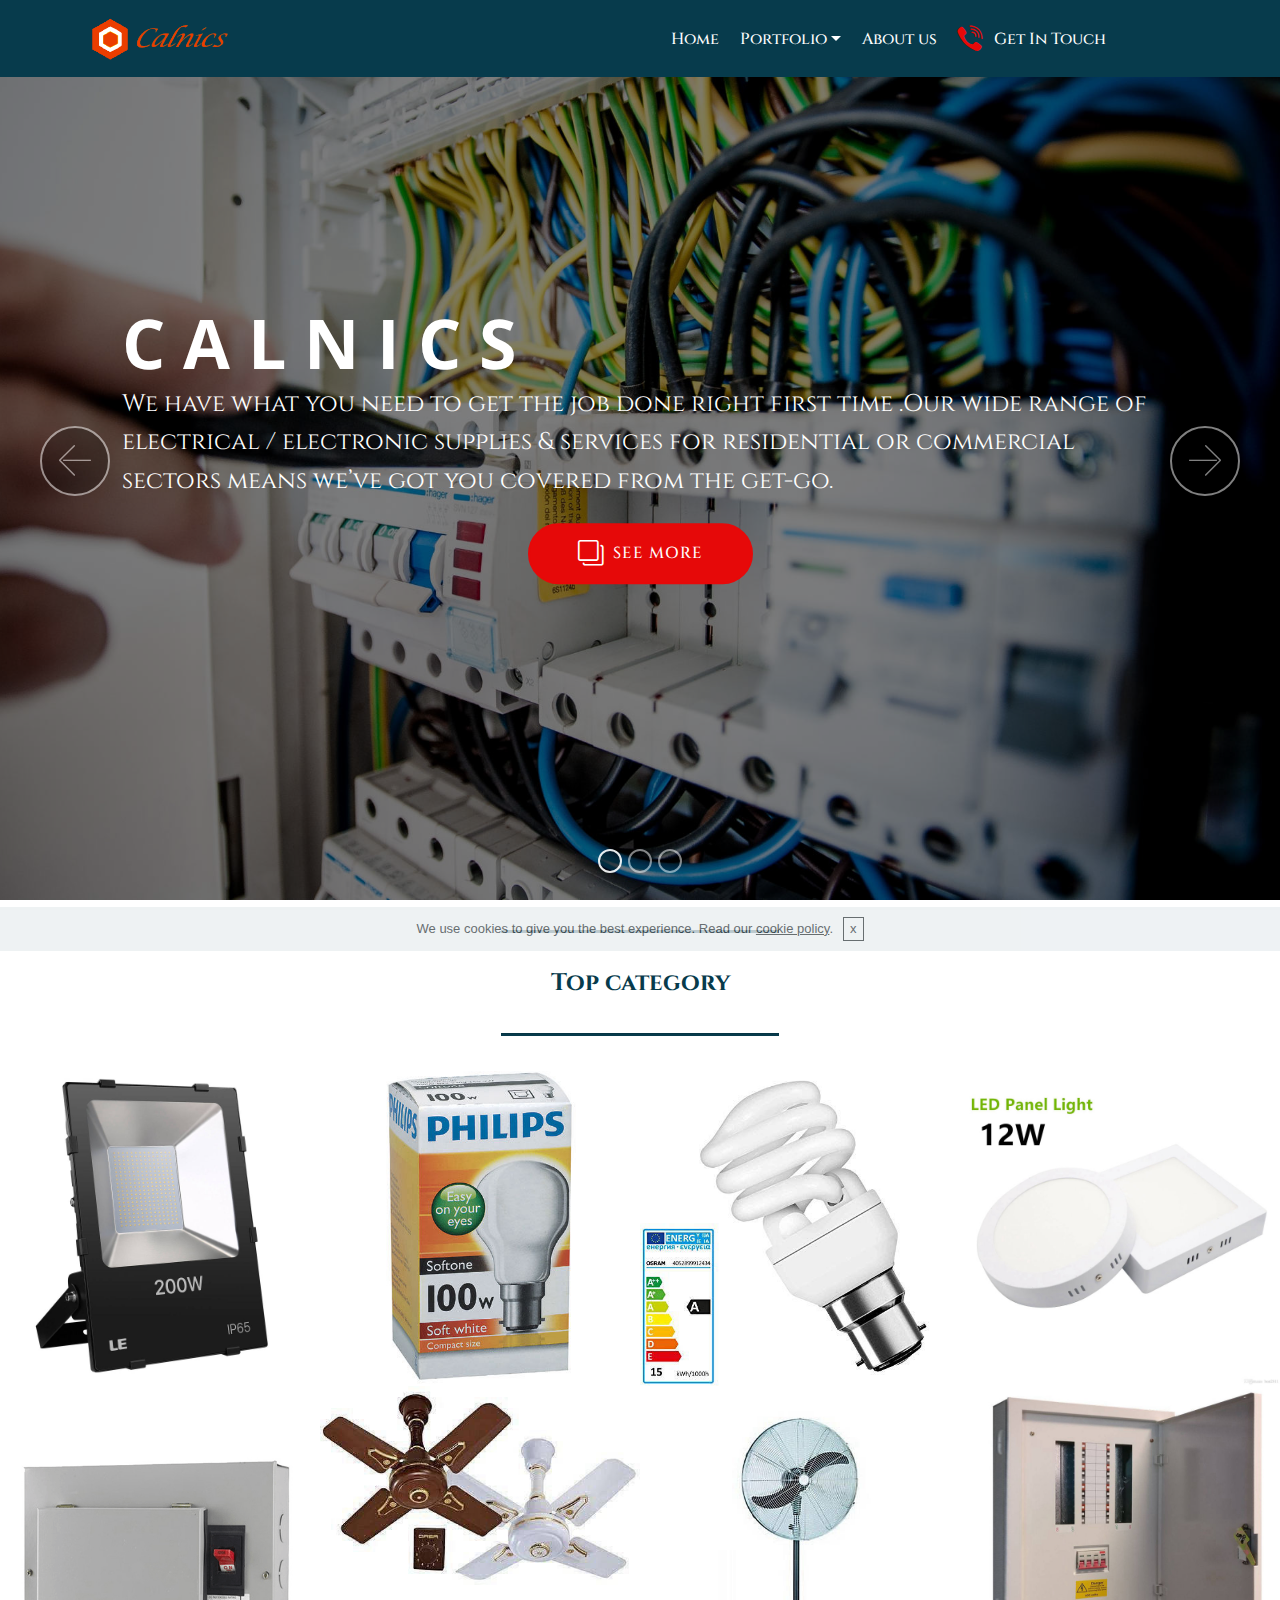
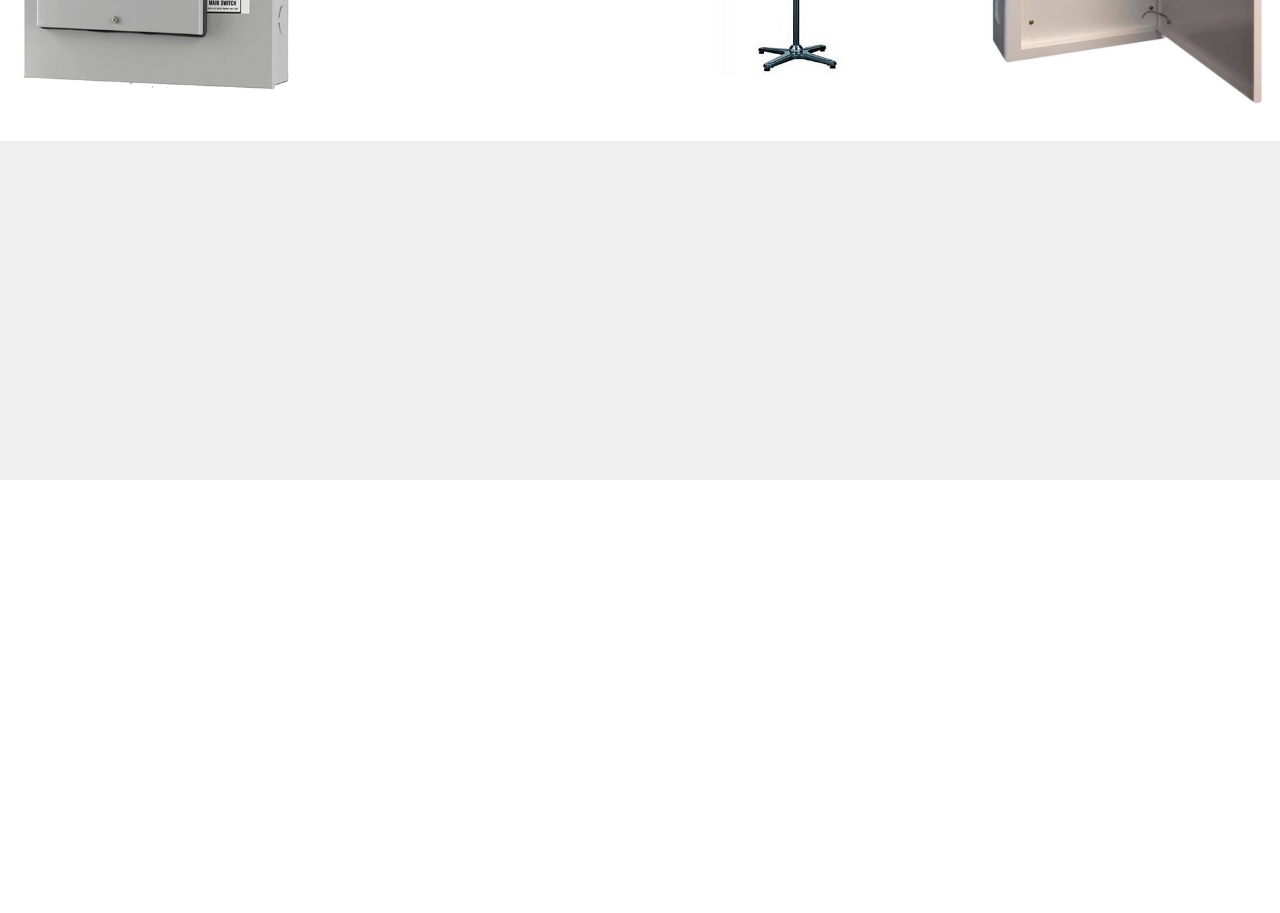
<file: index.html>
<!DOCTYPE html>
<html  >
<head>
  <!-- Site made with Mobirise Website Builder v4.9.6, https://mobirise.com -->
  <meta charset="UTF-8">
  <meta http-equiv="X-UA-Compatible" content="IE=edge">
  <meta name="generator" content="Mobirise v4.9.6, mobirise.com">
  <meta name="viewport" content="width=device-width, initial-scale=1, minimum-scale=1">
  <link rel="shortcut icon" href="assets/images/calnics-favicon-red-74x86.png" type="image/x-icon">
  <meta name="description" content="">
  
  <title>Home</title>
  <link rel="stylesheet" href="assets/web/assets/mobirise-icons-bold/mobirise-icons-bold.css">
  <link rel="stylesheet" href="assets/web/assets/mobirise-icons/mobirise-icons.css">
  <link rel="stylesheet" href="assets/tether/tether.min.css">
  <link rel="stylesheet" href="assets/bootstrap/css/bootstrap.min.css">
  <link rel="stylesheet" href="assets/bootstrap/css/bootstrap-grid.min.css">
  <link rel="stylesheet" href="assets/bootstrap/css/bootstrap-reboot.min.css">
  <link rel="stylesheet" href="assets/dropdown/css/style.css">
  <link rel="stylesheet" href="assets/animatecss/animate.min.css">
  <link rel="stylesheet" href="assets/socicon/css/styles.css">
  <link rel="stylesheet" href="assets/theme/css/style.css">
  <link rel="stylesheet" href="assets/gallery/style.css">
  <link rel="stylesheet" href="assets/mobirise/css/mbr-additional.css" type="text/css">
  
  
  
</head>
<body>

<!-- Google Analytics -->
<!--Start of Tawk.to Script-->
<script type="text/javascript">
var Tawk_API=Tawk_API||{}, Tawk_LoadStart=new Date();
(function(){
var s1=document.createElement("script"),s0=document.getElementsByTagName("script")[0];
s1.async=true;
s1.src='https://embed.tawk.to/5cd51ffc2846b90c57adcdd4/default';
s1.charset='UTF-8';
s1.setAttribute('crossorigin','*');
s0.parentNode.insertBefore(s1,s0);
})();
</script>
<!--End of Tawk.to Script-->
<!-- /Google Analytics -->


  <section class="menu cid-qTkzRZLJNu" once="menu" id="menu1-0">

    

    <nav class="navbar navbar-expand beta-menu navbar-dropdown align-items-center navbar-toggleable-sm">
        <button class="navbar-toggler navbar-toggler-right" type="button" data-toggle="collapse" data-target="#navbarSupportedContent" aria-controls="navbarSupportedContent" aria-expanded="false" aria-label="Toggle navigation">
            <div class="hamburger">
                <span></span>
                <span></span>
                <span></span>
                <span></span>
            </div>
        </button>
        <div class="menu-logo">
            <div class="navbar-brand">
                <span class="navbar-logo">
                    <a href="index.html">
                         <img src="assets/images/logor-302x120.png" alt="Mobirise" title="" style="height: 3.8rem;">
                    </a>
                </span>
                
            </div>
        </div>
        <div class="collapse navbar-collapse" id="navbarSupportedContent">
            <ul class="navbar-nav nav-dropdown nav-right" data-app-modern-menu="true"><li class="nav-item">
                    <a class="nav-link link text-white display-4" href="https://mobirise.com">
                        </a>
                </li>
                <li class="nav-item">
                    <a class="nav-link link text-white display-4" href="index.html">Home</a>
                </li><li class="nav-item dropdown"><a class="nav-link link dropdown-toggle text-white display-4" href="page2.html" data-toggle="dropdown-submenu" aria-expanded="false">Portfolio</a><div class="dropdown-menu"><a class="dropdown-item text-white display-4" href="page2.html">Products</a><a class="dropdown-item text-white display-4" href="page3.html" aria-expanded="false">Bill Pay</a></div></li><li class="nav-item"><a class="nav-link link text-white display-4" href="page1.html">
                        
                        About us</a></li><li class="nav-item"><a class="nav-link link text-white display-4" href="page4.html"><span class="socicon socicon-viber mbr-iconfont mbr-iconfont-btn" style="color: rgb(230, 9, 9);"></span>Get In Touch &nbsp; &nbsp; &nbsp; &nbsp; &nbsp; &nbsp; &nbsp; &nbsp; &nbsp; &nbsp;&nbsp;</a></li></ul>
            
        </div>
    </nav>
</section>

<section class="engine"><a href="https://mobirise.info/e">how to make a site for free</a></section><section class="carousel slide cid-rkD9jnSqBk" data-interval="false" id="slider1-1x">

    

    <div class="full-screen"><div class="mbr-slider slide carousel" data-pause="true" data-keyboard="false" data-ride="carousel" data-interval="7000"><ol class="carousel-indicators"><li data-app-prevent-settings="" data-target="#slider1-1x" class=" active" data-slide-to="0"></li><li data-app-prevent-settings="" data-target="#slider1-1x" data-slide-to="1"></li><li data-app-prevent-settings="" data-target="#slider1-1x" data-slide-to="2"></li></ol><div class="carousel-inner" role="listbox"><div class="carousel-item slider-fullscreen-image active" data-bg-video-slide="false" style="background-image: url(assets/images/cables-close-up-computer-257736-2000x1331.jpg);"><div class="container container-slide"><div class="image_wrapper"><div class="mbr-overlay"></div><img src="assets/images/cables-close-up-computer-257736-2000x1331.jpg"><div class="carousel-caption justify-content-center"><div class="col-10 align-center"><h2 class="mbr-fonts-style display-1"><strong>C A L N I C S</strong></h2><p class="lead mbr-text mbr-fonts-style display-5">We have what you need to get the job done right first time .Our wide range of electrical / electronic supplies &amp; services for residential or commercial  sectors means we’ve got you covered from the get-go.</p><div class="mbr-section-btn" buttons="0"><a class="btn display-4 btn-primary" href="page1.html"><span class="mbrib-layers mbr-iconfont mbr-iconfont-btn"></span>SEE MORE</a> </div></div></div></div></div></div><div class="carousel-item slider-fullscreen-image" data-bg-video-slide="false" style="background-image: url(assets/images/lines-2147464-1920-1920x1440.jpg);"><div class="container container-slide"><div class="image_wrapper"><div class="mbr-overlay"></div><img src="assets/images/lines-2147464-1920-1920x1440.jpg"><div class="carousel-caption justify-content-center"><div class="col-10 align-left"><h2 class="mbr-fonts-style display-1"><strong>ELECTRICAL / ELECTRONIC PRODUCTS</strong></h2><p class="lead mbr-text mbr-fonts-style display-5">Choose from our large selection of high quality and trusted Electrical / Electronic products for your residential or commerical sectors.</p><div class="mbr-section-btn" buttons="0"><a class="btn btn-primary display-4" href="page2.html"><span class="mbrib-cart-add mbr-iconfont mbr-iconfont-btn"></span>BUY NOW</a> </div></div></div></div></div></div><div class="carousel-item slider-fullscreen-image" data-bg-video-slide="false" style="background-image: url(assets/images/wallet-2125548-1922-1920x1280.jpg);"><div class="container container-slide"><div class="image_wrapper"><div class="mbr-overlay"></div><img src="assets/images/wallet-2125548-1922-1920x1280.jpg"><div class="carousel-caption justify-content-center"><div class="col-10 align-right"><h2 class="mbr-fonts-style display-1"><strong>BILL PAY</strong></h2><p class="lead mbr-text mbr-fonts-style display-5">Convieniently pay your electricity bills, Cable TV subcriptions, Data / Internet bundles and Airtime.</p><div class="mbr-section-btn" buttons="0"><a class="btn display-4 btn-primary" href="page3.html"><span class="mbrib-credit-card mbr-iconfont mbr-iconfont-btn"></span>PAY NOW</a> </div></div></div></div></div></div></div><a data-app-prevent-settings="" class="carousel-control carousel-control-prev" role="button" data-slide="prev" href="#slider1-1x"><span aria-hidden="true" class="mbri-left mbr-iconfont"></span><span class="sr-only">Previous</span></a><a data-app-prevent-settings="" class="carousel-control carousel-control-next" role="button" data-slide="next" href="#slider1-1x"><span aria-hidden="true" class="mbri-right mbr-iconfont"></span><span class="sr-only">Next</span></a></div></div>

</section>

<section class="mbr-section article content9 cid-rkg7fiYFxG" id="content9-25">
    
     

    <div class="container">
        <div class="inner-container" style="width: 100%;">
            <hr class="line" style="width: 25%;">
            <div class="section-text align-center mbr-fonts-style display-5"><font color="#073b4c"><strong>Top category</strong></font> 
                </div>
            <hr class="line" style="width: 25%;">
        </div>
        </div>
</section>

<section class="mbr-gallery mbr-slider-carousel cid-rkfXL9M49k" id="gallery3-23">

    

    <div>
        <div><!-- Filter --><!-- Gallery --><div class="mbr-gallery-row"><div class="mbr-gallery-layout-default"><div><div><div class="mbr-gallery-item mbr-gallery-item--p0" data-video-url="false" data-tags="Awesome"><div href="#lb-gallery3-23" data-slide-to="0" data-toggle="modal"><img src="assets/images/led-flood-loght-200w-1200x1200-800x800.jpg" alt="" title=""><span class="icon-focus"></span></div></div><div class="mbr-gallery-item mbr-gallery-item--p0" data-video-url="false" data-tags="Responsive"><div href="#lb-gallery3-23" data-slide-to="1" data-toggle="modal"><img src="assets/images/100w-p-bulb-500x500-500x500.jpg" alt="" title=""><span class="icon-focus"></span></div></div><div class="mbr-gallery-item mbr-gallery-item--p0" data-video-url="false" data-tags="Creative"><div href="#lb-gallery3-23" data-slide-to="2" data-toggle="modal"><img src="assets/images/energy-bulbs-522x522-522x522.jpg" alt="" title=""><span class="icon-focus"></span></div></div><div class="mbr-gallery-item mbr-gallery-item--p0" data-video-url="false" data-tags="Animated"><div href="#lb-gallery3-23" data-slide-to="3" data-toggle="modal"><img src="assets/images/panel-led-light-1984x1984-800x800.jpg" alt="" title=""><span class="icon-focus"></span></div></div><div class="mbr-gallery-item mbr-gallery-item--p0" data-video-url="false" data-tags="Awesome"><div href="#lb-gallery3-23" data-slide-to="4" data-toggle="modal"><img src="assets/images/db-single-500x554-500x554.png" alt="" title=""><span class="icon-focus"></span></div></div><div class="mbr-gallery-item mbr-gallery-item--p0" data-video-url="false" data-tags="Awesome"><div href="#lb-gallery3-23" data-slide-to="5" data-toggle="modal"><img src="assets/images/shortblade-fan-464x288-464x288.jpg" alt="" title=""><span class="icon-focus"></span></div></div><div class="mbr-gallery-item mbr-gallery-item--p0" data-video-url="false" data-tags="Responsive"><div href="#lb-gallery3-23" data-slide-to="6" data-toggle="modal"><img src="assets/images/standing-fan-500x500-500x500.jpg" alt="" title=""><span class="icon-focus"></span></div></div><div class="mbr-gallery-item mbr-gallery-item--p0" data-video-url="false" data-tags="Animated"><div href="#lb-gallery3-23" data-slide-to="7" data-toggle="modal"><img src="assets/images/db-3phase-1000x1000-800x800.jpg" alt="" title=""><span class="icon-focus"></span></div></div></div></div><div class="clearfix"></div></div></div><!-- Lightbox --><div data-app-prevent-settings="" class="mbr-slider modal fade carousel slide" tabindex="-1" data-keyboard="true" data-interval="false" id="lb-gallery3-23"><div class="modal-dialog"><div class="modal-content"><div class="modal-body"><div class="carousel-inner"><div class="carousel-item"><img src="assets/images/led-flood-loght-200w-1200x1200.jpg" alt="" title=""></div><div class="carousel-item"><img src="assets/images/100w-p-bulb-500x500.jpg" alt="" title=""></div><div class="carousel-item"><img src="assets/images/energy-bulbs-522x522.jpg" alt="" title=""></div><div class="carousel-item"><img src="assets/images/panel-led-light-1984x1984.jpg" alt="" title=""></div><div class="carousel-item"><img src="assets/images/db-single-500x554.png" alt="" title=""></div><div class="carousel-item"><img src="assets/images/shortblade-fan-464x288.jpg" alt="" title=""></div><div class="carousel-item"><img src="assets/images/standing-fan-500x500.jpg" alt="" title=""></div><div class="carousel-item active"><img src="assets/images/db-3phase-1000x1000.jpg" alt="" title=""></div></div><a class="carousel-control carousel-control-prev" role="button" data-slide="prev" href="#lb-gallery3-23"><span class="mbri-left mbr-iconfont" aria-hidden="true"></span><span class="sr-only">Previous</span></a><a class="carousel-control carousel-control-next" role="button" data-slide="next" href="#lb-gallery3-23"><span class="mbri-right mbr-iconfont" aria-hidden="true"></span><span class="sr-only">Next</span></a><a class="close" href="#" role="button" data-dismiss="modal"><span class="sr-only">Close</span></a></div></div></div></div></div>
    </div>

</section>

<section class="mbr-section info1 cid-rkiF0vCd2C" id="info1-1v">

    

    
    <div class="container">
        <div class="row justify-content-center content-row">
            <div class="media-container-column title col-12 col-lg-7 col-md-6">
                <h3 class="mbr-section-subtitle align-left mbr-light pb-3 mbr-fonts-style display-5">We've got more awesome products for you.</h3>
                <h2 class="align-left mbr-bold mbr-fonts-style display-2">Enjoy high quality and trusted Products.</h2>
            </div>
            <div class="media-container-column col-12 col-lg-3 col-md-4">
                <div class="mbr-section-btn align-right py-4"><a class="btn btn-primary display-4" href="page2.html">SEE MORE</a></div>
            </div>
        </div>
    </div>
</section>

<section class="footer4 cid-rj4yj1HHN1 mbr-reveal" id="footer4-1j">

    

    

    <div class="container">
        <div class="media-container-row content mbr-white">
            <div class="col-md-3 col-sm-4">
                <div class="mb-3 img-logo">
                    <a href="index.html">
                        <img src="assets/images/logor-302x120.png" alt="Mobirise" title="">
                    </a>
                </div>
                <p class="mb-3 mbr-fonts-style foot-title display-7">CALNICS</p>
                <p class="mbr-text mbr-fonts-style mbr-links-column display-7">Everyone deserves the right product</p>
            </div>
            <div class="col-md-4 col-sm-8">
                <p class="mb-4 foot-title mbr-fonts-style display-7">| &nbsp; &nbsp;CONTACT US</p>
                <p class="mbr-text mbr-fonts-style foot-text display-7"><br><br>A: Road 16 woji estate road PH, Rivers state.<br>E: calnicsgroup@gmail.com<br>T:&nbsp;+234(0) 7082263379<br>H: Mon-Fri 8:00-19:00 / Sat 9:00-19:00</p>
            </div>
            <div class="col-md-4 offset-md-1 col-sm-12">
                <p class="mb-4 foot-title mbr-fonts-style display-7">| &nbsp;SUBSCRIBE
                </p>
                <p class="mbr-text mbr-fonts-style form-text display-7">
                    Get monthly updates and free resources.
                </p>
                <div class="media-container-column" data-form-type="formoid">
                    <div data-form-alert="" hidden="" class="align-center">
                        Thanks for filling out the form!
                    </div>

                    <form class="form-inline" action="https://mobirise.com/" method="post" data-form-title="Mobirise Form">
                        <input type="hidden" value="TP+AN+/2HZGjShlRpGogeF7772EhZjzJF3qBd/2IlC75oOzCALQBxoCRvAyyP4xMbMih5mXL5Jpq+8jDhOOCH/DKHXDHXz2dWKvma/kCz/HUS0JOw2sWDZAEkQy7WCos" data-form-email="true">
                        <div class="form-group">
                            <input type="email" class="form-control input-sm input-inverse my-2" name="email" required="" data-form-field="Email" placeholder="Email" id="email-footer4-1j">
                        </div>
                        <div class="input-group-btn m-2"><button href="" class="btn btn-primary display-4" type="submit" role="button">Subscribe</button></div>
                    </form>
                </div>
                <p class="mb-4 mbr-fonts-style foot-title display-7">
                    CONNECT WITH US
                </p>
                
            </div>
        </div>
        <div class="footer-lower">
            <div class="media-container-row">
                <div class="col-sm-12">
                    <hr>
                </div>
            </div>
            <div class="media-container-row mbr-white">
                <div class="col-sm-12 copyright">
                    <p class="mbr-text mbr-fonts-style display-7">
                        © Copyright 2019 CALNICS - All Rights Reserved
                    </p>
                </div>
            </div>
        </div>
    </div>
</section>


  <script src="assets/web/assets/jquery/jquery.min.js"></script>
  <script src="assets/popper/popper.min.js"></script>
  <script src="assets/tether/tether.min.js"></script>
  <script src="assets/bootstrap/js/bootstrap.min.js"></script>
  <script src="assets/cookies-alert-plugin/cookies-alert-core.js"></script>
  <script src="assets/cookies-alert-plugin/cookies-alert-script.js"></script>
  <script src="assets/dropdown/js/script.min.js"></script>
  <script src="assets/touchswipe/jquery.touch-swipe.min.js"></script>
  <script src="assets/viewportchecker/jquery.viewportchecker.js"></script>
  <script src="assets/ytplayer/jquery.mb.ytplayer.min.js"></script>
  <script src="assets/vimeoplayer/jquery.mb.vimeo_player.js"></script>
  <script src="assets/bootstrapcarouselswipe/bootstrap-carousel-swipe.js"></script>
  <script src="assets/masonry/masonry.pkgd.min.js"></script>
  <script src="assets/imagesloaded/imagesloaded.pkgd.min.js"></script>
  <script src="assets/smoothscroll/smooth-scroll.js"></script>
  <script src="assets/theme/js/script.js"></script>
  <script src="assets/gallery/player.min.js"></script>
  <script src="assets/gallery/script.js"></script>
  <script src="assets/slidervideo/script.js"></script>
  <script src="assets/formoid/formoid.min.js"></script>
  
  
 <div id="scrollToTop" class="scrollToTop mbr-arrow-up"><a style="text-align: center;"><i class="mbr-arrow-up-icon mbr-arrow-up-icon-cm cm-icon cm-icon-smallarrow-up"></i></a></div>
    <input name="animation" type="hidden">
  <input name="cookieData" type="hidden" data-cookie-text="We use cookies to give you the best experience. Read our <a href='privacy.html'>cookie policy</a>.">
  </body>
</html>
</file>
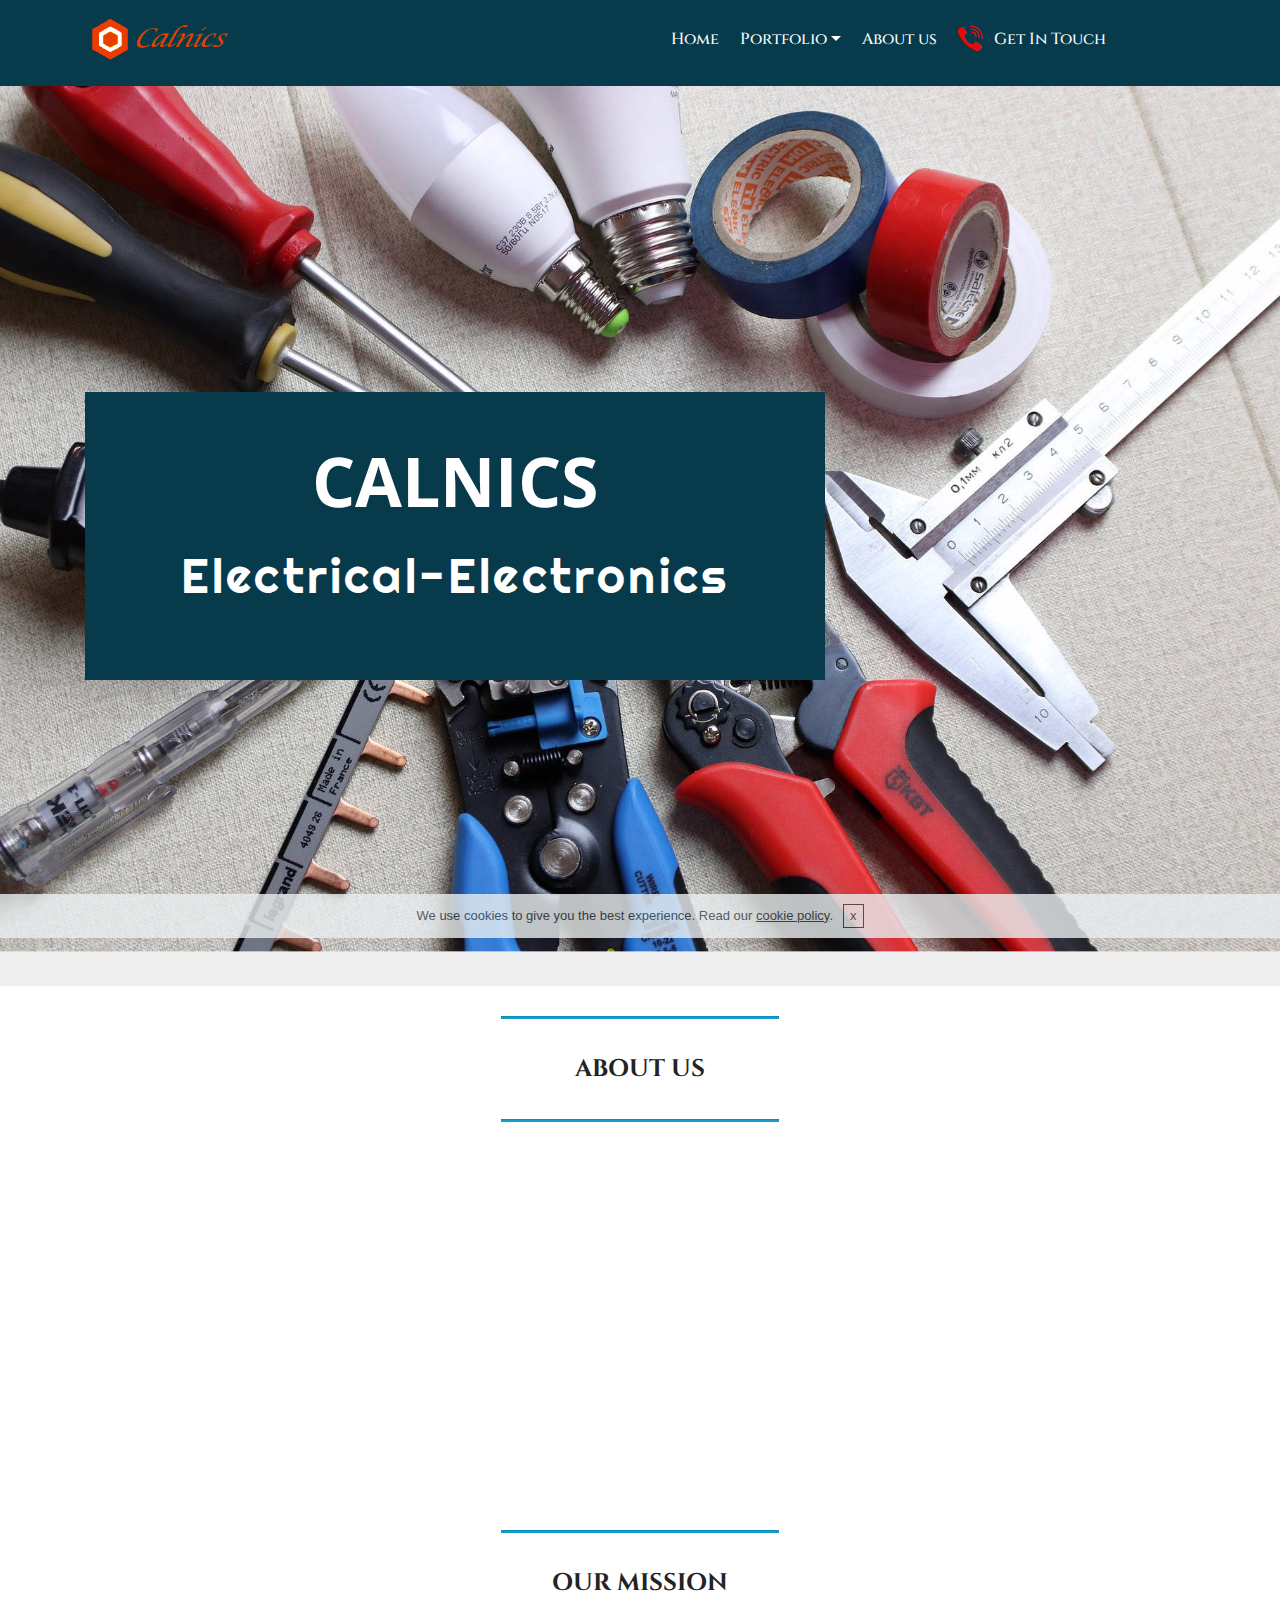
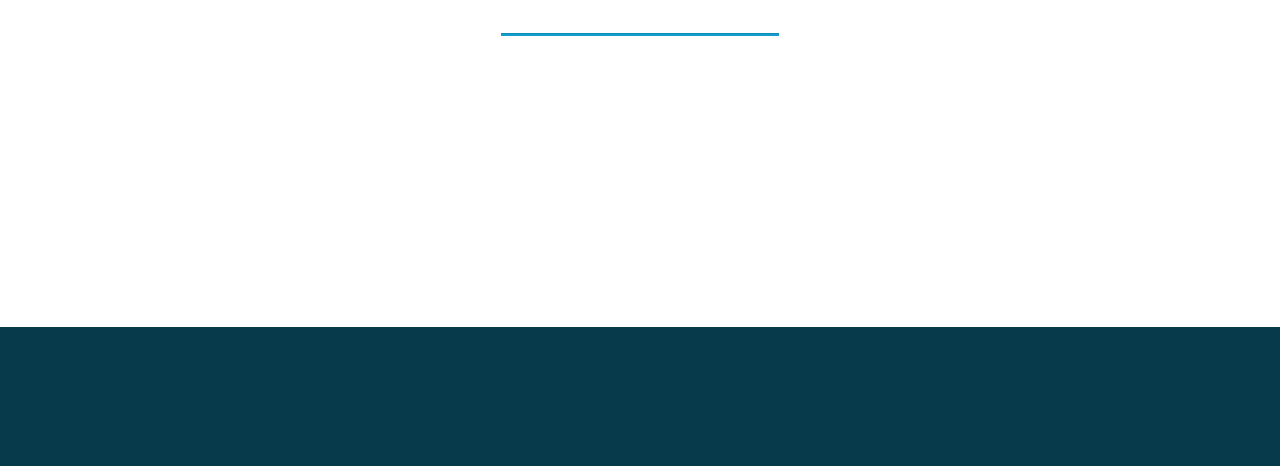
<file: page1.html>
<!DOCTYPE html>
<html  >
<head>
  <!-- Site made with Mobirise Website Builder v4.9.6, https://mobirise.com -->
  <meta charset="UTF-8">
  <meta http-equiv="X-UA-Compatible" content="IE=edge">
  <meta name="generator" content="Mobirise v4.9.6, mobirise.com">
  <meta name="viewport" content="width=device-width, initial-scale=1, minimum-scale=1">
  <link rel="shortcut icon" href="assets/images/calnics-favicon-red-74x86.png" type="image/x-icon">
  <meta name="description" content="Web Builder Description">
  
  <title>about us</title>
  <link rel="stylesheet" href="assets/web/assets/mobirise-icons/mobirise-icons.css">
  <link rel="stylesheet" href="assets/tether/tether.min.css">
  <link rel="stylesheet" href="assets/bootstrap/css/bootstrap.min.css">
  <link rel="stylesheet" href="assets/bootstrap/css/bootstrap-grid.min.css">
  <link rel="stylesheet" href="assets/bootstrap/css/bootstrap-reboot.min.css">
  <link rel="stylesheet" href="assets/socicon/css/styles.css">
  <link rel="stylesheet" href="assets/animatecss/animate.min.css">
  <link rel="stylesheet" href="assets/dropdown/css/style.css">
  <link rel="stylesheet" href="assets/theme/css/style.css">
  <link rel="stylesheet" href="assets/mobirise/css/mbr-additional.css" type="text/css">
  
  
  
</head>
<body>

<!-- Google Analytics -->
<!--Start of Tawk.to Script-->
<script type="text/javascript">
var Tawk_API=Tawk_API||{}, Tawk_LoadStart=new Date();
(function(){
var s1=document.createElement("script"),s0=document.getElementsByTagName("script")[0];
s1.async=true;
s1.src='https://embed.tawk.to/5cd51ffc2846b90c57adcdd4/default';
s1.charset='UTF-8';
s1.setAttribute('crossorigin','*');
s0.parentNode.insertBefore(s1,s0);
})();
</script>
<!--End of Tawk.to Script-->
<!-- /Google Analytics -->


  <section class="menu cid-qTkzRZLJNu" once="menu" id="menu1-l">

    

    <nav class="navbar navbar-expand beta-menu navbar-dropdown align-items-center navbar-toggleable-sm">
        <button class="navbar-toggler navbar-toggler-right" type="button" data-toggle="collapse" data-target="#navbarSupportedContent" aria-controls="navbarSupportedContent" aria-expanded="false" aria-label="Toggle navigation">
            <div class="hamburger">
                <span></span>
                <span></span>
                <span></span>
                <span></span>
            </div>
        </button>
        <div class="menu-logo">
            <div class="navbar-brand">
                <span class="navbar-logo">
                    <a href="index.html">
                         <img src="assets/images/logor-302x120.png" alt="Mobirise" title="" style="height: 3.8rem;">
                    </a>
                </span>
                
            </div>
        </div>
        <div class="collapse navbar-collapse" id="navbarSupportedContent">
            <ul class="navbar-nav nav-dropdown nav-right" data-app-modern-menu="true"><li class="nav-item">
                    <a class="nav-link link text-white display-4" href="https://mobirise.com">
                        </a>
                </li>
                <li class="nav-item">
                    <a class="nav-link link text-white display-4" href="index.html">Home</a>
                </li><li class="nav-item dropdown"><a class="nav-link link dropdown-toggle text-white display-4" href="page2.html" data-toggle="dropdown-submenu" aria-expanded="false">Portfolio</a><div class="dropdown-menu"><a class="dropdown-item text-white display-4" href="page2.html">Products</a><a class="dropdown-item text-white display-4" href="page3.html" aria-expanded="false">Bill Pay</a></div></li><li class="nav-item"><a class="nav-link link text-white display-4" href="page1.html">
                        
                        About us</a></li><li class="nav-item"><a class="nav-link link text-white display-4" href="page4.html"><span class="socicon socicon-viber mbr-iconfont mbr-iconfont-btn" style="color: rgb(230, 9, 9);"></span>Get In Touch &nbsp; &nbsp; &nbsp; &nbsp; &nbsp; &nbsp; &nbsp; &nbsp; &nbsp; &nbsp;&nbsp;</a></li></ul>
            
        </div>
    </nav>
</section>

<section class="engine"><a href="https://mobirise.info/p">web templates free download</a></section><section once="" class="cid-riU1j5tHTS" id="footer6-m">

    

    

    <div class="container">
        <div class="media-container-row align-center mbr-white">
            <div class="col-12">
                <p class="mbr-text mb-0 mbr-fonts-style display-7">
                    © Copyright 2019 CALNICS - All Rights Reserved
                </p>
            </div>
        </div>
    </div>
</section>

<section class="header10 cid-riUpsuXJEL mbr-fullscreen mbr-parallax-background" id="header10-p">

    

    

    <div class="container">
        <div class="media-container-column mbr-white p-5 align-left col-lg-8 col-md-10">
            <h1 class="mbr-section-title mbr-bold pb-3 mbr-fonts-style display-1">CALNICS</h1>
            <h3 class="mbr-section-subtitle mbr-light pb-3 mbr-fonts-style display-2">
                Electrical-Electronics</h3>
            
            
        </div>
    </div>

    
</section>

<section class="mbr-section article content9 cid-riUqB6FQQ2" id="content9-r">
    
     

    <div class="container">
        <div class="inner-container" style="width: 100%;">
            <hr class="line" style="width: 25%;">
            <div class="section-text align-center mbr-fonts-style display-5"><strong>
                    ABOUT US</strong></div>
            <hr class="line" style="width: 25%;">
        </div>
        </div>
</section>

<section class="mbr-section article content1 cid-riUqBIU4oe" id="content2-s">

     

    <div class="container">
        <div class="media-container-row">
            <div class="mbr-text col-12 col-md-8 mbr-fonts-style display-7">
                <blockquote><p><strong>At CALNICS </strong><span style="font-style: normal;">we have what you need to get the job done right first time .Our wide range of electrical supplies &amp; services for residential and commercial sectors means we’ve got you covered from the get-go.</span></p><p><span style="font-style: normal;">We’ve been providing solutions for electrical supply needs and high quality products to our customers for over the years.&nbsp;</span></p></blockquote>
            </div>
        </div>
    </div>
</section>

<section class="mbr-section article content9 cid-riUqCUPdCi" id="content9-t">
    
     

    <div class="container">
        <div class="inner-container" style="width: 100%;">
            <hr class="line" style="width: 25%;">
            <div class="section-text align-center mbr-fonts-style display-5"><strong>
                    OUR MISSION</strong></div>
            <hr class="line" style="width: 25%;">
        </div>
        </div>
</section>

<section class="mbr-section article content1 cid-riUqDsF5zI" id="content2-u">

     

    <div class="container">
        <div class="media-container-row">
            <div class="mbr-text col-12 col-md-8 mbr-fonts-style display-7">
                <blockquote><span style="font-style: normal;">Our mission is to be the best electrical solutions provider in our space by helping our customers meet and exceed their goals and creating a great place to work for our employees.</span></blockquote>
            </div>
        </div>
    </div>
</section>

<section class="cid-rkiTNlBO9R" id="social-buttons1-22">
    
    

    

    <div class="container">
        <div class="media-container-row">
            <div class="col-md-8 align-center">
                <h2 class="pb-3 mbr-section-title mbr-fonts-style display-5">
                    SHARE THIS PAGE!
                </h2>
                <div>
                    <div class="mbr-social-likes" data-counters="false">
                        <span class="btn btn-social facebook mx-2" title="Share link on Facebook">
                            <i class="socicon socicon-facebook"></i>
                        </span>
                        <span class="btn btn-social twitter mx-2" title="Share link on Twitter">
                            <i class="socicon socicon-twitter"></i>
                        </span>
                        <span class="btn btn-social plusone mx-2" title="Share link on Google+">
                            <i class="socicon socicon-googleplus"></i>
                        </span>
                        
                        
                    </div>
                </div>
            </div>
        </div>
    </div>
</section>


  <script src="assets/web/assets/jquery/jquery.min.js"></script>
  <script src="assets/popper/popper.min.js"></script>
  <script src="assets/tether/tether.min.js"></script>
  <script src="assets/bootstrap/js/bootstrap.min.js"></script>
  <script src="assets/smoothscroll/smooth-scroll.js"></script>
  <script src="assets/cookies-alert-plugin/cookies-alert-core.js"></script>
  <script src="assets/cookies-alert-plugin/cookies-alert-script.js"></script>
  <script src="assets/touchswipe/jquery.touch-swipe.min.js"></script>
  <script src="assets/viewportchecker/jquery.viewportchecker.js"></script>
  <script src="assets/parallax/jarallax.min.js"></script>
  <script src="assets/sociallikes/social-likes.js"></script>
  <script src="assets/dropdown/js/script.min.js"></script>
  <script src="assets/theme/js/script.js"></script>
  
  
 <div id="scrollToTop" class="scrollToTop mbr-arrow-up"><a style="text-align: center;"><i class="mbr-arrow-up-icon mbr-arrow-up-icon-cm cm-icon cm-icon-smallarrow-up"></i></a></div>
    <input name="animation" type="hidden">
  <input name="cookieData" type="hidden" data-cookie-text="We use cookies to give you the best experience. Read our <a href='privacy.html'>cookie policy</a>.">
  </body>
</html>
</file>
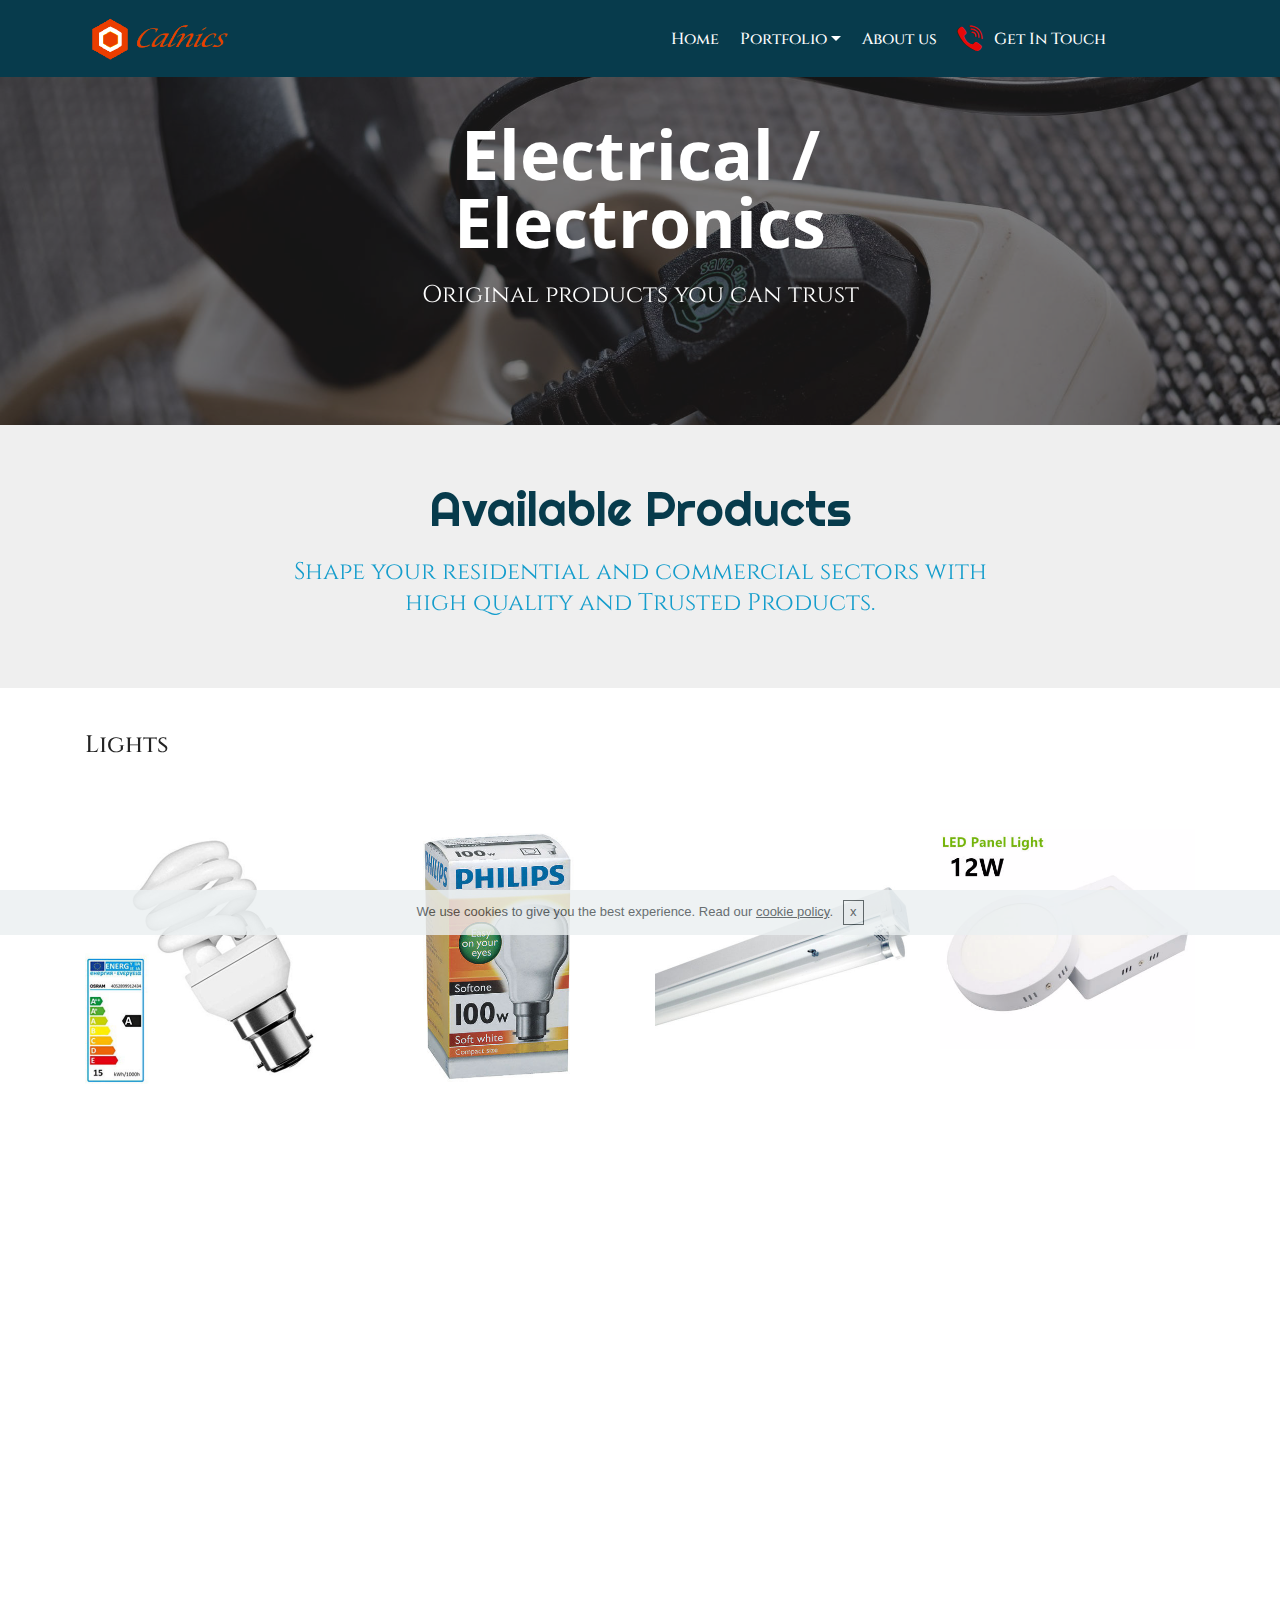
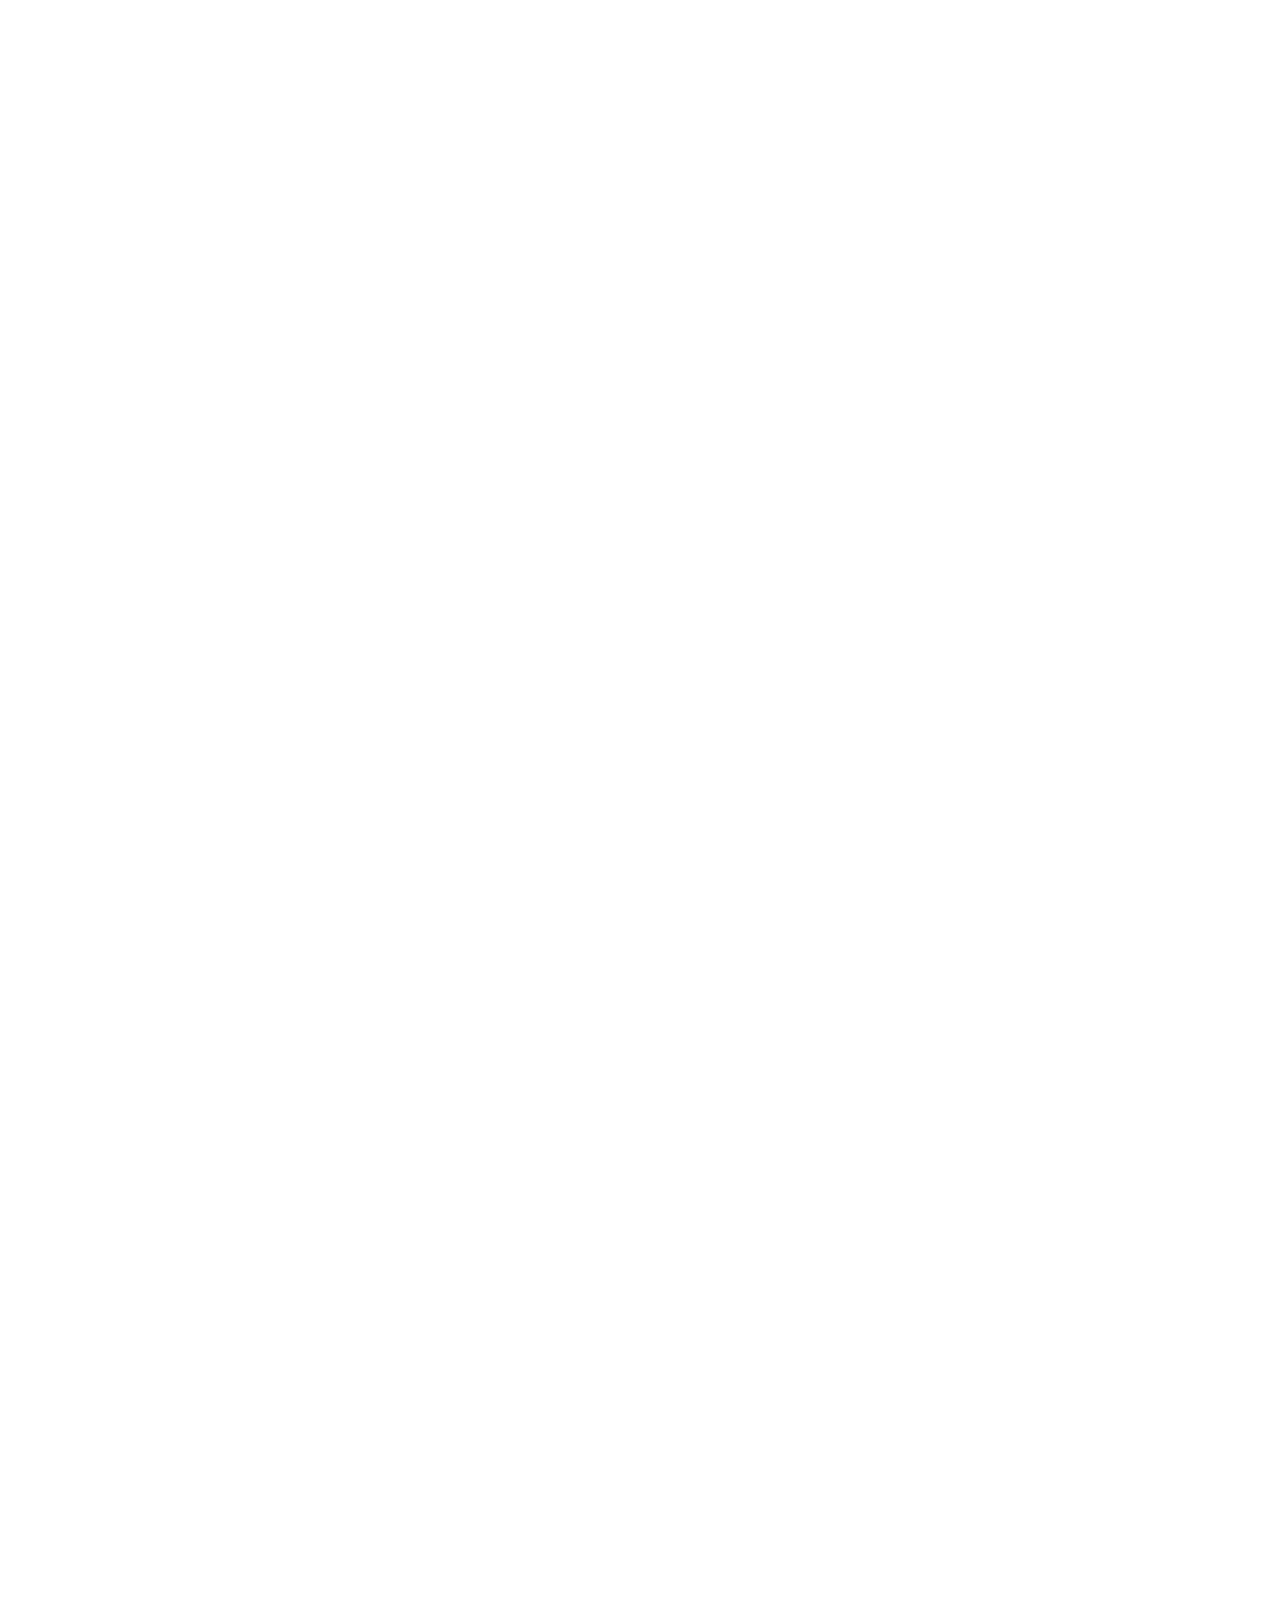
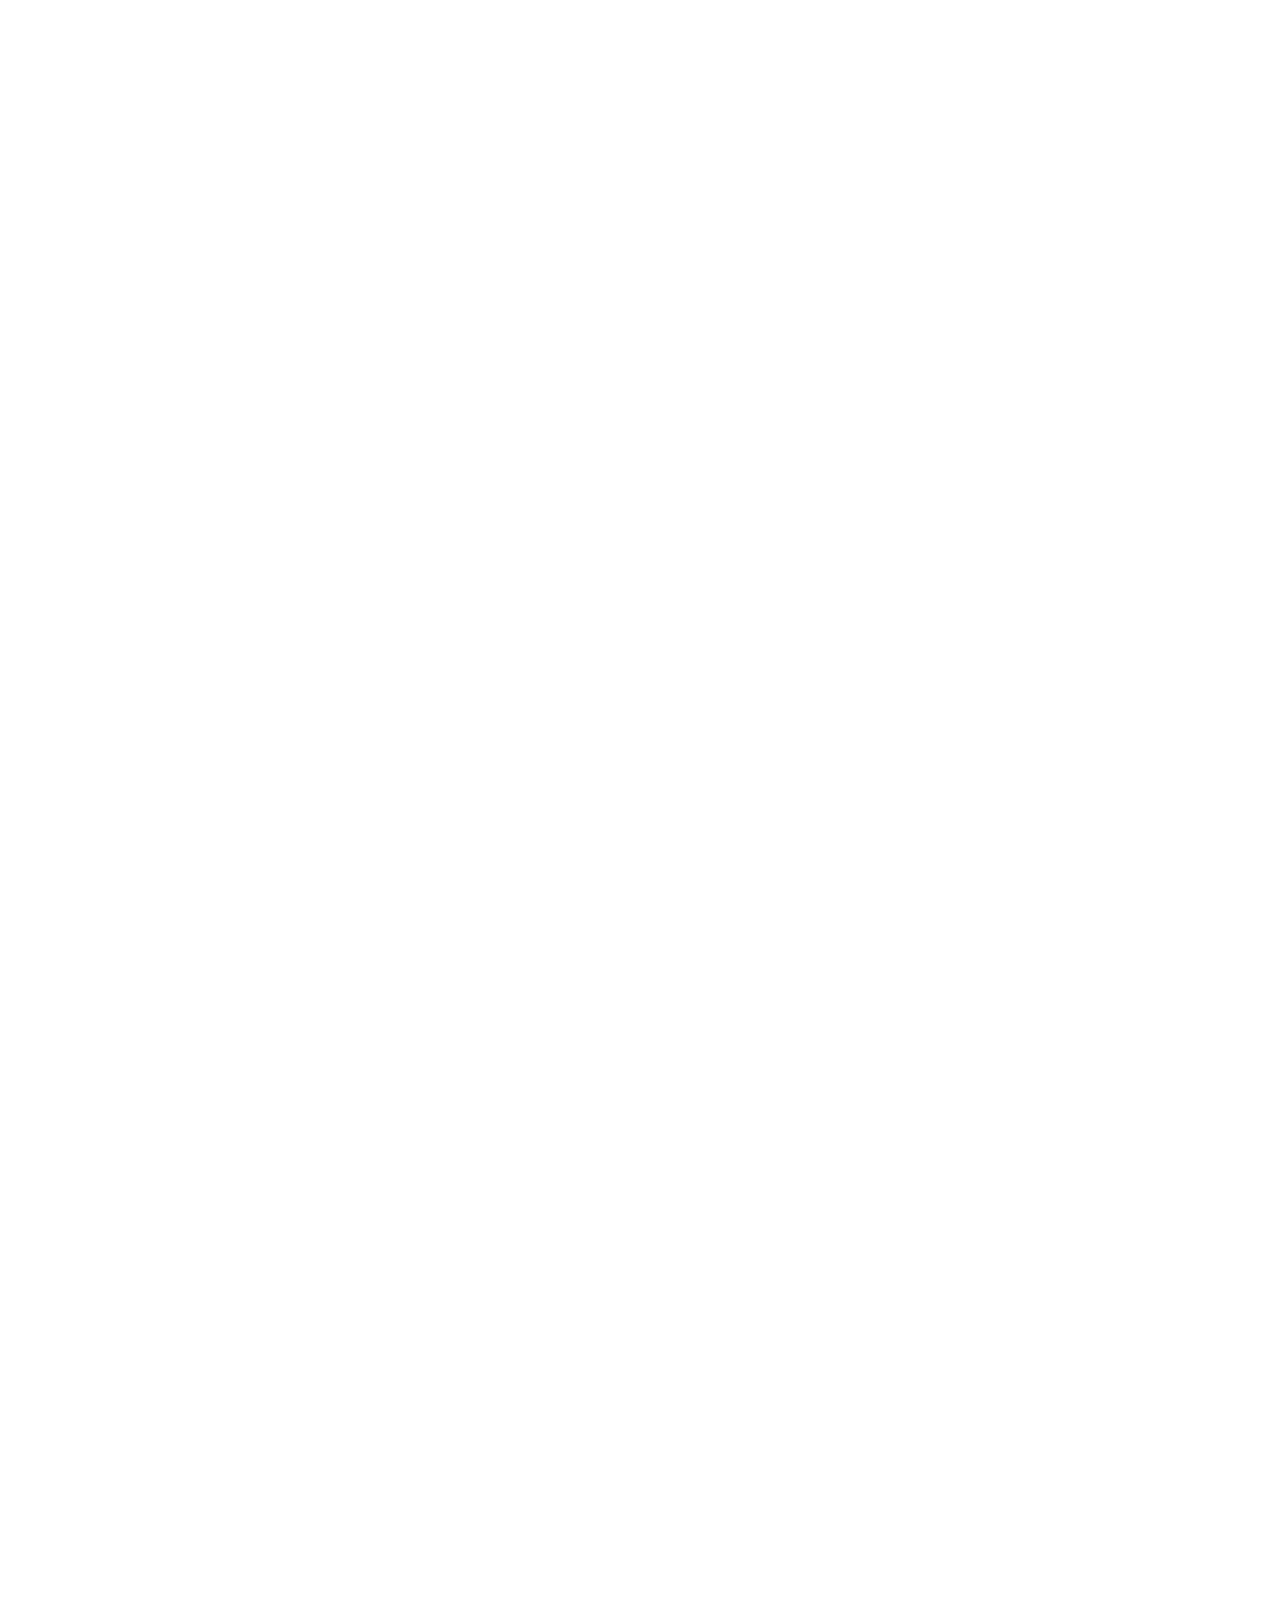
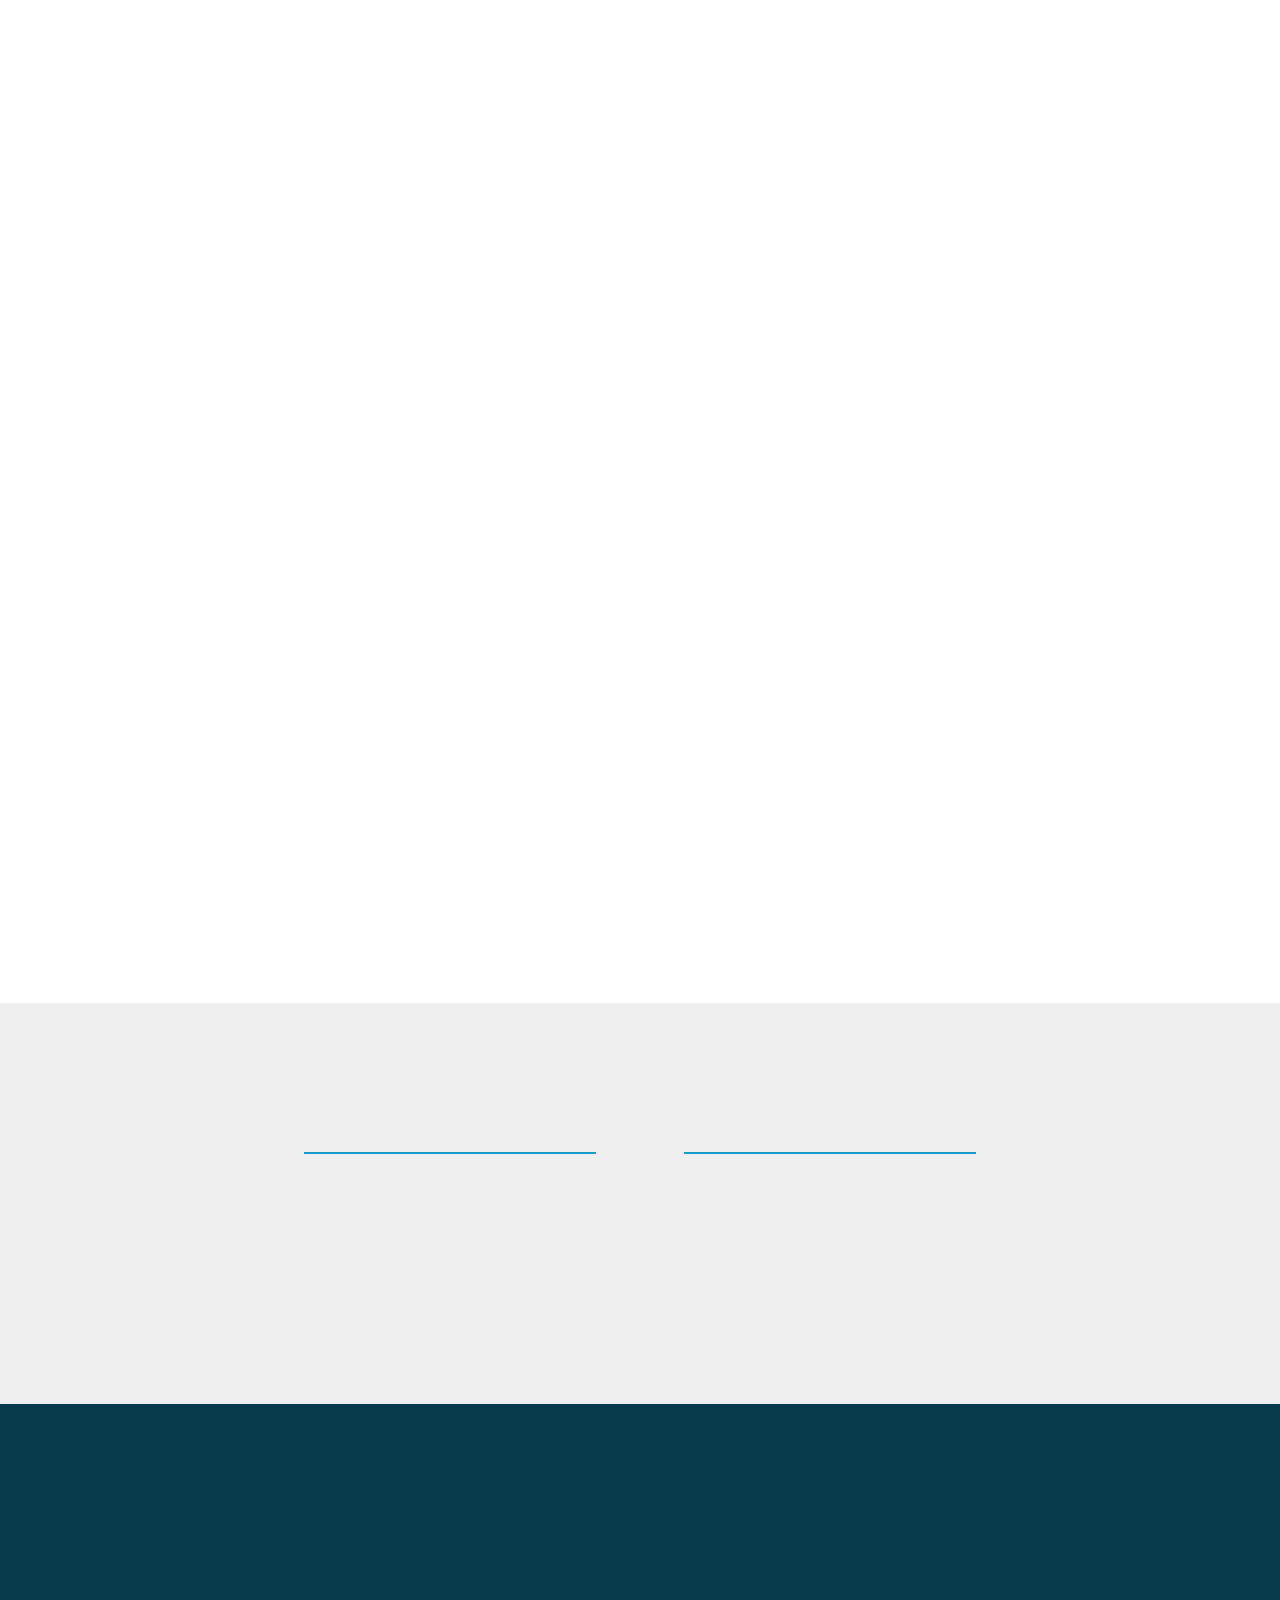
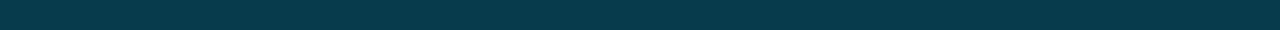
<file: page2.html>
<!DOCTYPE html>
<html  >
<head>
  <!-- Site made with Mobirise Website Builder v4.9.6, https://mobirise.com -->
  <meta charset="UTF-8">
  <meta http-equiv="X-UA-Compatible" content="IE=edge">
  <meta name="generator" content="Mobirise v4.9.6, mobirise.com">
  <meta name="viewport" content="width=device-width, initial-scale=1, minimum-scale=1">
  <link rel="shortcut icon" href="assets/images/calnics-favicon-red-74x86.png" type="image/x-icon">
  <meta name="description" content="Web Site Builder Description">
  
  <title>Products</title>
  <link rel="stylesheet" href="assets/web/assets/mobirise-icons/mobirise-icons.css">
  <link rel="stylesheet" href="assets/tether/tether.min.css">
  <link rel="stylesheet" href="assets/bootstrap/css/bootstrap.min.css">
  <link rel="stylesheet" href="assets/bootstrap/css/bootstrap-grid.min.css">
  <link rel="stylesheet" href="assets/bootstrap/css/bootstrap-reboot.min.css">
  <link rel="stylesheet" href="assets/socicon/css/styles.css">
  <link rel="stylesheet" href="assets/animatecss/animate.min.css">
  <link rel="stylesheet" href="assets/dropdown/css/style.css">
  <link rel="stylesheet" href="assets/theme/css/style.css">
  <link rel="stylesheet" href="assets/mobirise/css/mbr-additional.css" type="text/css">
  
  
  
</head>
<body>

<!-- Google Analytics -->
<!--Start of Tawk.to Script-->
<script type="text/javascript">
var Tawk_API=Tawk_API||{}, Tawk_LoadStart=new Date();
(function(){
var s1=document.createElement("script"),s0=document.getElementsByTagName("script")[0];
s1.async=true;
s1.src='https://embed.tawk.to/5cd51ffc2846b90c57adcdd4/default';
s1.charset='UTF-8';
s1.setAttribute('crossorigin','*');
s0.parentNode.insertBefore(s1,s0);
})();
</script>
<!--End of Tawk.to Script-->
<!-- /Google Analytics -->


  <section class="menu cid-qTkzRZLJNu" once="menu" id="menu1-11">

    

    <nav class="navbar navbar-expand beta-menu navbar-dropdown align-items-center navbar-toggleable-sm">
        <button class="navbar-toggler navbar-toggler-right" type="button" data-toggle="collapse" data-target="#navbarSupportedContent" aria-controls="navbarSupportedContent" aria-expanded="false" aria-label="Toggle navigation">
            <div class="hamburger">
                <span></span>
                <span></span>
                <span></span>
                <span></span>
            </div>
        </button>
        <div class="menu-logo">
            <div class="navbar-brand">
                <span class="navbar-logo">
                    <a href="index.html">
                         <img src="assets/images/logor-302x120.png" alt="Mobirise" title="" style="height: 3.8rem;">
                    </a>
                </span>
                
            </div>
        </div>
        <div class="collapse navbar-collapse" id="navbarSupportedContent">
            <ul class="navbar-nav nav-dropdown nav-right" data-app-modern-menu="true"><li class="nav-item">
                    <a class="nav-link link text-white display-4" href="https://mobirise.com">
                        </a>
                </li>
                <li class="nav-item">
                    <a class="nav-link link text-white display-4" href="index.html">Home</a>
                </li><li class="nav-item dropdown"><a class="nav-link link dropdown-toggle text-white display-4" href="page2.html" data-toggle="dropdown-submenu" aria-expanded="false">Portfolio</a><div class="dropdown-menu"><a class="dropdown-item text-white display-4" href="page2.html">Products</a><a class="dropdown-item text-white display-4" href="page3.html" aria-expanded="false">Bill Pay</a></div></li><li class="nav-item"><a class="nav-link link text-white display-4" href="page1.html">
                        
                        About us</a></li><li class="nav-item"><a class="nav-link link text-white display-4" href="page4.html"><span class="socicon socicon-viber mbr-iconfont mbr-iconfont-btn" style="color: rgb(230, 9, 9);"></span>Get In Touch &nbsp; &nbsp; &nbsp; &nbsp; &nbsp; &nbsp; &nbsp; &nbsp; &nbsp; &nbsp;&nbsp;</a></li></ul>
            
        </div>
    </nav>
</section>

<section class="engine"><a href="https://mobirise.info/y">free html web templates</a></section><section class="mbr-section content5 cid-rjO2qXUHGz mbr-parallax-background" id="content5-1o">

    

    <div class="mbr-overlay" style="opacity: 0.6; background-color: rgb(35, 35, 35);">
    </div>

    <div class="container">
        <div class="media-container-row">
            <div class="title col-12 col-md-8">
                <h2 class="align-center mbr-bold mbr-white pb-3 mbr-fonts-style display-1">Electrical / Electronics</h2>
                <h3 class="mbr-section-subtitle align-center mbr-light mbr-white pb-3 mbr-fonts-style display-5">
                    Original products you can trust</h3>
                
                
            </div>
        </div>
    </div>
</section>

<section class="mbr-section content4 cid-rkiS6GtIER" id="content4-21">

    

    <div class="container">
        <div class="media-container-row">
            <div class="title col-12 col-md-8">
                <h2 class="align-center pb-3 mbr-fonts-style display-2">
                    Available Products</h2>
                <h3 class="mbr-section-subtitle align-center mbr-light mbr-fonts-style display-5">
                    Shape your residential and commercial sectors with high quality and Trusted Products.
                </h3>
                
            </div>
        </div>
    </div>
</section>

<section class="services1 cid-rkeedxSrrm" id="services1-1w">
    <!---->
    
    <!---->
    <!--Overlay-->
    
    <!--Container-->
    <div class="container">
        <div class="row justify-content-center">
            <!--Titles-->
            <div class="title pb-5 col-12">
                <h2 class="align-left pb-3 mbr-fonts-style display-5">Lights</h2>
                
            </div>
            <!--Card-1-->
            <div class="card col-12 col-md-6 col-lg-3">
                <div class="card-wrapper">
                    <div class="card-img">
                        <img src="assets/images/energy-bulbs-510x510.jpg" alt="Mobirise" title="">
                    </div>
                    <div class="card-box pb-md-5">
                        
                        
                        <!--Btn-->
                        
                    </div>
                </div>
            </div>
            <!--Card-2-->
            <div class="card col-12 col-md-6 col-lg-3">
                <div class="card-wrapper">
                    <div class="card-img">
                        <img src="assets/images/100w-p-bulb-500x500.jpg" alt="Mobirise" title="">
                    </div>
                    <div class="card-box pb-md-5">
                        
                        
                        <!--Btn-->
                        
                    </div>
                </div>
            </div>
            <!--Card-3-->
            <div class="card col-12 col-md-6 col-lg-3">
                <div class="card-wrapper">
                    <div class="card-img">
                        <img src="assets/images/fluorescent-fittings-510x510.jpg" alt="Mobirise" title="">
                    </div>
                    <div class="card-box">
                        
                        
                        <!--Btn-->
                        
                    </div>
                </div>
            </div>
            <!--Card-4-->
            <div class="card col-12 col-md-6 col-lg-3 last-child">
                <div class="card-wrapper">
                    <div class="card-img">
                        <img src="assets/images/panel-led-light-510x510.jpg" alt="Mobirise" title="">
                    </div>
                    <div class="card-box">
                        
                        
                        <!--Btn-->
                        
                    </div>
                </div>
            </div>
        </div>
    </div>
</section>

<section class="services1 cid-rkeemg7udB" id="services1-1x">
    <!---->
    
    <!---->
    <!--Overlay-->
    
    <!--Container-->
    <div class="container">
        <div class="row justify-content-center">
            <!--Titles-->
            <div class="title pb-5 col-12">
                
                
            </div>
            <!--Card-1-->
            <div class="card col-12 col-md-6 col-lg-3">
                <div class="card-wrapper">
                    <div class="card-img">
                        <img src="assets/images/led-panel-lights-500x382.jpg" alt="Mobirise" title="">
                    </div>
                    <div class="card-box pb-md-5">
                        
                        
                        <!--Btn-->
                        
                    </div>
                </div>
            </div>
            <!--Card-2-->
            <div class="card col-12 col-md-6 col-lg-3">
                <div class="card-wrapper">
                    <div class="card-img">
                        <img src="assets/images/led-flood-loght-50w-510x510.jpg" alt="Mobirise" title="">
                    </div>
                    <div class="card-box pb-md-5">
                        
                        
                        <!--Btn-->
                        
                    </div>
                </div>
            </div>
            <!--Card-3-->
            <div class="card col-12 col-md-6 col-lg-3">
                <div class="card-wrapper">
                    <div class="card-img">
                        <img src="assets/images/led-flood-loght-100w-466x466.jpg" alt="Mobirise" title="">
                    </div>
                    <div class="card-box">
                        
                        
                        <!--Btn-->
                        
                    </div>
                </div>
            </div>
            <!--Card-4-->
            <div class="card col-12 col-md-6 col-lg-3 last-child">
                <div class="card-wrapper">
                    <div class="card-img">
                        <img src="assets/images/led-flood-loght-200w-510x510.jpg" alt="Mobirise" title="">
                    </div>
                    <div class="card-box">
                        
                        
                        <!--Btn-->
                        
                    </div>
                </div>
            </div>
        </div>
    </div>
</section>

<section class="services1 cid-rkZRPPzep7" id="services1-1v">
    <!---->
    
    <!---->
    <!--Overlay-->
    
    <!--Container-->
    <div class="container">
        <div class="row justify-content-center">
            <!--Titles-->
            <div class="title pb-5 col-12">
                
                
            </div>
            <!--Card-1-->
            <div class="card col-12 col-md-6 col-lg-3">
                <div class="card-wrapper">
                    <div class="card-img">
                        <img src="assets/images/dual-wall-light-510x510.jpg" alt="Mobirise" title="">
                    </div>
                    <div class="card-box pb-md-5">
                        
                        
                        <!--Btn-->
                        
                    </div>
                </div>
            </div>
            <!--Card-2-->
            <div class="card col-12 col-md-6 col-lg-3">
                <div class="card-wrapper">
                    <div class="card-img">
                        <img src="assets/images/waterproof-wall-light-ip65-510x510.jpg" alt="Mobirise" title="">
                    </div>
                    <div class="card-box pb-md-5">
                        
                        
                        <!--Btn-->
                        
                    </div>
                </div>
            </div>
            <!--Card-3-->
            <div class="card col-12 col-md-6 col-lg-3">
                <div class="card-wrapper">
                    <div class="card-img">
                        <img src="assets/images/titus-wall-light-ip65-510x510.jpg" alt="Mobirise" title="">
                    </div>
                    <div class="card-box">
                        
                        
                        <!--Btn-->
                        
                    </div>
                </div>
            </div>
            <!--Card-4-->
            <div class="card col-12 col-md-6 col-lg-3 last-child">
                <div class="card-wrapper">
                    <div class="card-img">
                        <img src="assets/images/half-moon-510x510.jpg" alt="Mobirise" title="">
                    </div>
                    <div class="card-box">
                        
                        
                        <!--Btn-->
                        
                    </div>
                </div>
            </div>
        </div>
    </div>
</section>

<section class="services1 cid-riZyocIva1" id="services1-18">
    <!---->
    
    <!---->
    <!--Overlay-->
    
    <!--Container-->
    <div class="container">
        <div class="row justify-content-center">
            <!--Titles-->
            <div class="title pb-5 col-12">
                <h2 class="align-left pb-3 mbr-fonts-style display-5">Sockets (13Amp &amp; 15 Amp)</h2>
                
            </div>
            <!--Card-1-->
            <div class="card col-12 col-md-6 col-lg-3">
                <div class="card-wrapper">
                    <div class="card-img">
                        <img src="assets/images/single-13-amps-500x554.jpg" alt="Mobirise" title="">
                    </div>
                    <div class="card-box pb-md-5">
                        
                        
                        <!--Btn-->
                        
                    </div>
                </div>
            </div>
            <!--Card-2-->
            <div class="card col-12 col-md-6 col-lg-3">
                <div class="card-wrapper">
                    <div class="card-img">
                        <img src="assets/images/socket-15-amps-300x288.jpg" alt="Mobirise" title="">
                    </div>
                    <div class="card-box pb-md-5">
                        
                        
                        <!--Btn-->
                        
                    </div>
                </div>
            </div>
            <!--Card-3-->
            <div class="card col-12 col-md-6 col-lg-3">
                <div class="card-wrapper">
                    <div class="card-img">
                        <img src="assets/images/13amp-socket-double-510x510.jpg" alt="Mobirise" title="">
                    </div>
                    <div class="card-box">
                        
                        
                        <!--Btn-->
                        
                    </div>
                </div>
            </div>
            <!--Card-4-->
            <div class="card col-12 col-md-6 col-lg-3 last-child">
                <div class="card-wrapper">
                    <div class="card-img">
                        <img src="assets/images/multisocket-2-326x437.jpg" alt="Mobirise" title="">
                    </div>
                    <div class="card-box">
                        
                        
                        <!--Btn-->
                        
                    </div>
                </div>
            </div>
        </div>
    </div>
</section>

<section class="services1 cid-rkek9t16cE" id="services1-22">
    <!---->
    
    <!---->
    <!--Overlay-->
    
    <!--Container-->
    <div class="container">
        <div class="row justify-content-center">
            <!--Titles-->
            <div class="title pb-5 col-12">
                <h2 class="align-left pb-3 mbr-fonts-style display-5">Fan</h2>
                
            </div>
            <!--Card-1-->
            <div class="card col-12 col-md-6 col-lg-4">
                <div class="card-wrapper">
                    <div class="card-img">
                        <img src="assets/images/short-blade-fan-464x288.jpg" alt="Mobirise" title="">
                    </div>
                    <div class="card-box pb-md-5">
                        
                        
                        <!--Btn-->
                        
                    </div>
                </div>
            </div>
            <!--Card-2-->
            <div class="card col-12 col-md-6 col-lg-4">
                <div class="card-wrapper">
                    <div class="card-img">
                        <img src="assets/images/ceiling-fans-500x500.jpg" alt="Mobirise" title="">
                    </div>
                    <div class="card-box pb-md-5">
                        
                        
                        <!--Btn-->
                        
                    </div>
                </div>
            </div>
            <!--Card-3-->
            <div class="card col-12 col-md-6 col-lg-4 last-child">
                <div class="card-wrapper">
                    <div class="card-img">
                        <img src="assets/images/standing-fan-500x500.jpg" alt="Mobirise" title="">
                    </div>
                    <div class="card-box">
                        
                        
                        <!--Btn-->
                        
                    </div>
                </div>
            </div>
            <!--Card-4-->
            
        </div>
    </div>
</section>

<section class="services1 cid-rkegWej4RA" id="services1-1z">
    <!---->
    
    <!---->
    <!--Overlay-->
    
    <!--Container-->
    <div class="container">
        <div class="row justify-content-center">
            <!--Titles-->
            <div class="title pb-5 col-12">
                <h2 class="align-left pb-3 mbr-fonts-style display-5">Plugs &amp; Extensions&nbsp;</h2>
                
            </div>
            <!--Card-1-->
            <div class="card col-12 col-md-6 col-lg-3">
                <div class="card-wrapper">
                    <div class="card-img">
                        <img src="assets/images/13amp-plug-510x510.jpg" alt="Mobirise" title="">
                    </div>
                    <div class="card-box pb-md-5">
                        
                        
                        <!--Btn-->
                        
                    </div>
                </div>
            </div>
            <!--Card-2-->
            <div class="card col-12 col-md-6 col-lg-3">
                <div class="card-wrapper">
                    <div class="card-img">
                        <img src="assets/images/15amp-plug-450x450.jpg" alt="Mobirise" title="">
                    </div>
                    <div class="card-box pb-md-5">
                        
                        
                        <!--Btn-->
                        
                    </div>
                </div>
            </div>
            <!--Card-3-->
            <div class="card col-12 col-md-6 col-lg-3">
                <div class="card-wrapper">
                    <div class="card-img">
                        <img src="assets/images/extension-full-510x383.jpg" alt="Mobirise" title="">
                    </div>
                    <div class="card-box">
                        
                        
                        <!--Btn-->
                        
                    </div>
                </div>
            </div>
            <!--Card-4-->
            <div class="card col-12 col-md-6 col-lg-3 last-child">
                <div class="card-wrapper">
                    <div class="card-img">
                        <img src="assets/images/socket-2510244-1920-510x340.jpg" alt="Mobirise" title="">
                    </div>
                    <div class="card-box">
                        
                        
                        <!--Btn-->
                        
                    </div>
                </div>
            </div>
        </div>
    </div>
</section>

<section class="services1 cid-rkegVNQAuF" id="services1-1y">
    <!---->
    
    <!---->
    <!--Overlay-->
    
    <!--Container-->
    <div class="container">
        <div class="row justify-content-center">
            <!--Titles-->
            <div class="title pb-5 col-12">
                <h2 class="align-left pb-3 mbr-fonts-style display-5">
                    Circuit breakers &amp; Distribution board</h2>
                
            </div>
            <!--Card-1-->
            <div class="card col-12 col-md-6 col-lg-3">
                <div class="card-wrapper">
                    <div class="card-img">
                        <img src="assets/images/circuit-breakers-1167327-1920-510x340.jpg" alt="Mobirise" title="">
                    </div>
                    <div class="card-box pb-md-5">
                        
                        
                        <!--Btn-->
                        
                    </div>
                </div>
            </div>
            <!--Card-2-->
            <div class="card col-12 col-md-6 col-lg-3">
                <div class="card-wrapper">
                    <div class="card-img">
                        <img src="assets/images/db-single-500x554.png" alt="Mobirise" title="">
                    </div>
                    <div class="card-box pb-md-5">
                        
                        
                        <!--Btn-->
                        
                    </div>
                </div>
            </div>
            <!--Card-3-->
            <div class="card col-12 col-md-6 col-lg-3">
                <div class="card-wrapper">
                    <div class="card-img">
                        <img src="assets/images/db-3phase-510x510.jpg" alt="Mobirise" title="">
                    </div>
                    <div class="card-box">
                        
                        
                        <!--Btn-->
                        
                    </div>
                </div>
            </div>
            <!--Card-4-->
            <div class="card col-12 col-md-6 col-lg-3 last-child">
                <div class="card-wrapper">
                    <div class="card-img">
                        <img src="assets/images/db-single-500x554.png" alt="Mobirise" title="">
                    </div>
                    <div class="card-box">
                        
                        
                        <!--Btn-->
                        
                    </div>
                </div>
            </div>
        </div>
    </div>
</section>

<section class="services1 cid-rkeiPNjdql" id="services1-21">
    <!---->
    
    <!---->
    <!--Overlay-->
    
    <!--Container-->
    <div class="container">
        <div class="row justify-content-center">
            <!--Titles-->
            <div class="title pb-5 col-12">
                <h2 class="align-left pb-3 mbr-fonts-style display-5">
                    Pattress &amp; knowout boxes&nbsp;</h2>
                
            </div>
            <!--Card-1-->
            <div class="card col-12 col-md-6 col-lg-3">
                <div class="card-wrapper">
                    <div class="card-img">
                        <img src="assets/images/pattress-box-double-510x510.jpg" alt="Mobirise" title="">
                    </div>
                    <div class="card-box pb-md-5">
                        
                        
                        <!--Btn-->
                        
                    </div>
                </div>
            </div>
            <!--Card-2-->
            <div class="card col-12 col-md-6 col-lg-3">
                <div class="card-wrapper">
                    <div class="card-img">
                        <img src="assets/images/pattress-box-single-510x510.jpg" alt="Mobirise" title="">
                    </div>
                    <div class="card-box pb-md-5">
                        
                        
                        <!--Btn-->
                        
                    </div>
                </div>
            </div>
            <!--Card-3-->
            <div class="card col-12 col-md-6 col-lg-3">
                <div class="card-wrapper">
                    <div class="card-img">
                        <img src="assets/images/knowout-box-single-500x500.jpg" alt="Mobirise" title="">
                    </div>
                    <div class="card-box">
                        
                        
                        <!--Btn-->
                        
                    </div>
                </div>
            </div>
            <!--Card-4-->
            <div class="card col-12 col-md-6 col-lg-3 last-child">
                <div class="card-wrapper">
                    <div class="card-img">
                        <img src="assets/images/knowout-box-double-510x408.jpg" alt="Mobirise" title="">
                    </div>
                    <div class="card-box">
                        
                        
                        <!--Btn-->
                        
                    </div>
                </div>
            </div>
        </div>
    </div>
</section>

<section class="services1 cid-rkeiOCUOLt" id="services1-20">
    <!---->
    
    <!---->
    <!--Overlay-->
    
    <!--Container-->
    <div class="container">
        <div class="row justify-content-center">
            <!--Titles-->
            <div class="title pb-5 col-12">
                <h2 class="align-left pb-3 mbr-fonts-style display-5">Conduit PVC pipes &amp; Accessories&nbsp;</h2>
                
            </div>
            <!--Card-1-->
            <div class="card col-12 col-md-6 col-lg-3">
                <div class="card-wrapper">
                    <div class="card-img">
                        <img src="assets/images/25mm-pvc-conduit-pipe-1-500x500.jpg" alt="Mobirise" title="">
                    </div>
                    <div class="card-box pb-md-5">
                        
                        
                        <!--Btn-->
                        
                    </div>
                </div>
            </div>
            <!--Card-2-->
            <div class="card col-12 col-md-6 col-lg-3">
                <div class="card-wrapper">
                    <div class="card-img">
                        <img src="assets/images/pvc-boxes-440x440.jpg" alt="Mobirise" title="">
                    </div>
                    <div class="card-box pb-md-5">
                        
                        
                        <!--Btn-->
                        
                    </div>
                </div>
            </div>
            <!--Card-3-->
            <div class="card col-12 col-md-6 col-lg-3">
                <div class="card-wrapper">
                    <div class="card-img">
                        <img src="assets/images/coupling-pvc-510x510.jpg" alt="Mobirise" title="">
                    </div>
                    <div class="card-box">
                        
                        
                        <!--Btn-->
                        
                    </div>
                </div>
            </div>
            <!--Card-4-->
            <div class="card col-12 col-md-6 col-lg-3 last-child">
                <div class="card-wrapper">
                    <div class="card-img">
                        <img src="assets/images/male-bush-360x360.jpg" alt="Mobirise" title="">
                    </div>
                    <div class="card-box">
                        
                        
                        <!--Btn-->
                        
                    </div>
                </div>
            </div>
        </div>
    </div>
</section>

<section class="services1 cid-rkZUk9TytY" id="services1-1w">
    <!---->
    
    <!---->
    <!--Overlay-->
    
    <!--Container-->
    <div class="container">
        <div class="row justify-content-center">
            <!--Titles-->
            <div class="title pb-5 col-12">
                <h2 class="align-left pb-3 mbr-fonts-style display-5">knife and off load change overs</h2>
                
            </div>
            <!--Card-1-->
            <div class="card col-12 col-md-6 col-lg-3">
                <div class="card-wrapper">
                    <div class="card-img">
                        <img src="assets/images/100a-knife-c.o-300x300.jpg" alt="Mobirise" title="">
                    </div>
                    <div class="card-box pb-md-5">
                        
                        
                        <!--Btn-->
                        
                    </div>
                </div>
            </div>
            <!--Card-2-->
            <div class="card col-12 col-md-6 col-lg-3">
                <div class="card-wrapper">
                    <div class="card-img">
                        <img src="assets/images/knife-c.o-2-510x510.jpg" alt="Mobirise" title="">
                    </div>
                    <div class="card-box pb-md-5">
                        
                        
                        <!--Btn-->
                        
                    </div>
                </div>
            </div>
            <!--Card-3-->
            <div class="card col-12 col-md-6 col-lg-3">
                <div class="card-wrapper">
                    <div class="card-img">
                        <img src="assets/images/knife-change-over-510x495.jpg" alt="Mobirise" title="">
                    </div>
                    <div class="card-box">
                        
                        
                        <!--Btn-->
                        
                    </div>
                </div>
            </div>
            <!--Card-4-->
            <div class="card col-12 col-md-6 col-lg-3 last-child">
                <div class="card-wrapper">
                    <div class="card-img">
                        <img src="assets/images/off-load-change-over-481x361.jpg" alt="Mobirise" title="">
                    </div>
                    <div class="card-box">
                        
                        
                        <!--Btn-->
                        
                    </div>
                </div>
            </div>
        </div>
    </div>
</section>

<section class="services1 cid-rkZUm3iJOW" id="services1-1x">
    <!---->
    
    <!---->
    <!--Overlay-->
    
    <!--Container-->
    <div class="container">
        <div class="row justify-content-center">
            <!--Titles-->
            <div class="title pb-5 col-12">
                <h2 class="align-left pb-3 mbr-fonts-style display-5">Fuse cut out&nbsp;</h2>
                
            </div>
            <!--Card-1-->
            <div class="card col-12 col-md-6 col-lg-3">
                <div class="card-wrapper">
                    <div class="card-img">
                        <img src="assets/images/fuse-cut-out-500x393.jpg" alt="Mobirise" title="">
                    </div>
                    <div class="card-box pb-md-5">
                        
                        
                        <!--Btn-->
                        
                    </div>
                </div>
            </div>
            <!--Card-2-->
            <div class="card col-12 col-md-6 col-lg-3">
                <div class="card-wrapper">
                    <div class="card-img">
                        <img src="assets/images/fuse-cut-out-500x393.jpg" alt="Mobirise" title="">
                    </div>
                    <div class="card-box pb-md-5">
                        
                        
                        <!--Btn-->
                        
                    </div>
                </div>
            </div>
            <!--Card-3-->
            <div class="card col-12 col-md-6 col-lg-3">
                <div class="card-wrapper">
                    <div class="card-img">
                        <img src="assets/images/fuse-cut-out-500x393.jpg" alt="Mobirise" title="">
                    </div>
                    <div class="card-box">
                        
                        
                        <!--Btn-->
                        
                    </div>
                </div>
            </div>
            <!--Card-4-->
            <div class="card col-12 col-md-6 col-lg-3 last-child">
                <div class="card-wrapper">
                    <div class="card-img">
                        <img src="assets/images/fuse-cut-out-500x393.jpg" alt="Mobirise" title="">
                    </div>
                    <div class="card-box">
                        
                        
                        <!--Btn-->
                        
                    </div>
                </div>
            </div>
        </div>
    </div>
</section>

<section class="services1 cid-rl02cDNY2E" id="services1-1y">
    <!---->
    
    <!---->
    <!--Overlay-->
    
    <!--Container-->
    <div class="container">
        <div class="row justify-content-center">
            <!--Titles-->
            <div class="title pb-5 col-12">
                <h2 class="align-left pb-3 mbr-fonts-style display-5">Twin and single core cables (1.5mm &amp; 2.5mm)</h2>
                
            </div>
            <!--Card-1-->
            <div class="card col-12 col-md-6 col-lg-3">
                <div class="card-wrapper">
                    <div class="card-img">
                        <img src="assets/images/twin-cbale-510x510.jpg" alt="Mobirise" title="">
                    </div>
                    <div class="card-box pb-md-5">
                        
                        
                        <!--Btn-->
                        
                    </div>
                </div>
            </div>
            <!--Card-2-->
            <div class="card col-12 col-md-6 col-lg-3">
                <div class="card-wrapper">
                    <div class="card-img">
                        <img src="assets/images/twin-cable-424x318.jpg" alt="Mobirise" title="">
                    </div>
                    <div class="card-box pb-md-5">
                        
                        
                        <!--Btn-->
                        
                    </div>
                </div>
            </div>
            <!--Card-3-->
            <div class="card col-12 col-md-6 col-lg-3">
                <div class="card-wrapper">
                    <div class="card-img">
                        <img src="assets/images/nigerchine-single-core-c.wire-500x554.png" alt="Mobirise" title="">
                    </div>
                    <div class="card-box">
                        
                        
                        <!--Btn-->
                        
                    </div>
                </div>
            </div>
            <!--Card-4-->
            <div class="card col-12 col-md-6 col-lg-3 last-child">
                <div class="card-wrapper">
                    <div class="card-img">
                        <img src="assets/images/nigerchine-single-core-c.wire-500x554.png" alt="Mobirise" title="">
                    </div>
                    <div class="card-box">
                        
                        
                        <!--Btn-->
                        
                    </div>
                </div>
            </div>
        </div>
    </div>
</section>

<section class="step2 cid-rkipb53m9j" id="step2-1w">

    

    
    
    <div class="container">
        <h2 class="mbr-section-title pb-3 mbr-fonts-style align-center display-2">Contact Information for Purchase</h2>
        
        <div class="step-container row justify-content-center">
            <div class="card col-12 col-md-4 separline">
                <div class="step-element">
                    <div class="step-wrapper pb-3">
                        <h3 class="step d-flex align-items-center justify-content-center m-auto">
                            1
                        </h3>
                    </div>          
                    <div class="step-text-content align-center">
                        <h4 class="mbr-step-title pb-3 mbr-fonts-style display-5">Come To Our Shop</h4>
                        <p class="mbr-step-text mbr-fonts-style display-7">Road 16 Federal Housing Estate Woji PH, Rivers State.</p>
                    </div>
                </div>
            </div>

            <div class="card col-12 separline col-md-4">
                <div class="step-element">
                    <div class="step-wrapper pb-3">
                        <h3 class="step d-flex align-items-center justify-content-center m-auto">
                            2
                        </h3>
                    </div>          
                    <div class="step-text-content align-center">
                        <h4 class="mbr-step-title pb-3 mbr-fonts-style display-5">Email Us</h4>
                        <p class="mbr-step-text mbr-fonts-style display-7">
                            calnicsgroup@gmail.com</p>
                    </div>
                </div>
            </div>

            <div class="card col-md-4 col-12 separline last-child">
                <div class="step-element">
                    <div class="step-wrapper pb-3">
                        <h3 class="step d-flex align-items-center justify-content-center m-auto">
                            3
                        </h3>
                    </div>          
                    <div class="step-text-content align-center">
                        <h4 class="mbr-step-title pb-3 mbr-fonts-style display-5">Call Us</h4>
                        <p class="mbr-step-text mbr-fonts-style display-7">+2347082263379</p>
                    </div>
                </div>
            </div>

            
            
            
            
            
            
            
            
            
            
            
        </div>
    </div>
</section>

<section class="cid-rkiQrTW5xG" id="social-buttons1-20">
    
    

    

    <div class="container">
        <div class="media-container-row">
            <div class="col-md-8 align-center">
                <h2 class="pb-3 mbr-section-title mbr-fonts-style display-5">
                    SHARE THIS PAGE!
                </h2>
                <div>
                    <div class="mbr-social-likes" data-counters="false">
                        <span class="btn btn-social facebook mx-2" title="Share link on Facebook">
                            <i class="socicon socicon-facebook"></i>
                        </span>
                        <span class="btn btn-social twitter mx-2" title="Share link on Twitter">
                            <i class="socicon socicon-twitter"></i>
                        </span>
                        <span class="btn btn-social plusone mx-2" title="Share link on Google+">
                            <i class="socicon socicon-googleplus"></i>
                        </span>
                        
                        
                    </div>
                </div>
            </div>
        </div>
    </div>
</section>

<section once="" class="cid-riU1j5tHTS" id="footer6-12">

    

    

    <div class="container">
        <div class="media-container-row align-center mbr-white">
            <div class="col-12">
                <p class="mbr-text mb-0 mbr-fonts-style display-7">
                    © Copyright 2019 CALNICS - All Rights Reserved
                </p>
            </div>
        </div>
    </div>
</section>


  <script src="assets/web/assets/jquery/jquery.min.js"></script>
  <script src="assets/popper/popper.min.js"></script>
  <script src="assets/tether/tether.min.js"></script>
  <script src="assets/bootstrap/js/bootstrap.min.js"></script>
  <script src="assets/smoothscroll/smooth-scroll.js"></script>
  <script src="assets/cookies-alert-plugin/cookies-alert-core.js"></script>
  <script src="assets/cookies-alert-plugin/cookies-alert-script.js"></script>
  <script src="assets/viewportchecker/jquery.viewportchecker.js"></script>
  <script src="assets/dropdown/js/script.min.js"></script>
  <script src="assets/touchswipe/jquery.touch-swipe.min.js"></script>
  <script src="assets/sociallikes/social-likes.js"></script>
  <script src="assets/parallax/jarallax.min.js"></script>
  <script src="assets/theme/js/script.js"></script>
  
  
 <div id="scrollToTop" class="scrollToTop mbr-arrow-up"><a style="text-align: center;"><i class="mbr-arrow-up-icon mbr-arrow-up-icon-cm cm-icon cm-icon-smallarrow-up"></i></a></div>
    <input name="animation" type="hidden">
  <input name="cookieData" type="hidden" data-cookie-text="We use cookies to give you the best experience. Read our <a href='privacy.html'>cookie policy</a>.">
  </body>
</html>
</file>
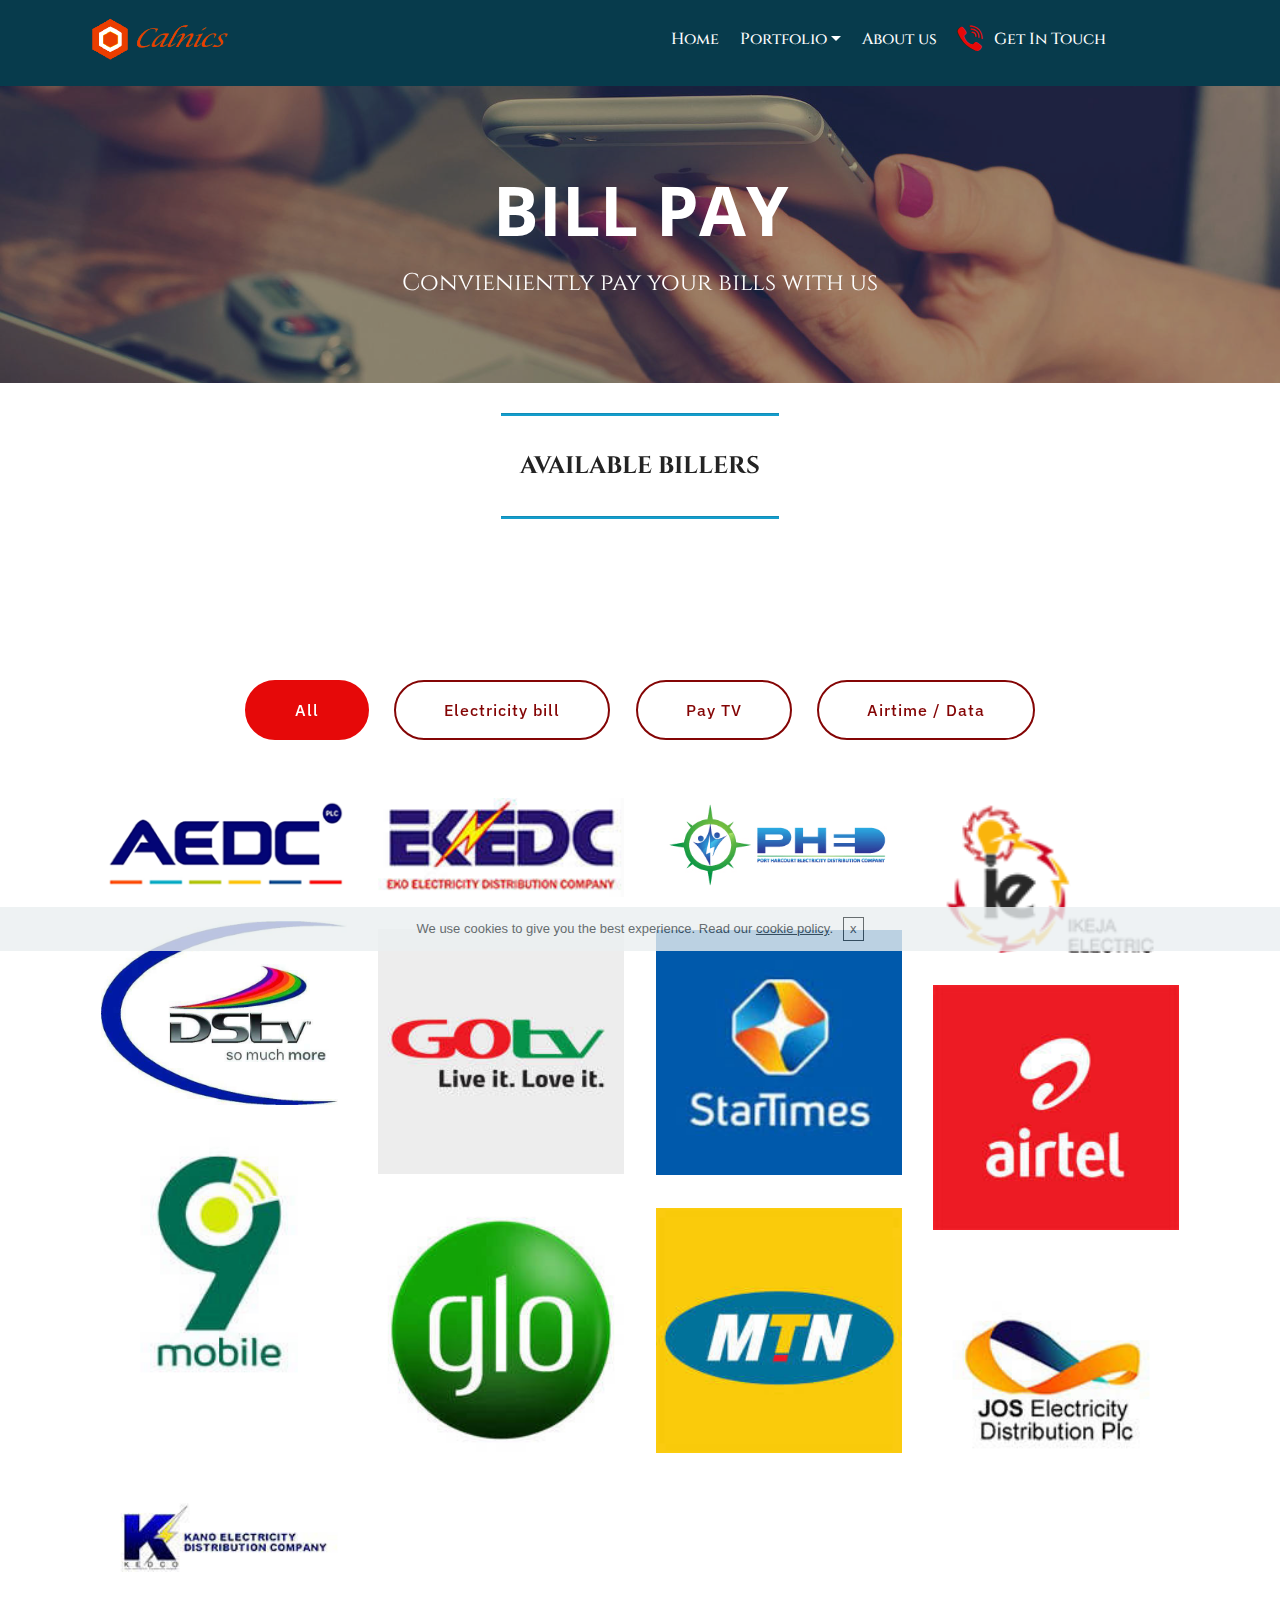
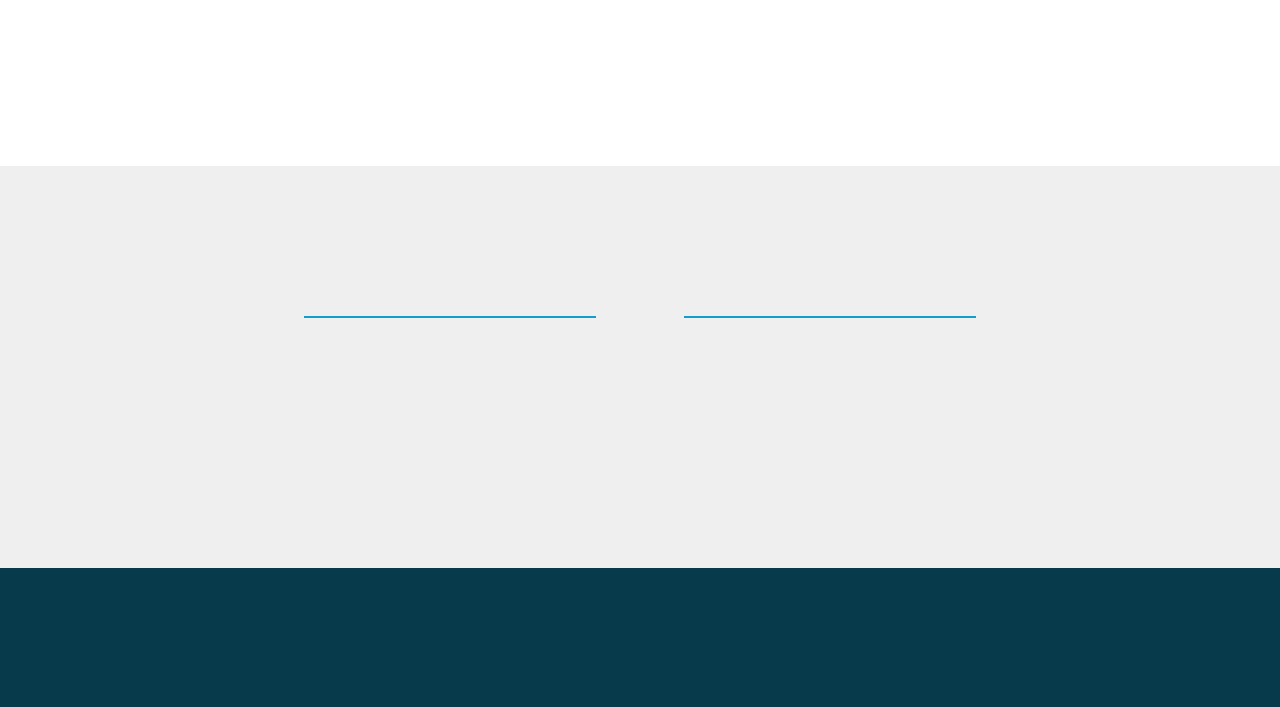
<file: page3.html>
<!DOCTYPE html>
<html  >
<head>
  <!-- Site made with Mobirise Website Builder v4.9.6, https://mobirise.com -->
  <meta charset="UTF-8">
  <meta http-equiv="X-UA-Compatible" content="IE=edge">
  <meta name="generator" content="Mobirise v4.9.6, mobirise.com">
  <meta name="viewport" content="width=device-width, initial-scale=1, minimum-scale=1">
  <link rel="shortcut icon" href="assets/images/calnics-favicon-red-74x86.png" type="image/x-icon">
  <meta name="description" content="Web Site Builder Description">
  
  <title>Bill Pay</title>
  <link rel="stylesheet" href="assets/web/assets/mobirise-icons/mobirise-icons.css">
  <link rel="stylesheet" href="assets/tether/tether.min.css">
  <link rel="stylesheet" href="assets/bootstrap/css/bootstrap.min.css">
  <link rel="stylesheet" href="assets/bootstrap/css/bootstrap-grid.min.css">
  <link rel="stylesheet" href="assets/bootstrap/css/bootstrap-reboot.min.css">
  <link rel="stylesheet" href="assets/dropdown/css/style.css">
  <link rel="stylesheet" href="assets/animatecss/animate.min.css">
  <link rel="stylesheet" href="assets/socicon/css/styles.css">
  <link rel="stylesheet" href="assets/theme/css/style.css">
  <link rel="stylesheet" href="assets/gallery/style.css">
  <link rel="stylesheet" href="assets/mobirise/css/mbr-additional.css" type="text/css">
  
  
  
</head>
<body>

<!-- Google Analytics -->
<!--Start of Tawk.to Script-->
<script type="text/javascript">
var Tawk_API=Tawk_API||{}, Tawk_LoadStart=new Date();
(function(){
var s1=document.createElement("script"),s0=document.getElementsByTagName("script")[0];
s1.async=true;
s1.src='https://embed.tawk.to/5cd51ffc2846b90c57adcdd4/default';
s1.charset='UTF-8';
s1.setAttribute('crossorigin','*');
s0.parentNode.insertBefore(s1,s0);
})();
</script>
<!--End of Tawk.to Script-->
<!-- /Google Analytics -->


  <section class="menu cid-qTkzRZLJNu" once="menu" id="menu1-11">

    

    <nav class="navbar navbar-expand beta-menu navbar-dropdown align-items-center navbar-toggleable-sm">
        <button class="navbar-toggler navbar-toggler-right" type="button" data-toggle="collapse" data-target="#navbarSupportedContent" aria-controls="navbarSupportedContent" aria-expanded="false" aria-label="Toggle navigation">
            <div class="hamburger">
                <span></span>
                <span></span>
                <span></span>
                <span></span>
            </div>
        </button>
        <div class="menu-logo">
            <div class="navbar-brand">
                <span class="navbar-logo">
                    <a href="index.html">
                         <img src="assets/images/logor-302x120.png" alt="Mobirise" title="" style="height: 3.8rem;">
                    </a>
                </span>
                
            </div>
        </div>
        <div class="collapse navbar-collapse" id="navbarSupportedContent">
            <ul class="navbar-nav nav-dropdown nav-right" data-app-modern-menu="true"><li class="nav-item">
                    <a class="nav-link link text-white display-4" href="https://mobirise.com">
                        </a>
                </li>
                <li class="nav-item">
                    <a class="nav-link link text-white display-4" href="index.html">Home</a>
                </li><li class="nav-item dropdown"><a class="nav-link link dropdown-toggle text-white display-4" href="page2.html" data-toggle="dropdown-submenu" aria-expanded="false">Portfolio</a><div class="dropdown-menu"><a class="dropdown-item text-white display-4" href="page2.html">Products</a><a class="dropdown-item text-white display-4" href="page3.html" aria-expanded="false">Bill Pay</a></div></li><li class="nav-item"><a class="nav-link link text-white display-4" href="page1.html">
                        
                        About us</a></li><li class="nav-item"><a class="nav-link link text-white display-4" href="page4.html"><span class="socicon socicon-viber mbr-iconfont mbr-iconfont-btn" style="color: rgb(230, 9, 9);"></span>Get In Touch &nbsp; &nbsp; &nbsp; &nbsp; &nbsp; &nbsp; &nbsp; &nbsp; &nbsp; &nbsp;&nbsp;</a></li></ul>
            
        </div>
    </nav>
</section>

<section class="engine"><a href="https://mobirise.info/q">responsive web templates</a></section><section once="" class="cid-riU1j5tHTS" id="footer6-12">

    

    

    <div class="container">
        <div class="media-container-row align-center mbr-white">
            <div class="col-12">
                <p class="mbr-text mb-0 mbr-fonts-style display-7">
                    © Copyright 2019 CALNICS - All Rights Reserved
                </p>
            </div>
        </div>
    </div>
</section>

<section class="mbr-section content5 cid-rj4j0Oiwra mbr-parallax-background" id="content5-1c">

    

    <div class="mbr-overlay" style="opacity: 0.4; background-color: rgb(35, 35, 35);">
    </div>

    <div class="container">
        <div class="media-container-row">
            <div class="title col-12 col-md-8">
                <h2 class="align-center mbr-bold mbr-white pb-3 mbr-fonts-style display-1">
                    BILL PAY</h2>
                <h3 class="mbr-section-subtitle align-center mbr-light mbr-white pb-3 mbr-fonts-style display-5">
                    Convieniently pay your bills with us</h3>
                
                
            </div>
        </div>
    </div>
</section>

<section class="mbr-section article content9 cid-rj4jo6tTKx" id="content9-1e">
    
     

    <div class="container">
        <div class="inner-container" style="width: 100%;">
            <hr class="line" style="width: 25%;">
            <div class="section-text align-center mbr-fonts-style display-5"><strong>AVAILABLE BILLERS</strong></div>
            <hr class="line" style="width: 25%;">
        </div>
        </div>
</section>

<section class="mbr-gallery mbr-slider-carousel cid-rjOhnfvZl3" id="gallery2-1u">

    

    <div class="container">
        <div><!-- Filter --><div class="mbr-gallery-filter container gallery-filter-active"><ul buttons="0"><li class="mbr-gallery-filter-all"><a class="btn btn-md btn-primary-outline active display-7" href="">All</a></li></ul></div><!-- Gallery --><div class="mbr-gallery-row"><div class="mbr-gallery-layout-default"><div><div><div class="mbr-gallery-item mbr-gallery-item--p2" data-video-url="false" data-tags="Electricity bill"><div href="#lb-gallery2-1u" data-slide-to="0" data-toggle="modal"><img src="assets/images/aedc-255x95-255x95.png" alt="" title=""><span class="icon-focus"></span></div></div><div class="mbr-gallery-item mbr-gallery-item--p2" data-video-url="false" data-tags="Electricity bill"><div href="#lb-gallery2-1u" data-slide-to="1" data-toggle="modal"><img src="assets/images/ekedc-170x69-170x69.jpg" alt="" title=""><span class="icon-focus"></span></div></div><div class="mbr-gallery-item mbr-gallery-item--p2" data-video-url="false" data-tags="Electricity bill"><div href="#lb-gallery2-1u" data-slide-to="2" data-toggle="modal"><img src="assets/images/phed-341x140-341x140.png" alt="" title=""><span class="icon-focus"></span></div></div><div class="mbr-gallery-item mbr-gallery-item--p2" data-video-url="false" data-tags="Electricity bill"><div href="#lb-gallery2-1u" data-slide-to="3" data-toggle="modal"><img src="assets/images/ie-125x79-125x79.png" alt="" title=""><span class="icon-focus"></span></div></div><div class="mbr-gallery-item mbr-gallery-item--p2" data-video-url="false" data-tags="Pay TV"><div href="#lb-gallery2-1u" data-slide-to="4" data-toggle="modal"><img src="assets/images/dstv-640x480-640x480.jpg" alt="" title=""><span class="icon-focus"></span></div></div><div class="mbr-gallery-item mbr-gallery-item--p2" data-video-url="false" data-tags="Pay TV"><div href="#lb-gallery2-1u" data-slide-to="5" data-toggle="modal"><img src="assets/images/gotv-payment-200x200-200x200.jpg" alt="" title=""><span class="icon-focus"></span></div></div><div class="mbr-gallery-item mbr-gallery-item--p2" data-video-url="false" data-tags="Pay TV"><div href="#lb-gallery2-1u" data-slide-to="6" data-toggle="modal"><img src="assets/images/startimes-subscription-200x200-200x200.jpg" alt="" title=""><span class="icon-focus"></span></div></div><div class="mbr-gallery-item mbr-gallery-item--p2" data-video-url="false" data-tags="Airtime / Data"><div href="#lb-gallery2-1u" data-slide-to="7" data-toggle="modal"><img src="assets/images/airtel-airtime-200x200-200x200.jpg" alt="" title=""><span class="icon-focus"></span></div></div><div class="mbr-gallery-item mbr-gallery-item--p2" data-video-url="false" data-tags="Airtime / Data"><div href="#lb-gallery2-1u" data-slide-to="8" data-toggle="modal"><img src="assets/images/9mobile-airtime-200x200-200x200.jpg" alt="" title=""><span class="icon-focus"></span></div></div><div class="mbr-gallery-item mbr-gallery-item--p2" data-video-url="false" data-tags="Airtime / Data"><div href="#lb-gallery2-1u" data-slide-to="9" data-toggle="modal"><img src="assets/images/glo-airtime-200x200-200x200.jpg" alt="" title=""><span class="icon-focus"></span></div></div><div class="mbr-gallery-item mbr-gallery-item--p2" data-video-url="false" data-tags="Airtime / Data"><div href="#lb-gallery2-1u" data-slide-to="10" data-toggle="modal"><img src="assets/images/mtn-airtime-200x200-200x200.jpg" alt="" title=""><span class="icon-focus"></span></div></div><div class="mbr-gallery-item mbr-gallery-item--p2" data-video-url="false" data-tags="Electricity bill"><div href="#lb-gallery2-1u" data-slide-to="11" data-toggle="modal"><img src="assets/images/jos-electric-jed-200x200-200x200.jpg" alt="" title=""><span class="icon-focus"></span></div></div><div class="mbr-gallery-item mbr-gallery-item--p2" data-video-url="false" data-tags="Electricity bill"><div href="#lb-gallery2-1u" data-slide-to="12" data-toggle="modal"><img src="assets/images/kano-electric-200x200-200x200.jpg" alt="" title=""><span class="icon-focus"></span></div></div></div></div><div class="clearfix"></div></div></div><!-- Lightbox --><div data-app-prevent-settings="" class="mbr-slider modal fade carousel slide" tabindex="-1" data-keyboard="true" data-interval="false" id="lb-gallery2-1u"><div class="modal-dialog"><div class="modal-content"><div class="modal-body"><div class="carousel-inner"><div class="carousel-item"><img src="assets/images/aedc-255x95.png" alt="" title=""></div><div class="carousel-item"><img src="assets/images/ekedc-170x69.jpg" alt="" title=""></div><div class="carousel-item"><img src="assets/images/phed-341x140.png" alt="" title=""></div><div class="carousel-item"><img src="assets/images/ie-125x79.png" alt="" title=""></div><div class="carousel-item"><img src="assets/images/dstv-640x480.jpg" alt="" title=""></div><div class="carousel-item"><img src="assets/images/gotv-payment-200x200.jpg" alt="" title=""></div><div class="carousel-item"><img src="assets/images/startimes-subscription-200x200.jpg" alt="" title=""></div><div class="carousel-item"><img src="assets/images/airtel-airtime-200x200.jpg" alt="" title=""></div><div class="carousel-item"><img src="assets/images/9mobile-airtime-200x200.jpg" alt="" title=""></div><div class="carousel-item"><img src="assets/images/glo-airtime-200x200.jpg" alt="" title=""></div><div class="carousel-item"><img src="assets/images/mtn-airtime-200x200.jpg" alt="" title=""></div><div class="carousel-item"><img src="assets/images/jos-electric-jed-200x200.jpg" alt="" title=""></div><div class="carousel-item active"><img src="assets/images/kano-electric-200x200.jpg" alt="" title=""></div></div><a class="carousel-control carousel-control-prev" role="button" data-slide="prev" href="#lb-gallery2-1u"><span class="mbri-left mbr-iconfont" aria-hidden="true"></span><span class="sr-only">Previous</span></a><a class="carousel-control carousel-control-next" role="button" data-slide="next" href="#lb-gallery2-1u"><span class="mbri-right mbr-iconfont" aria-hidden="true"></span><span class="sr-only">Next</span></a><a class="close" href="#" role="button" data-dismiss="modal"><span class="sr-only">Close</span></a></div></div></div></div></div>
    </div>

</section>

<section class="step2 cid-rkiOaKKrFo" id="step2-1w">

    

    
    
    <div class="container">
        <h2 class="mbr-section-title pb-3 mbr-fonts-style align-center display-2">Contact Information for Purchase</h2>
        
        <div class="step-container row justify-content-center">
            <div class="card col-12 col-md-4 separline">
                <div class="step-element">
                    <div class="step-wrapper pb-3">
                        <h3 class="step d-flex align-items-center justify-content-center m-auto">
                            1
                        </h3>
                    </div>          
                    <div class="step-text-content align-center">
                        <h4 class="mbr-step-title pb-3 mbr-fonts-style display-5">Come To Our Shop</h4>
                        <p class="mbr-step-text mbr-fonts-style display-7">Road 16 Federal Housing Estate Woji PH, Rivers State.</p>
                    </div>
                </div>
            </div>

            <div class="card col-12 separline col-md-4">
                <div class="step-element">
                    <div class="step-wrapper pb-3">
                        <h3 class="step d-flex align-items-center justify-content-center m-auto">
                            2
                        </h3>
                    </div>          
                    <div class="step-text-content align-center">
                        <h4 class="mbr-step-title pb-3 mbr-fonts-style display-5">Email Us</h4>
                        <p class="mbr-step-text mbr-fonts-style display-7">
                            calnicsgroup@gmail.com</p>
                    </div>
                </div>
            </div>

            <div class="card col-md-4 col-12 separline last-child">
                <div class="step-element">
                    <div class="step-wrapper pb-3">
                        <h3 class="step d-flex align-items-center justify-content-center m-auto">
                            3
                        </h3>
                    </div>          
                    <div class="step-text-content align-center">
                        <h4 class="mbr-step-title pb-3 mbr-fonts-style display-5">Call Us</h4>
                        <p class="mbr-step-text mbr-fonts-style display-7">+2347082263379</p>
                    </div>
                </div>
            </div>

            
            
            
            
            
            
            
            
            
            
            
        </div>
    </div>
</section>

<section class="cid-rkiONQdCp5" id="social-buttons1-1y">
    
    

    

    <div class="container">
        <div class="media-container-row">
            <div class="col-md-8 align-center">
                <h2 class="pb-3 mbr-section-title mbr-fonts-style display-5">
                    SHARE THIS PAGE!
                </h2>
                <div>
                    <div class="mbr-social-likes" data-counters="false">
                        <span class="btn btn-social facebook mx-2" title="Share link on Facebook">
                            <i class="socicon socicon-facebook"></i>
                        </span>
                        <span class="btn btn-social twitter mx-2" title="Share link on Twitter">
                            <i class="socicon socicon-twitter"></i>
                        </span>
                        <span class="btn btn-social plusone mx-2" title="Share link on Google+">
                            <i class="socicon socicon-googleplus"></i>
                        </span>
                        
                        
                    </div>
                </div>
            </div>
        </div>
    </div>
</section>


  <script src="assets/web/assets/jquery/jquery.min.js"></script>
  <script src="assets/popper/popper.min.js"></script>
  <script src="assets/tether/tether.min.js"></script>
  <script src="assets/bootstrap/js/bootstrap.min.js"></script>
  <script src="assets/smoothscroll/smooth-scroll.js"></script>
  <script src="assets/cookies-alert-plugin/cookies-alert-core.js"></script>
  <script src="assets/cookies-alert-plugin/cookies-alert-script.js"></script>
  <script src="assets/dropdown/js/script.min.js"></script>
  <script src="assets/touchswipe/jquery.touch-swipe.min.js"></script>
  <script src="assets/parallax/jarallax.min.js"></script>
  <script src="assets/masonry/masonry.pkgd.min.js"></script>
  <script src="assets/imagesloaded/imagesloaded.pkgd.min.js"></script>
  <script src="assets/bootstrapcarouselswipe/bootstrap-carousel-swipe.js"></script>
  <script src="assets/sociallikes/social-likes.js"></script>
  <script src="assets/vimeoplayer/jquery.mb.vimeo_player.js"></script>
  <script src="assets/viewportchecker/jquery.viewportchecker.js"></script>
  <script src="assets/theme/js/script.js"></script>
  <script src="assets/slidervideo/script.js"></script>
  <script src="assets/gallery/player.min.js"></script>
  <script src="assets/gallery/script.js"></script>
  
  
 <div id="scrollToTop" class="scrollToTop mbr-arrow-up"><a style="text-align: center;"><i class="mbr-arrow-up-icon mbr-arrow-up-icon-cm cm-icon cm-icon-smallarrow-up"></i></a></div>
    <input name="animation" type="hidden">
  <input name="cookieData" type="hidden" data-cookie-text="We use cookies to give you the best experience. Read our <a href='privacy.html'>cookie policy</a>.">
  </body>
</html>
</file>
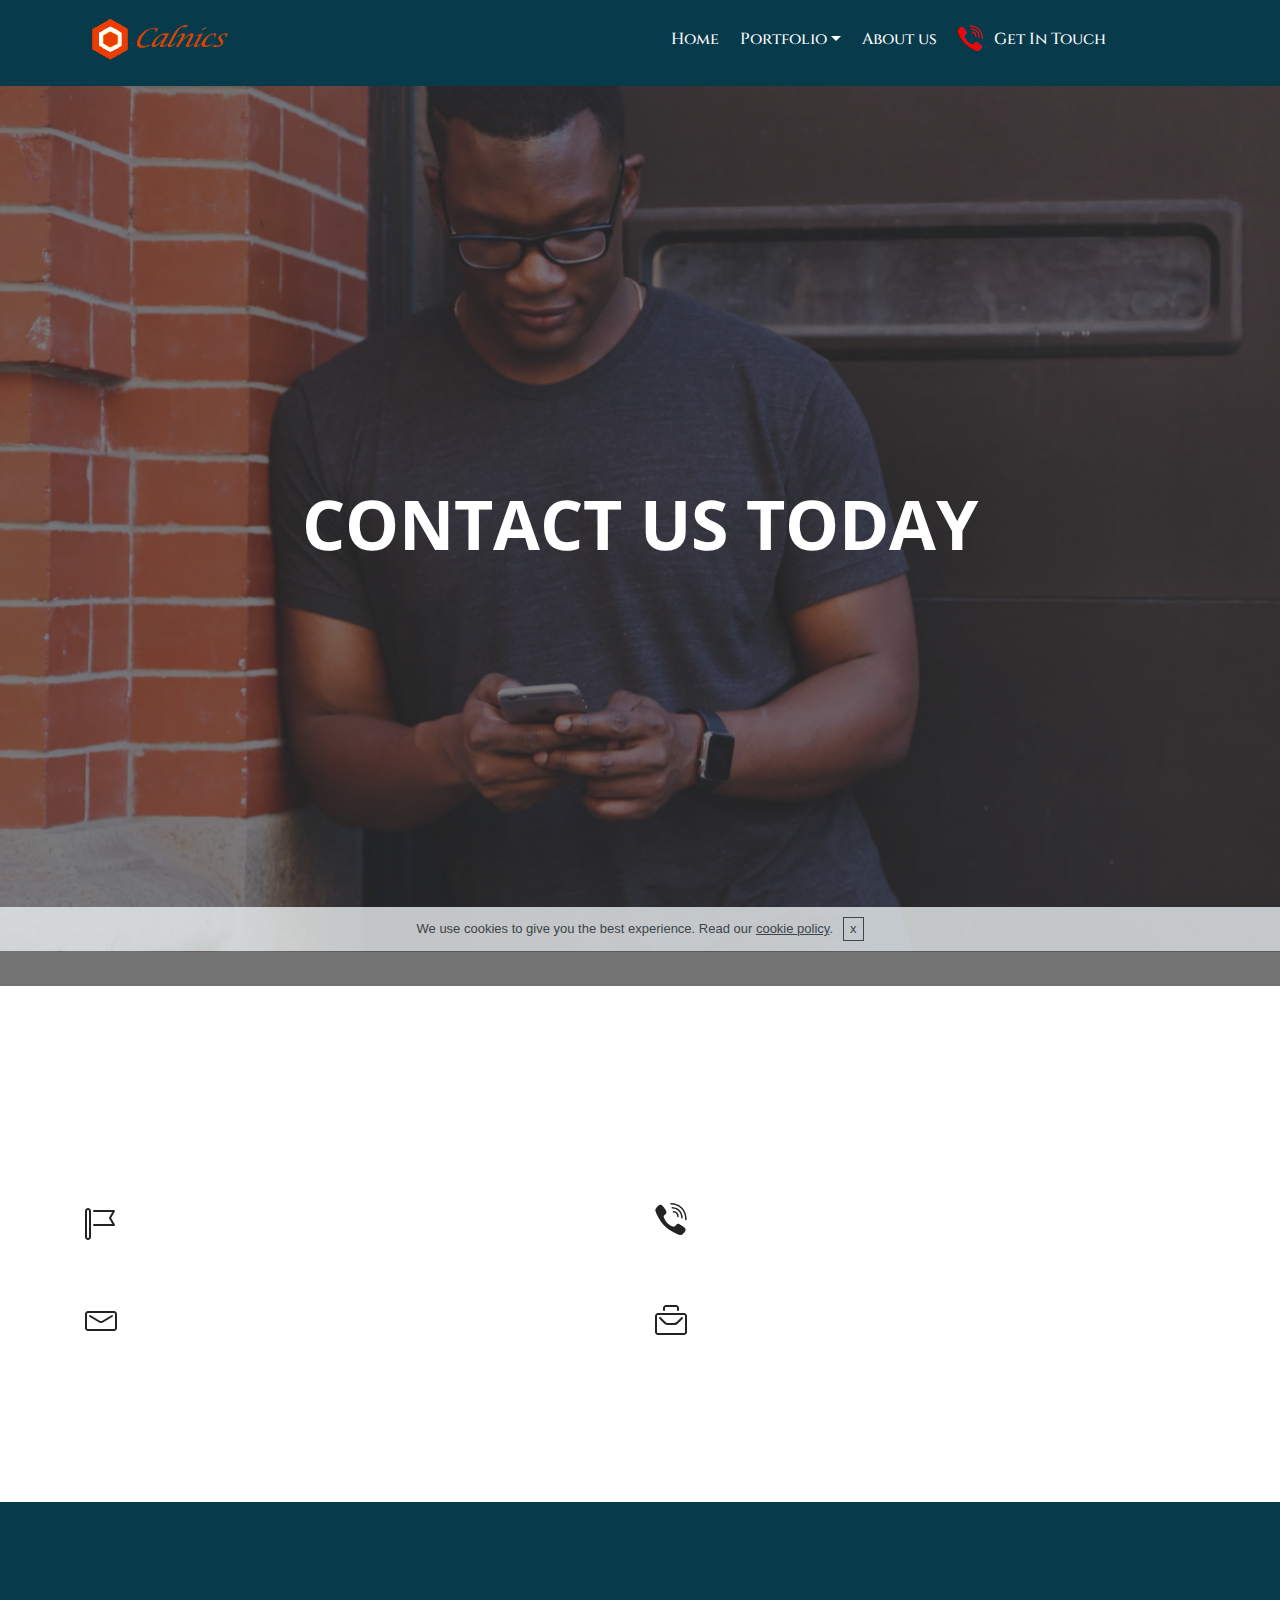
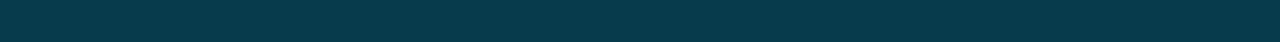
<file: page4.html>
<!DOCTYPE html>
<html  >
<head>
  <!-- Site made with Mobirise Website Builder v4.9.6, https://mobirise.com -->
  <meta charset="UTF-8">
  <meta http-equiv="X-UA-Compatible" content="IE=edge">
  <meta name="generator" content="Mobirise v4.9.6, mobirise.com">
  <meta name="viewport" content="width=device-width, initial-scale=1, minimum-scale=1">
  <link rel="shortcut icon" href="assets/images/calnics-favicon-red-74x86.png" type="image/x-icon">
  <meta name="description" content="Website Builder Description">
  
  <title>Contact</title>
  <link rel="stylesheet" href="assets/web/assets/mobirise-icons-bold/mobirise-icons-bold.css">
  <link rel="stylesheet" href="assets/web/assets/mobirise-icons/mobirise-icons.css">
  <link rel="stylesheet" href="assets/tether/tether.min.css">
  <link rel="stylesheet" href="assets/bootstrap/css/bootstrap.min.css">
  <link rel="stylesheet" href="assets/bootstrap/css/bootstrap-grid.min.css">
  <link rel="stylesheet" href="assets/bootstrap/css/bootstrap-reboot.min.css">
  <link rel="stylesheet" href="assets/dropdown/css/style.css">
  <link rel="stylesheet" href="assets/socicon/css/styles.css">
  <link rel="stylesheet" href="assets/animatecss/animate.min.css">
  <link rel="stylesheet" href="assets/theme/css/style.css">
  <link rel="stylesheet" href="assets/mobirise/css/mbr-additional.css" type="text/css">
  
  
  
</head>
<body>

<!-- Google Analytics -->
<!--Start of Tawk.to Script-->
<script type="text/javascript">
var Tawk_API=Tawk_API||{}, Tawk_LoadStart=new Date();
(function(){
var s1=document.createElement("script"),s0=document.getElementsByTagName("script")[0];
s1.async=true;
s1.src='https://embed.tawk.to/5cd51ffc2846b90c57adcdd4/default';
s1.charset='UTF-8';
s1.setAttribute('crossorigin','*');
s0.parentNode.insertBefore(s1,s0);
})();
</script>
<!--End of Tawk.to Script-->
<!-- /Google Analytics -->


  <section class="menu cid-qTkzRZLJNu" once="menu" id="menu1-23">

    

    <nav class="navbar navbar-expand beta-menu navbar-dropdown align-items-center navbar-toggleable-sm">
        <button class="navbar-toggler navbar-toggler-right" type="button" data-toggle="collapse" data-target="#navbarSupportedContent" aria-controls="navbarSupportedContent" aria-expanded="false" aria-label="Toggle navigation">
            <div class="hamburger">
                <span></span>
                <span></span>
                <span></span>
                <span></span>
            </div>
        </button>
        <div class="menu-logo">
            <div class="navbar-brand">
                <span class="navbar-logo">
                    <a href="index.html">
                         <img src="assets/images/logor-302x120.png" alt="Mobirise" title="" style="height: 3.8rem;">
                    </a>
                </span>
                
            </div>
        </div>
        <div class="collapse navbar-collapse" id="navbarSupportedContent">
            <ul class="navbar-nav nav-dropdown nav-right" data-app-modern-menu="true"><li class="nav-item">
                    <a class="nav-link link text-white display-4" href="https://mobirise.com">
                        </a>
                </li>
                <li class="nav-item">
                    <a class="nav-link link text-white display-4" href="index.html">Home</a>
                </li><li class="nav-item dropdown"><a class="nav-link link dropdown-toggle text-white display-4" href="page2.html" data-toggle="dropdown-submenu" aria-expanded="false">Portfolio</a><div class="dropdown-menu"><a class="dropdown-item text-white display-4" href="page2.html">Products</a><a class="dropdown-item text-white display-4" href="page3.html" aria-expanded="false">Bill Pay</a></div></li><li class="nav-item"><a class="nav-link link text-white display-4" href="page1.html">
                        
                        About us</a></li><li class="nav-item"><a class="nav-link link text-white display-4" href="page4.html"><span class="socicon socicon-viber mbr-iconfont mbr-iconfont-btn" style="color: rgb(230, 9, 9);"></span>Get In Touch &nbsp; &nbsp; &nbsp; &nbsp; &nbsp; &nbsp; &nbsp; &nbsp; &nbsp; &nbsp;&nbsp;</a></li></ul>
            
        </div>
    </nav>
</section>

<section class="engine"><a href="https://mobirise.info/i">web creation software</a></section><section once="" class="cid-riU1j5tHTS" id="footer6-24">

    

    

    <div class="container">
        <div class="media-container-row align-center mbr-white">
            <div class="col-12">
                <p class="mbr-text mb-0 mbr-fonts-style display-7">
                    © Copyright 2019 CALNICS - All Rights Reserved
                </p>
            </div>
        </div>
    </div>
</section>

<section class="header1 cid-rkiWp2iuSk mbr-fullscreen mbr-parallax-background" id="header1-26">

    

    <div class="mbr-overlay" style="opacity: 0.6; background-color: rgb(35, 35, 35);">
    </div>

    <div class="container">
        <div class="row justify-content-md-center">
            <div class="mbr-white col-md-10">
                <h1 class="mbr-section-title align-center mbr-bold pb-3 mbr-fonts-style display-1">
                    CONTACT US TODAY</h1>
                
                
                
            </div>
        </div>
    </div>

</section>

<section class="mbr-section contacts3 cid-rkiXVs8jEP" id="contacts3-27">
    <!---->
    
    <!---->
    <!--Overlay-->
    
    <!--Container-->
    <div class="container">
        <div class="row">
            <!--Titles-->
            <div class="title col-12">
                <h2 class="align-left mbr-fonts-style display-1">
                    Our Contacts
                </h2>
                
            </div>
            <div class="col-12">
                <div class="row">
                    <div class="col-12 col-md-6">
                        <div class="wrapper">
                            <span class="iconfont-wrapper">
                                <span class="amp-iconfont icon fa-thumbs-o-up fa mbrib-flag"></span>
                            </span>
                            <div class="b-info b-adress">
                                <h5 class="align-left mbr-fonts-style display-5">
                                    Address:
                                </h5>
                                <p class="mbr-text align-left mbr-fonts-style display-7">Road 16 Federal Housing Estate Port harcourt, Rivers State.</p>
                            </div>
                        </div>
                    </div>
                    <div class="col-12 col-md-6">
                        <div class="wrapper">
                            <span class="iconfont-wrapper">
                                <span class="amp-iconfont icon fa-phone fa socicon-viber socicon"></span>
                            </span>
                            <div class="b-info b-phone">
                                <h5 class="align-left mbr-fonts-style display-5">
                                    Phone:
                                </h5>
                                <p class="mbr-text align-left mbr-fonts-style display-7">+2347082263379</p>
                            </div>
                        </div>
                    </div>
                    <div class="col-12 col-md-6">
                        <div class="wrapper">
                            <span class="iconfont-wrapper">
                                <span class="amp-iconfont icon fa-comment-o fa mbrib-letter"></span>
                            </span>
                            <div class="b-info b-mail">
                                <h5 class="align-left mbr-fonts-style display-5">
                                    E-mail:
                                </h5>
                                <p class="mbr-text align-left mbr-fonts-style display-7">
                                    calnicsgroup@gmail.com</p>
                            </div>
                        </div>
                    </div>
                    <div class="col-12 col-md-6">
                        <div class="wrapper">
                            <span class="iconfont-wrapper">
                                <span class="amp-iconfont icon fa-th-large fa mbrib-briefcase"></span>
                            </span>
                            <div class="b-info b-mail">
                                <h5 class="align-left mbr-fonts-style display-5">
                                    Working Hours:
                                </h5>
                                <p class="mbr-text align-left mbr-fonts-style display-7">
                                    Mon-Fri 8:00-19:00 <br>Sat 9:00-19:00
                                </p>
                            </div>
                        </div>
                    </div>
                </div>
            </div>
        </div>
    </div>
</section>

<section class="cid-rkiY7VPoUv" id="social-buttons1-28">
    
    

    

    <div class="container">
        <div class="media-container-row">
            <div class="col-md-8 align-center">
                <h2 class="pb-3 mbr-section-title mbr-fonts-style display-5">
                    SHARE THIS PAGE!
                </h2>
                <div>
                    <div class="mbr-social-likes" data-counters="false">
                        <span class="btn btn-social facebook mx-2" title="Share link on Facebook">
                            <i class="socicon socicon-facebook"></i>
                        </span>
                        <span class="btn btn-social twitter mx-2" title="Share link on Twitter">
                            <i class="socicon socicon-twitter"></i>
                        </span>
                        <span class="btn btn-social plusone mx-2" title="Share link on Google+">
                            <i class="socicon socicon-googleplus"></i>
                        </span>
                        
                        
                    </div>
                </div>
            </div>
        </div>
    </div>
</section>


  <script src="assets/web/assets/jquery/jquery.min.js"></script>
  <script src="assets/tether/tether.min.js"></script>
  <script src="assets/popper/popper.min.js"></script>
  <script src="assets/bootstrap/js/bootstrap.min.js"></script>
  <script src="assets/cookies-alert-plugin/cookies-alert-core.js"></script>
  <script src="assets/cookies-alert-plugin/cookies-alert-script.js"></script>
  <script src="assets/dropdown/js/script.min.js"></script>
  <script src="assets/touchswipe/jquery.touch-swipe.min.js"></script>
  <script src="assets/viewportchecker/jquery.viewportchecker.js"></script>
  <script src="assets/parallax/jarallax.min.js"></script>
  <script src="assets/sociallikes/social-likes.js"></script>
  <script src="assets/smoothscroll/smooth-scroll.js"></script>
  <script src="assets/theme/js/script.js"></script>
  
  
 <div id="scrollToTop" class="scrollToTop mbr-arrow-up"><a style="text-align: center;"><i class="mbr-arrow-up-icon mbr-arrow-up-icon-cm cm-icon cm-icon-smallarrow-up"></i></a></div>
    <input name="animation" type="hidden">
  <input name="cookieData" type="hidden" data-cookie-text="We use cookies to give you the best experience. Read our <a href='privacy.html'>cookie policy</a>.">
  </body>
</html>
</file>
<file: assets/web/assets/mobirise-icons-bold/mobirise-icons-bold.css>
@font-face {
  font-family: 'mobirise-icons-bold';
  src:  url('mobirise-icons-bold.eot?m1l4yr');
  src:  url('mobirise-icons-bold.eot?m1l4yr#iefix') format('embedded-opentype'),
    url('mobirise-icons-bold.ttf?m1l4yr') format('truetype'),
    url('mobirise-icons-bold.woff?m1l4yr') format('woff'),
    url('mobirise-icons-bold.svg?m1l4yr#mobirise-icons-bold') format('svg');
  font-weight: normal;
  font-style: normal;
}

[class^="mbrib-"], [class*="mbrib-"] {
  /* use !important to prevent issues with browser extensions that change fonts */
  font-family: 'mobirise-icons-bold' !important;
  speak: none;
  font-style: normal;
  font-weight: normal;
  font-variant: normal;
  text-transform: none;
  line-height: 1;

  /* Better Font Rendering =========== */
  -webkit-font-smoothing: antialiased;
  -moz-osx-font-smoothing: grayscale;
}

.mbrib-add-submenu:before {
  content: "\e900";
}
.mbrib-alert:before {
  content: "\e901";
}
.mbrib-align-center:before {
  content: "\e902";
}
.mbrib-align-justify:before {
  content: "\e903";
}
.mbrib-align-left:before {
  content: "\e904";
}
.mbrib-align-right:before {
  content: "\e905";
}
.mbrib-android:before {
  content: "\e906";
}
.mbrib-apple:before {
  content: "\e907";
}
.mbrib-arrow-down:before {
  content: "\e908";
}
.mbrib-arrow-next:before {
  content: "\e909";
}
.mbrib-arrow-prev:before {
  content: "\e90a";
}
.mbrib-arrow-up:before {
  content: "\e90b";
}
.mbrib-bold:before {
  content: "\e90c";
}
.mbrib-bookmark:before {
  content: "\e90d";
}
.mbrib-bootstrap:before {
  content: "\e90e";
}
.mbrib-briefcase:before {
  content: "\e90f";
}
.mbrib-browse:before {
  content: "\e910";
}
.mbrib-bulleted-list:before {
  content: "\e911";
}
.mbrib-calendar:before {
  content: "\e912";
}
.mbrib-camera:before {
  content: "\e913";
}
.mbrib-cart-add:before {
  content: "\e914";
}
.mbrib-cart-full:before {
  content: "\e915";
}
.mbrib-cash:before {
  content: "\e916";
}
.mbrib-change-style:before {
  content: "\e917";
}
.mbrib-chat:before {
  content: "\e918";
}
.mbrib-clock:before {
  content: "\e919";
}
.mbrib-close:before {
  content: "\e91a";
}
.mbrib-cloud:before {
  content: "\e91b";
}
.mbrib-code:before {
  content: "\e91c";
}
.mbrib-contact-form:before {
  content: "\e91d";
}
.mbrib-credit-card:before {
  content: "\e91e";
}
.mbrib-cursor-click:before {
  content: "\e91f";
}
.mbrib-cust-feedback:before {
  content: "\e920";
}
.mbrib-database:before {
  content: "\e921";
}
.mbrib-delivery:before {
  content: "\e922";
}
.mbrib-desktop:before {
  content: "\e923";
}
.mbrib-devices:before {
  content: "\e924";
}
.mbrib-down:before {
  content: "\e925";
}
.mbrib-download:before {
  content: "\e926";
}
.mbrib-drag-n-drop:before {
  content: "\e927";
}
.mbrib-drag-n-drop2:before {
  content: "\e928";
}
.mbrib-edit:before {
  content: "\e929";
}
.mbrib-edit2:before {
  content: "\e92a";
}
.mbrib-error:before {
  content: "\e92b";
}
.mbrib-extension:before {
  content: "\e92c";
}
.mbrib-features:before {
  content: "\e92d";
}
.mbrib-file:before {
  content: "\e92e";
}
.mbrib-flag:before {
  content: "\e92f";
}
.mbrib-folder:before {
  content: "\e930";
}
.mbrib-gift:before {
  content: "\e931";
}
.mbrib-github:before {
  content: "\e932";
}
.mbrib-globe-2:before {
  content: "\e933";
}
.mbrib-globe:before {
  content: "\e934";
}
.mbrib-growing-chart:before {
  content: "\e935";
}
.mbrib-hearth:before {
  content: "\e936";
}
.mbrib-help:before {
  content: "\e937";
}
.mbrib-home:before {
  content: "\e938";
}
.mbrib-hot-cup:before {
  content: "\e939";
}
.mbrib-idea:before {
  content: "\e93a";
}
.mbrib-image-gallery:before {
  content: "\e93b";
}
.mbrib-image-slider:before {
  content: "\e93c";
}
.mbrib-info:before {
  content: "\e93d";
}
.mbrib-italic:before {
  content: "\e93e";
}
.mbrib-key:before {
  content: "\e93f";
}
.mbrib-laptop:before {
  content: "\e940";
}
.mbrib-layers:before {
  content: "\e941";
}
.mbrib-left-right:before {
  content: "\e942";
}
.mbrib-left:before {
  content: "\e943";
}
.mbrib-letter:before {
  content: "\e944";
}
.mbrib-like:before {
  content: "\e945";
}
.mbrib-link:before {
  content: "\e946";
}
.mbrib-lock:before {
  content: "\e947";
}
.mbrib-login:before {
  content: "\e948";
}
.mbrib-logout:before {
  content: "\e949";
}
.mbrib-magic-stick:before {
  content: "\e94a";
}
.mbrib-map-pin:before {
  content: "\e94b";
}
.mbrib-menu:before {
  content: "\e94c";
}
.mbrib-mobile:before {
  content: "\e94d";
}
.mbrib-mobile2:before {
  content: "\e94e";
}
.mbrib-mobirise:before {
  content: "\e94f";
}
.mbrib-more-horizontal:before {
  content: "\e950";
}
.mbrib-more-vertical:before {
  content: "\e951";
}
.mbrib-music:before {
  content: "\e952";
}
.mbrib-new-file:before {
  content: "\e953";
}
.mbrib-numbered-list:before {
  content: "\e954";
}
.mbrib-opened-folder:before {
  content: "\e955";
}
.mbrib-pages:before {
  content: "\e956";
}
.mbrib-paper-plane:before {
  content: "\e957";
}
.mbrib-paperclip:before {
  content: "\e958";
}
.mbrib-photo:before {
  content: "\e959";
}
.mbrib-photos:before {
  content: "\e95a";
}
.mbrib-pin:before {
  content: "\e95b";
}
.mbrib-play:before {
  content: "\e95c";
}
.mbrib-plus:before {
  content: "\e95d";
}
.mbrib-preview:before {
  content: "\e95e";
}
.mbrib-print:before {
  content: "\e95f";
}
.mbrib-protect:before {
  content: "\e960";
}
.mbrib-question:before {
  content: "\e961";
}
.mbrib-quote-left:before {
  content: "\e962";
}
.mbrib-quote-right:before {
  content: "\e963";
}
.mbrib-redo:before {
  content: "\e964";
}
.mbrib-refresh:before {
  content: "\e965";
}
.mbrib-responsive:before {
  content: "\e966";
}
.mbrib-right:before {
  content: "\e967";
}
.mbrib-rocket:before {
  content: "\e968";
}
.mbrib-sad-face:before {
  content: "\e969";
}
.mbrib-sale:before {
  content: "\e96a";
}
.mbrib-save:before {
  content: "\e96b";
}
.mbrib-search:before {
  content: "\e96c";
}
.mbrib-setting:before {
  content: "\e96d";
}
.mbrib-setting2:before {
  content: "\e96e";
}
.mbrib-setting3:before {
  content: "\e96f";
}
.mbrib-share:before {
  content: "\e970";
}
.mbrib-shopping-bag:before {
  content: "\e971";
}
.mbrib-shopping-basket:before {
  content: "\e972";
}
.mbrib-shopping-cart:before {
  content: "\e973";
}
.mbrib-sites:before {
  content: "\e974";
}
.mbrib-smile-face:before {
  content: "\e975";
}
.mbrib-speed:before {
  content: "\e976";
}
.mbrib-star:before {
  content: "\e977";
}
.mbrib-success:before {
  content: "\e978";
}
.mbrib-sun:before {
  content: "\e979";
}
.mbrib-sun2:before {
  content: "\e97a";
}
.mbrib-tablet-vertical:before {
  content: "\e97b";
}
.mbrib-tablet:before {
  content: "\e97c";
}
.mbrib-target:before {
  content: "\e97d";
}
.mbrib-timer:before {
  content: "\e97e";
}
.mbrib-to-ftp:before {
  content: "\e97f";
}
.mbrib-to-local-drive:before {
  content: "\e980";
}
.mbrib-touch-swipe:before {
  content: "\e981";
}
.mbrib-touch:before {
  content: "\e982";
}
.mbrib-trash:before {
  content: "\e983";
}
.mbrib-underline:before {
  content: "\e984";
}
.mbrib-undo:before {
  content: "\e985";
}
.mbrib-unlink:before {
  content: "\e986";
}
.mbrib-unlock:before {
  content: "\e987";
}
.mbrib-up-down:before {
  content: "\e988";
}
.mbrib-up:before {
  content: "\e989";
}
.mbrib-update:before {
  content: "\e98a";
}
.mbrib-upload:before {
  content: "\e98b";
}
.mbrib-user:before {
  content: "\e98c";
}
.mbrib-user2:before {
  content: "\e98d";
}
.mbrib-users:before {
  content: "\e98e";
}
.mbrib-video-play:before {
  content: "\e98f";
}
.mbrib-video:before {
  content: "\e990";
}
.mbrib-watch:before {
  content: "\e991";
}
.mbrib-website-theme:before {
  content: "\e992";
}
.mbrib-wifi:before {
  content: "\e993";
}
.mbrib-windows:before {
  content: "\e994";
}
.mbrib-zoom-out:before {
  content: "\e995";
}
</file>
<file: assets/web/assets/mobirise-icons/mobirise-icons.css>
@font-face {
  font-family: 'MobiriseIcons';
  src:  url('mobirise-icons.eot?spat4u');
  src:  url('mobirise-icons.eot?spat4u#iefix') format('embedded-opentype'),
    url('mobirise-icons.ttf?spat4u') format('truetype'),
    url('mobirise-icons.woff?spat4u') format('woff'),
    url('mobirise-icons.svg?spat4u#MobiriseIcons') format('svg');
  font-weight: normal;
  font-style: normal;
}

[class^="mbri-"], [class*=" mbri-"] {
  /* use !important to prevent issues with browser extensions that change fonts */
  font-family: MobiriseIcons !important;
  speak: none;
  font-style: normal;
  font-weight: normal;
  font-variant: normal;
  text-transform: none;
  line-height: 1;

  /* Better Font Rendering =========== */
  -webkit-font-smoothing: antialiased;
  -moz-osx-font-smoothing: grayscale;
}

.mbri-add-submenu:before {
  content: "\e900";
}
.mbri-alert:before {
  content: "\e901";
}
.mbri-align-center:before {
  content: "\e902";
}
.mbri-align-justify:before {
  content: "\e903";
}
.mbri-align-left:before {
  content: "\e904";
}
.mbri-align-right:before {
  content: "\e905";
}
.mbri-android:before {
  content: "\e906";
}
.mbri-apple:before {
  content: "\e907";
}
.mbri-arrow-down:before {
  content: "\e908";
}
.mbri-arrow-next:before {
  content: "\e909";
}
.mbri-arrow-prev:before {
  content: "\e90a";
}
.mbri-arrow-up:before {
  content: "\e90b";
}
.mbri-bold:before {
  content: "\e90c";
}
.mbri-bookmark:before {
  content: "\e90d";
}
.mbri-bootstrap:before {
  content: "\e90e";
}
.mbri-briefcase:before {
  content: "\e90f";
}
.mbri-browse:before {
  content: "\e910";
}
.mbri-bulleted-list:before {
  content: "\e911";
}
.mbri-calendar:before {
  content: "\e912";
}
.mbri-camera:before {
  content: "\e913";
}
.mbri-cart-add:before {
  content: "\e914";
}
.mbri-cart-full:before {
  content: "\e915";
}
.mbri-cash:before {
  content: "\e916";
}
.mbri-change-style:before {
  content: "\e917";
}
.mbri-chat:before {
  content: "\e918";
}
.mbri-clock:before {
  content: "\e919";
}
.mbri-close:before {
  content: "\e91a";
}
.mbri-cloud:before {
  content: "\e91b";
}
.mbri-code:before {
  content: "\e91c";
}
.mbri-contact-form:before {
  content: "\e91d";
}
.mbri-credit-card:before {
  content: "\e91e";
}
.mbri-cursor-click:before {
  content: "\e91f";
}
.mbri-cust-feedback:before {
  content: "\e920";
}
.mbri-database:before {
  content: "\e921";
}
.mbri-delivery:before {
  content: "\e922";
}
.mbri-desktop:before {
  content: "\e923";
}
.mbri-devices:before {
  content: "\e924";
}
.mbri-down:before {
  content: "\e925";
}
.mbri-download:before {
  content: "\e989";
}
.mbri-drag-n-drop:before {
  content: "\e927";
}
.mbri-drag-n-drop2:before {
  content: "\e928";
}
.mbri-edit:before {
  content: "\e929";
}
.mbri-edit2:before {
  content: "\e92a";
}
.mbri-error:before {
  content: "\e92b";
}
.mbri-extension:before {
  content: "\e92c";
}
.mbri-features:before {
  content: "\e92d";
}
.mbri-file:before {
  content: "\e92e";
}
.mbri-flag:before {
  content: "\e92f";
}
.mbri-folder:before {
  content: "\e930";
}
.mbri-gift:before {
  content: "\e931";
}
.mbri-github:before {
  content: "\e932";
}
.mbri-globe:before {
  content: "\e933";
}
.mbri-globe-2:before {
  content: "\e934";
}
.mbri-growing-chart:before {
  content: "\e935";
}
.mbri-hearth:before {
  content: "\e936";
}
.mbri-help:before {
  content: "\e937";
}
.mbri-home:before {
  content: "\e938";
}
.mbri-hot-cup:before {
  content: "\e939";
}
.mbri-idea:before {
  content: "\e93a";
}
.mbri-image-gallery:before {
  content: "\e93b";
}
.mbri-image-slider:before {
  content: "\e93c";
}
.mbri-info:before {
  content: "\e93d";
}
.mbri-italic:before {
  content: "\e93e";
}
.mbri-key:before {
  content: "\e93f";
}
.mbri-laptop:before {
  content: "\e940";
}
.mbri-layers:before {
  content: "\e941";
}
.mbri-left-right:before {
  content: "\e942";
}
.mbri-left:before {
  content: "\e943";
}
.mbri-letter:before {
  content: "\e944";
}
.mbri-like:before {
  content: "\e945";
}
.mbri-link:before {
  content: "\e946";
}
.mbri-lock:before {
  content: "\e947";
}
.mbri-login:before {
  content: "\e948";
}
.mbri-logout:before {
  content: "\e949";
}
.mbri-magic-stick:before {
  content: "\e94a";
}
.mbri-map-pin:before {
  content: "\e94b";
}
.mbri-menu:before {
  content: "\e94c";
}
.mbri-mobile:before {
  content: "\e94d";
}
.mbri-mobile2:before {
  content: "\e94e";
}
.mbri-mobirise:before {
  content: "\e94f";
}
.mbri-more-horizontal:before {
  content: "\e950";
}
.mbri-more-vertical:before {
  content: "\e951";
}
.mbri-music:before {
  content: "\e952";
}
.mbri-new-file:before {
  content: "\e953";
}
.mbri-numbered-list:before {
  content: "\e954";
}
.mbri-opened-folder:before {
  content: "\e955";
}
.mbri-pages:before {
  content: "\e956";
}
.mbri-paper-plane:before {
  content: "\e957";
}
.mbri-paperclip:before {
  content: "\e958";
}
.mbri-photo:before {
  content: "\e959";
}
.mbri-photos:before {
  content: "\e95a";
}
.mbri-pin:before {
  content: "\e95b";
}
.mbri-play:before {
  content: "\e95c";
}
.mbri-plus:before {
  content: "\e95d";
}
.mbri-preview:before {
  content: "\e95e";
}
.mbri-print:before {
  content: "\e95f";
}
.mbri-protect:before {
  content: "\e960";
}
.mbri-question:before {
  content: "\e961";
}
.mbri-quote-left:before {
  content: "\e962";
}
.mbri-quote-right:before {
  content: "\e963";
}
.mbri-refresh:before {
  content: "\e964";
}
.mbri-responsive:before {
  content: "\e965";
}
.mbri-right:before {
  content: "\e966";
}
.mbri-rocket:before {
  content: "\e967";
}
.mbri-sad-face:before {
  content: "\e968";
}
.mbri-sale:before {
  content: "\e969";
}
.mbri-save:before {
  content: "\e96a";
}
.mbri-search:before {
  content: "\e96b";
}
.mbri-setting:before {
  content: "\e96c";
}
.mbri-setting2:before {
  content: "\e96d";
}
.mbri-setting3:before {
  content: "\e96e";
}
.mbri-share:before {
  content: "\e96f";
}
.mbri-shopping-bag:before {
  content: "\e970";
}
.mbri-shopping-basket:before {
  content: "\e971";
}
.mbri-shopping-cart:before {
  content: "\e972";
}
.mbri-sites:before {
  content: "\e973";
}
.mbri-smile-face:before {
  content: "\e974";
}
.mbri-speed:before {
  content: "\e975";
}
.mbri-star:before {
  content: "\e976";
}
.mbri-success:before {
  content: "\e977";
}
.mbri-sun:before {
  content: "\e978";
}
.mbri-sun2:before {
  content: "\e979";
}
.mbri-tablet:before {
  content: "\e97a";
}
.mbri-tablet-vertical:before {
  content: "\e97b";
}
.mbri-target:before {
  content: "\e97c";
}
.mbri-timer:before {
  content: "\e97d";
}
.mbri-to-ftp:before {
  content: "\e97e";
}
.mbri-to-local-drive:before {
  content: "\e97f";
}
.mbri-touch-swipe:before {
  content: "\e980";
}
.mbri-touch:before {
  content: "\e981";
}
.mbri-trash:before {
  content: "\e982";
}
.mbri-underline:before {
  content: "\e983";
}
.mbri-unlink:before {
  content: "\e984";
}
.mbri-unlock:before {
  content: "\e985";
}
.mbri-up-down:before {
  content: "\e986";
}
.mbri-up:before {
  content: "\e987";
}
.mbri-update:before {
  content: "\e988";
}
.mbri-upload:before {
 content: "\e926"; 
}
.mbri-user:before {
  content: "\e98a";
}
.mbri-user2:before {
  content: "\e98b";
}
.mbri-users:before {
  content: "\e98c";
}
.mbri-video:before {
  content: "\e98d";
}
.mbri-video-play:before {
  content: "\e98e";
}
.mbri-watch:before {
  content: "\e98f";
}
.mbri-website-theme:before {
  content: "\e990";
}
.mbri-wifi:before {
  content: "\e991";
}
.mbri-windows:before {
  content: "\e992";
}
.mbri-zoom-out:before {
  content: "\e993";
}
.mbri-redo:before {
  content: "\e994";
}
.mbri-undo:before {
  content: "\e995";
}
</file>
<file: assets/dropdown/css/style.css>
.navbar-dropdown {
  left: 0;
  padding: 0;
  position: absolute;
  right: 0;
  top: 0;
  transition: all 0.45s ease;
  z-index: 1030;
  background: #282828; }
  .navbar-dropdown .navbar-logo {
    margin-right: 0.8rem;
    transition: margin 0.3s ease-in-out;
    vertical-align: middle; }
    .navbar-dropdown .navbar-logo img {
      height: 3.125rem;
      transition: all 0.3s ease-in-out; }
    .navbar-dropdown .navbar-logo.mbr-iconfont {
      font-size: 3.125rem;
      line-height: 3.125rem; }
  .navbar-dropdown .navbar-caption {
    font-weight: 700;
    white-space: normal;
    vertical-align: -4px;
    line-height: 3.125rem !important; }
    .navbar-dropdown .navbar-caption, .navbar-dropdown .navbar-caption:hover {
      color: inherit;
      text-decoration: none; }
  .navbar-dropdown .mbr-iconfont + .navbar-caption {
    vertical-align: -1px; }
  .navbar-dropdown.navbar-fixed-top {
    position: fixed; }
  .navbar-dropdown .navbar-brand span {
    vertical-align: -4px; }
  .navbar-dropdown.bg-color.transparent {
    background: none; }
  .navbar-dropdown.navbar-short .navbar-brand {
    padding: 0.625rem 0; }
    .navbar-dropdown.navbar-short .navbar-brand span {
      vertical-align: -1px; }
  .navbar-dropdown.navbar-short .navbar-caption {
    line-height: 2.375rem !important;
    vertical-align: -2px; }
  .navbar-dropdown.navbar-short .navbar-logo {
    margin-right: 0.5rem; }
    .navbar-dropdown.navbar-short .navbar-logo img {
      height: 2.375rem; }
    .navbar-dropdown.navbar-short .navbar-logo.mbr-iconfont {
      font-size: 2.375rem;
      line-height: 2.375rem; }
  .navbar-dropdown.navbar-short .mbr-table-cell {
    height: 3.625rem; }
  .navbar-dropdown .navbar-close {
    left: 0.6875rem;
    position: fixed;
    top: 0.75rem;
    z-index: 1000; }
  .navbar-dropdown .hamburger-icon {
    content: "";
    display: inline-block;
    vertical-align: middle;
    width: 16px;
    -webkit-box-shadow: 0 -6px 0 1px #282828,0 0 0 1px #282828,0 6px 0 1px #282828;
    -moz-box-shadow: 0 -6px 0 1px #282828,0 0 0 1px #282828,0 6px 0 1px #282828;
    box-shadow: 0 -6px 0 1px #282828,0 0 0 1px #282828,0 6px 0 1px #282828; }

.dropdown-menu .dropdown-toggle[data-toggle="dropdown-submenu"]::after {
  border-bottom: 0.35em solid transparent;
  border-left: 0.35em solid;
  border-right: 0;
  border-top: 0.35em solid transparent;
  margin-left: 0.3rem; }

.dropdown-menu .dropdown-item:focus {
  outline: 0; }

.nav-dropdown {
  font-size: 0.75rem;
  font-weight: 500;
  height: auto !important; }
  .nav-dropdown .nav-btn {
    padding-left: 1rem; }
  .nav-dropdown .link {
    margin: .667em 1.667em;
    font-weight: 500;
    padding: 0;
    transition: color .2s ease-in-out; }
    .nav-dropdown .link.dropdown-toggle {
      margin-right: 2.583em; }
      .nav-dropdown .link.dropdown-toggle::after {
        margin-left: .25rem;
        border-top: 0.35em solid;
        border-right: 0.35em solid transparent;
        border-left: 0.35em solid transparent;
        border-bottom: 0; }
      .nav-dropdown .link.dropdown-toggle[aria-expanded="true"] {
        margin: 0;
        padding: 0.667em 3.263em  0.667em 1.667em; }
  .nav-dropdown .link::after,
  .nav-dropdown .dropdown-item::after {
    color: inherit; }
  .nav-dropdown .btn {
    font-size: 0.75rem;
    font-weight: 700;
    letter-spacing: 0;
    margin-bottom: 0;
    padding-left: 1.25rem;
    padding-right: 1.25rem; }
  .nav-dropdown .dropdown-menu {
    border-radius: 0;
    border: 0;
    left: 0;
    margin: 0;
    padding-bottom: 1.25rem;
    padding-top: 1.25rem;
    position: relative; }
  .nav-dropdown .dropdown-submenu {
    margin-left: 0.125rem;
    top: 0; }
  .nav-dropdown .dropdown-item {
    font-weight: 500;
    line-height: 2;
    padding: 0.3846em 4.615em 0.3846em 1.5385em;
    position: relative;
    transition: color .2s ease-in-out, background-color .2s ease-in-out; }
    .nav-dropdown .dropdown-item::after {
      margin-top: -0.3077em;
      position: absolute;
      right: 1.1538em;
      top: 50%; }
    .nav-dropdown .dropdown-item:focus, .nav-dropdown .dropdown-item:hover {
      background: none; }

@media (max-width: 767px) {
  .nav-dropdown.navbar-toggleable-sm {
    bottom: 0;
    display: none;
    left: 0;
    overflow-x: hidden;
    position: fixed;
    top: 0;
    transform: translateX(-100%);
    -ms-transform: translateX(-100%);
    -webkit-transform: translateX(-100%);
    width: 18.75rem;
    z-index: 999; } }
.nav-dropdown.navbar-toggleable-xl {
  bottom: 0;
  display: none;
  left: 0;
  overflow-x: hidden;
  position: fixed;
  top: 0;
  transform: translateX(-100%);
  -ms-transform: translateX(-100%);
  -webkit-transform: translateX(-100%);
  width: 18.75rem;
  z-index: 999; }

.nav-dropdown-sm {
  display: block !important;
  overflow-x: hidden;
  overflow: auto;
  padding-top: 3.875rem; }
  .nav-dropdown-sm::after {
    content: "";
    display: block;
    height: 3rem;
    width: 100%; }
  .nav-dropdown-sm.collapse.in ~ .navbar-close {
    display: block !important; }
  .nav-dropdown-sm.collapsing, .nav-dropdown-sm.collapse.in {
    transform: translateX(0);
    -ms-transform: translateX(0);
    -webkit-transform: translateX(0);
    transition: all 0.25s ease-out;
    -webkit-transition: all 0.25s ease-out;
    background: #282828; }
  .nav-dropdown-sm.collapsing[aria-expanded="false"] {
    transform: translateX(-100%);
    -ms-transform: translateX(-100%);
    -webkit-transform: translateX(-100%); }
  .nav-dropdown-sm .nav-item {
    display: block;
    margin-left: 0 !important;
    padding-left: 0; }
  .nav-dropdown-sm .link,
  .nav-dropdown-sm .dropdown-item {
    border-top: 1px dotted rgba(255, 255, 255, 0.1);
    font-size: 0.8125rem;
    line-height: 1.6;
    margin: 0 !important;
    padding: 0.875rem 2.4rem 0.875rem 1.5625rem !important;
    position: relative;
    white-space: normal; }
    .nav-dropdown-sm .link:focus, .nav-dropdown-sm .link:hover,
    .nav-dropdown-sm .dropdown-item:focus,
    .nav-dropdown-sm .dropdown-item:hover {
      background: rgba(0, 0, 0, 0.2) !important;
      color: #c0a375; }
  .nav-dropdown-sm .nav-btn {
    position: relative;
    padding: 1.5625rem 1.5625rem 0 1.5625rem; }
    .nav-dropdown-sm .nav-btn::before {
      border-top: 1px dotted rgba(255, 255, 255, 0.1);
      content: "";
      left: 0;
      position: absolute;
      top: 0;
      width: 100%; }
    .nav-dropdown-sm .nav-btn + .nav-btn {
      padding-top: 0.625rem; }
      .nav-dropdown-sm .nav-btn + .nav-btn::before {
        display: none; }
  .nav-dropdown-sm .btn {
    padding: 0.625rem 0; }
  .nav-dropdown-sm .dropdown-toggle[data-toggle="dropdown-submenu"]::after {
    margin-left: .25rem;
    border-top: 0.35em solid;
    border-right: 0.35em solid transparent;
    border-left: 0.35em solid transparent;
    border-bottom: 0; }
  .nav-dropdown-sm .dropdown-toggle[data-toggle="dropdown-submenu"][aria-expanded="true"]::after {
    border-top: 0;
    border-right: 0.35em solid transparent;
    border-left: 0.35em solid transparent;
    border-bottom: 0.35em solid; }
  .nav-dropdown-sm .dropdown-menu {
    margin: 0;
    padding: 0;
    position: relative;
    top: 0;
    left: 0;
    width: 100%;
    border: 0;
    float: none;
    border-radius: 0;
    background: none; }
  .nav-dropdown-sm .dropdown-submenu {
    left: 100%;
    margin-left: 0.125rem;
    margin-top: -1.25rem;
    top: 0; }

.navbar-toggleable-sm .nav-dropdown .dropdown-menu {
  position: absolute; }

.navbar-toggleable-sm .nav-dropdown .dropdown-submenu {
  left: 100%;
  margin-left: 0.125rem;
  margin-top: -1.25rem;
  top: 0; }

.navbar-toggleable-sm.opened .nav-dropdown .dropdown-menu {
  position: relative; }

.navbar-toggleable-sm.opened .nav-dropdown .dropdown-submenu {
  left: 0;
  margin-left: 00rem;
  margin-top: 0rem;
  top: 0; }

.is-builder .nav-dropdown.collapsing {
  transition: none !important; }

/*# sourceMappingURL=style.css.map */
</file>
<file: assets/socicon/css/styles.css>
@charset "UTF-8";

@font-face {
  font-family: "socicon";
  src:url("../fonts/socicon.eot");
  src:url("../fonts/socicon.eot?#iefix") format("embedded-opentype"),
    url("../fonts/socicon.woff") format("woff"),
    url("../fonts/socicon.ttf") format("truetype"),
    url("../fonts/socicon.svg#socicon") format("svg");
  font-weight: normal;
  font-style: normal;

}

[data-icon]:before {
  font-family: "socicon" !important;
  content: attr(data-icon);
  font-style: normal !important;
  font-weight: normal !important;
  font-variant: normal !important;
  text-transform: none !important;
  speak: none;
  line-height: 1;
  -webkit-font-smoothing: antialiased;
  -moz-osx-font-smoothing: grayscale;
}

[class^="socicon-"]:before,
[class*=" socicon-"]:before {
  font-family: "socicon" !important;
  font-style: normal !important;
  font-weight: normal !important;
  font-variant: normal !important;
  text-transform: none !important;
  speak: none;
  line-height: 1;
  -webkit-font-smoothing: antialiased;
  -moz-osx-font-smoothing: grayscale;
}

.socicon-modelmayhem:before {
  content: "\e000";
}
.socicon-mixcloud:before {
  content: "\e001";
}
.socicon-drupal:before {
  content: "\e002";
}
.socicon-swarm:before {
  content: "\e003";
}
.socicon-istock:before {
  content: "\e004";
}
.socicon-yammer:before {
  content: "\e005";
}
.socicon-ello:before {
  content: "\e006";
}
.socicon-stackoverflow:before {
  content: "\e007";
}
.socicon-persona:before {
  content: "\e008";
}
.socicon-triplej:before {
  content: "\e009";
}
.socicon-houzz:before {
  content: "\e00a";
}
.socicon-rss:before {
  content: "\e00b";
}
.socicon-paypal:before {
  content: "\e00c";
}
.socicon-odnoklassniki:before {
  content: "\e00d";
}
.socicon-airbnb:before {
  content: "\e00e";
}
.socicon-periscope:before {
  content: "\e00f";
}
.socicon-outlook:before {
  content: "\e010";
}
.socicon-coderwall:before {
  content: "\e011";
}
.socicon-tripadvisor:before {
  content: "\e012";
}
.socicon-appnet:before {
  content: "\e013";
}
.socicon-goodreads:before {
  content: "\e014";
}
.socicon-tripit:before {
  content: "\e015";
}
.socicon-lanyrd:before {
  content: "\e016";
}
.socicon-slideshare:before {
  content: "\e017";
}
.socicon-buffer:before {
  content: "\e018";
}
.socicon-disqus:before {
  content: "\e019";
}
.socicon-vkontakte:before {
  content: "\e01a";
}
.socicon-whatsapp:before {
  content: "\e01b";
}
.socicon-patreon:before {
  content: "\e01c";
}
.socicon-storehouse:before {
  content: "\e01d";
}
.socicon-pocket:before {
  content: "\e01e";
}
.socicon-mail:before {
  content: "\e01f";
}
.socicon-blogger:before {
  content: "\e020";
}
.socicon-technorati:before {
  content: "\e021";
}
.socicon-reddit:before {
  content: "\e022";
}
.socicon-dribbble:before {
  content: "\e023";
}
.socicon-stumbleupon:before {
  content: "\e024";
}
.socicon-digg:before {
  content: "\e025";
}
.socicon-envato:before {
  content: "\e026";
}
.socicon-behance:before {
  content: "\e027";
}
.socicon-delicious:before {
  content: "\e028";
}
.socicon-deviantart:before {
  content: "\e029";
}
.socicon-forrst:before {
  content: "\e02a";
}
.socicon-play:before {
  content: "\e02b";
}
.socicon-zerply:before {
  content: "\e02c";
}
.socicon-wikipedia:before {
  content: "\e02d";
}
.socicon-apple:before {
  content: "\e02e";
}
.socicon-flattr:before {
  content: "\e02f";
}
.socicon-github:before {
  content: "\e030";
}
.socicon-renren:before {
  content: "\e031";
}
.socicon-friendfeed:before {
  content: "\e032";
}
.socicon-newsvine:before {
  content: "\e033";
}
.socicon-identica:before {
  content: "\e034";
}
.socicon-bebo:before {
  content: "\e035";
}
.socicon-zynga:before {
  content: "\e036";
}
.socicon-steam:before {
  content: "\e037";
}
.socicon-xbox:before {
  content: "\e038";
}
.socicon-windows:before {
  content: "\e039";
}
.socicon-qq:before {
  content: "\e03a";
}
.socicon-douban:before {
  content: "\e03b";
}
.socicon-meetup:before {
  content: "\e03c";
}
.socicon-playstation:before {
  content: "\e03d";
}
.socicon-android:before {
  content: "\e03e";
}
.socicon-snapchat:before {
  content: "\e03f";
}
.socicon-twitter:before {
  content: "\e040";
}
.socicon-facebook:before {
  content: "\e041";
}
.socicon-googleplus:before {
  content: "\e042";
}
.socicon-pinterest:before {
  content: "\e043";
}
.socicon-foursquare:before {
  content: "\e044";
}
.socicon-yahoo:before {
  content: "\e045";
}
.socicon-skype:before {
  content: "\e046";
}
.socicon-yelp:before {
  content: "\e047";
}
.socicon-feedburner:before {
  content: "\e048";
}
.socicon-linkedin:before {
  content: "\e049";
}
.socicon-viadeo:before {
  content: "\e04a";
}
.socicon-xing:before {
  content: "\e04b";
}
.socicon-myspace:before {
  content: "\e04c";
}
.socicon-soundcloud:before {
  content: "\e04d";
}
.socicon-spotify:before {
  content: "\e04e";
}
.socicon-grooveshark:before {
  content: "\e04f";
}
.socicon-lastfm:before {
  content: "\e050";
}
.socicon-youtube:before {
  content: "\e051";
}
.socicon-vimeo:before {
  content: "\e052";
}
.socicon-dailymotion:before {
  content: "\e053";
}
.socicon-vine:before {
  content: "\e054";
}
.socicon-flickr:before {
  content: "\e055";
}
.socicon-500px:before {
  content: "\e056";
}
.socicon-wordpress:before {
  content: "\e058";
}
.socicon-tumblr:before {
  content: "\e059";
}
.socicon-twitch:before {
  content: "\e05a";
}
.socicon-8tracks:before {
  content: "\e05b";
}
.socicon-amazon:before {
  content: "\e05c";
}
.socicon-icq:before {
  content: "\e05d";
}
.socicon-smugmug:before {
  content: "\e05e";
}
.socicon-ravelry:before {
  content: "\e05f";
}
.socicon-weibo:before {
  content: "\e060";
}
.socicon-baidu:before {
  content: "\e061";
}
.socicon-angellist:before {
  content: "\e062";
}
.socicon-ebay:before {
  content: "\e063";
}
.socicon-imdb:before {
  content: "\e064";
}
.socicon-stayfriends:before {
  content: "\e065";
}
.socicon-residentadvisor:before {
  content: "\e066";
}
.socicon-google:before {
  content: "\e067";
}
.socicon-yandex:before {
  content: "\e068";
}
.socicon-sharethis:before {
  content: "\e069";
}
.socicon-bandcamp:before {
  content: "\e06a";
}
.socicon-itunes:before {
  content: "\e06b";
}
.socicon-deezer:before {
  content: "\e06c";
}
.socicon-telegram:before {
  content: "\e06e";
}
.socicon-openid:before {
  content: "\e06f";
}
.socicon-amplement:before {
  content: "\e070";
}
.socicon-viber:before {
  content: "\e071";
}
.socicon-zomato:before {
  content: "\e072";
}
.socicon-draugiem:before {
  content: "\e074";
}
.socicon-endomodo:before {
  content: "\e075";
}
.socicon-filmweb:before {
  content: "\e076";
}
.socicon-stackexchange:before {
  content: "\e077";
}
.socicon-wykop:before {
  content: "\e078";
}
.socicon-teamspeak:before {
  content: "\e079";
}
.socicon-teamviewer:before {
  content: "\e07a";
}
.socicon-ventrilo:before {
  content: "\e07b";
}
.socicon-younow:before {
  content: "\e07c";
}
.socicon-raidcall:before {
  content: "\e07d";
}
.socicon-mumble:before {
  content: "\e07e";
}
.socicon-medium:before {
  content: "\e06d";
}
.socicon-bebee:before {
  content: "\e07f";
}
.socicon-hitbox:before {
  content: "\e080";
}
.socicon-reverbnation:before {
  content: "\e081";
}
.socicon-formulr:before {
  content: "\e082";
}
.socicon-instagram:before {
  content: "\e057";
}
.socicon-battlenet:before {
  content: "\e083";
}
.socicon-chrome:before {
  content: "\e084";
}
.socicon-discord:before {
  content: "\e086";
}
.socicon-issuu:before {
  content: "\e087";
}
.socicon-macos:before {
  content: "\e088";
}
.socicon-firefox:before {
  content: "\e089";
}
.socicon-opera:before {
  content: "\e08d";
}
.socicon-keybase:before {
  content: "\e090";
}
.socicon-alliance:before {
  content: "\e091";
}
.socicon-livejournal:before {
  content: "\e092";
}
.socicon-googlephotos:before {
  content: "\e093";
}
.socicon-horde:before {
  content: "\e094";
}
.socicon-etsy:before {
  content: "\e095";
}
.socicon-zapier:before {
  content: "\e096";
}
.socicon-google-scholar:before {
  content: "\e097";
}
.socicon-researchgate:before {
  content: "\e098";
}
.socicon-wechat:before {
  content: "\e099";
}
.socicon-strava:before {
  content: "\e09a";
}
.socicon-line:before {
  content: "\e09b";
}
.socicon-lyft:before {
  content: "\e09c";
}
.socicon-uber:before {
  content: "\e09d";
}
.socicon-songkick:before {
  content: "\e09e";
}
.socicon-viewbug:before {
  content: "\e09f";
}
.socicon-googlegroups:before {
  content: "\e0a0";
}
.socicon-quora:before {
  content: "\e073";
}
.socicon-diablo:before {
  content: "\e085";
}
.socicon-blizzard:before {
  content: "\e0a1";
}
.socicon-hearthstone:before {
  content: "\e08b";
}
.socicon-heroes:before {
  content: "\e08a";
}
.socicon-overwatch:before {
  content: "\e08c";
}
.socicon-warcraft:before {
  content: "\e08e";
}
.socicon-starcraft:before {
  content: "\e08f";
}
.socicon-beam:before {
  content: "\e0a2";
}
.socicon-curse:before {
  content: "\e0a3";
}
.socicon-player:before {
  content: "\e0a4";
}
.socicon-streamjar:before {
  content: "\e0a5";
}
.socicon-nintendo:before {
  content: "\e0a6";
}
.socicon-hellocoton:before {
  content: "\e0a7";
}
</file>
<file: assets/theme/css/style.css>
/*!
 * Mobirise v4 theme (https://mobirise.com/)
 * Copyright 2017 Mobirise
 */
section {
  background-color: #eeeeee; }

section,
.container,
.container-fluid {
  position: relative;
  word-wrap: break-word; }

a.mbr-iconfont:hover {
  text-decoration: none; }

.article .lead p, .article .lead ul, .article .lead ol, .article .lead pre, .article .lead blockquote {
  margin-bottom: 0; }

a {
  font-style: normal;
  font-weight: 400;
  cursor: pointer; }
  a, a:hover {
    text-decoration: none; }

figure {
  margin-bottom: 0; }

body {
  color: #232323; }

h1, h2, h3, h4, h5, h6,
.h1, .h2, .h3, .h4, .h5, .h6,
.display-1, .display-2, .display-3, .display-4 {
  line-height: 1;
  word-break: break-word;
  word-wrap: break-word; }

b, strong {
  font-weight: bold; }

blockquote {
  padding: 10px 0 10px 20px;
  position: relative;
  border-left: 2px solid;
  border-color: #ff3366; }

input:-webkit-autofill, input:-webkit-autofill:hover, input:-webkit-autofill:focus, input:-webkit-autofill:active {
  transition-delay: 9999s;
  transition-property: background-color, color; }

textarea[type="hidden"] {
  display: none; }

body {
  position: relative; }

section {
  background-position: 50% 50%;
  background-repeat: no-repeat;
  background-size: cover; }
  section .mbr-background-video,
  section .mbr-background-video-preview {
    position: absolute;
    bottom: 0;
    left: 0;
    right: 0;
    top: 0; }

.hidden {
  visibility: hidden; }

.mbr-z-index20 {
  z-index: 20; }

/*! Base colors */
.mbr-white {
  color: #ffffff; }

.mbr-black {
  color: #000000; }

.mbr-bg-white {
  background-color: #ffffff; }

.mbr-bg-black {
  background-color: #000000; }

/*! Text-aligns */
.align-left {
  text-align: left; }

.align-center {
  text-align: center; }

.align-right {
  text-align: right; }

@media (max-width: 767px) {
  .align-left, .align-center, .align-right, .mbr-section-btn, .mbr-section-title {
    text-align: center; } }
/*! Font-weight  */
.mbr-light {
  font-weight: 300; }

.mbr-regular {
  font-weight: 400; }

.mbr-semibold {
  font-weight: 500; }

.mbr-bold {
  font-weight: 700; }

/*! Media  */
.media-size-item {
  -webkit-flex: 1 1 auto;
  -moz-flex: 1 1 auto;
  -ms-flex: 1 1 auto;
  -o-flex: 1 1 auto;
  flex: 1 1 auto; }

.media-content {
  -webkit-flex-basis: 100%;
  flex-basis: 100%; }

.media-container-row {
  display: -ms-flexbox;
  display: -webkit-flex;
  display: flex;
  -webkit-flex-direction: row;
  -ms-flex-direction: row;
  flex-direction: row;
  -webkit-flex-wrap: wrap;
  -ms-flex-wrap: wrap;
  flex-wrap: wrap;
  -webkit-justify-content: center;
  -ms-flex-pack: center;
  justify-content: center;
  -webkit-align-content: center;
  -ms-flex-line-pack: center;
  align-content: center;
  -webkit-align-items: start;
  -ms-flex-align: start;
  align-items: start; }
  .media-container-row .media-size-item {
    width: 400px; }

.media-container-column {
  display: -ms-flexbox;
  display: -webkit-flex;
  display: flex;
  -webkit-flex-direction: column;
  -ms-flex-direction: column;
  flex-direction: column;
  -webkit-flex-wrap: wrap;
  -ms-flex-wrap: wrap;
  flex-wrap: wrap;
  -webkit-justify-content: center;
  -ms-flex-pack: center;
  justify-content: center;
  -webkit-align-content: center;
  -ms-flex-line-pack: center;
  align-content: center;
  -webkit-align-items: stretch;
  -ms-flex-align: stretch;
  align-items: stretch; }
  .media-container-column > * {
    width: 100%; }

@media (min-width: 992px) {
  .media-container-row {
    -webkit-flex-wrap: nowrap;
    -ms-flex-wrap: nowrap;
    flex-wrap: nowrap; } }
figure {
  overflow: hidden; }

figure[mbr-media-size] {
  transition: width 0.1s; }

.mbr-figure img, .mbr-figure iframe {
  display: block;
  width: 100%; }

.card {
  background-color: transparent;
  border: none; }

.card-img {
  text-align: center;
  flex-shrink: 0;
  -webkit-flex-shrink: 0; }

.media {
  max-width: 100%;
  margin: 0 auto; }

.mbr-figure {
  -ms-flex-item-align: center;
  -ms-grid-row-align: center;
  -webkit-align-self: center;
  align-self: center; }

.media-container > div {
  max-width: 100%; }

.mbr-figure img, .card-img img {
  width: 100%; }

@media (max-width: 991px) {
  .media-size-item {
    width: auto !important; }

  .media {
    width: auto; }

  .mbr-figure {
    width: 100% !important; } }
/*! Buttons */
.mbr-section-btn {
  margin-left: -.25rem;
  margin-right: -.25rem;
  font-size: 0; }

nav .mbr-section-btn {
  margin-left: 0rem;
  margin-right: 0rem; }

/*! Btn icon margin */
.btn .mbr-iconfont, .btn.btn-sm .mbr-iconfont {
  cursor: pointer;
  margin-right: 0.5rem; }

.btn.btn-md .mbr-iconfont, .btn.btn-md .mbr-iconfont {
  margin-right: 0.8rem; }

.mbr-regular {
  font-weight: 400; }

.mbr-semibold {
  font-weight: 500; }

.mbr-bold {
  font-weight: 700; }

[type="submit"] {
  -webkit-appearance: none; }

/*! Full-screen */
.mbr-fullscreen .mbr-overlay {
  min-height: 100vh; }

.mbr-fullscreen {
  display: flex;
  display: -webkit-flex;
  display: -moz-flex;
  display: -ms-flex;
  display: -o-flex;
  align-items: center;
  -webkit-align-items: center;
  min-height: 100vh;
  padding-top: 3rem;
  padding-bottom: 3rem; }

/*! Map */
.map {
  height: 25rem;
  position: relative; }
  .map iframe {
    width: 100%;
    height: 100%; }

/* Form */
.form-asterisk {
  font-family: initial;
  position: absolute;
  top: -2px;
  font-weight: normal; }

/*! Scroll to top arrow */
.mbr-arrow-up {
  bottom: 25px;
  right: 90px;
  position: fixed;
  text-align: right;
  z-index: 5000;
  color: #ffffff;
  font-size: 32px;
  transform: rotate(180deg);
  -webkit-transform: rotate(180deg); }

.mbr-arrow-up a {
  background: rgba(0, 0, 0, 0.2);
  border-radius: 3px;
  color: #fff;
  display: inline-block;
  height: 60px;
  width: 60px;
  outline-style: none !important;
  position: relative;
  text-decoration: none;
  transition: all .3s ease-in-out;
  cursor: pointer;
  text-align: center; }
  .mbr-arrow-up a:hover {
    background-color: rgba(0, 0, 0, 0.4); }
  .mbr-arrow-up a i {
    line-height: 60px; }

.mbr-arrow-up-icon {
  display: block;
  color: #fff; }

.mbr-arrow-up-icon::before {
  content: "\203a";
  display: inline-block;
  font-family: serif;
  font-size: 32px;
  line-height: 1;
  font-style: normal;
  position: relative;
  top: 6px;
  left: -4px;
  -webkit-transform: rotate(-90deg);
  transform: rotate(-90deg); }

/*! Arrow Down */
.mbr-arrow {
  position: absolute;
  bottom: 45px;
  left: 50%;
  width: 60px;
  height: 60px;
  cursor: pointer;
  background-color: rgba(80, 80, 80, 0.5);
  border-radius: 50%;
  -webkit-transform: translateX(-50%);
  transform: translateX(-50%); }
  .mbr-arrow > a {
    display: inline-block;
    text-decoration: none;
    outline-style: none;
    -webkit-animation: arrowdown 1.7s ease-in-out infinite;
    animation: arrowdown 1.7s ease-in-out infinite; }
    .mbr-arrow > a > i {
      position: absolute;
      top: -2px;
      left: 15px;
      font-size: 2rem; }

@keyframes arrowdown {
  0% {
    transform: translateY(0px);
    -webkit-transform: translateY(0px); }
  50% {
    transform: translateY(-5px);
    -webkit-transform: translateY(-5px); }
  100% {
    transform: translateY(0px);
    -webkit-transform: translateY(0px); } }
@-webkit-keyframes arrowdown {
  0% {
    transform: translateY(0px);
    -webkit-transform: translateY(0px); }
  50% {
    transform: translateY(-5px);
    -webkit-transform: translateY(-5px); }
  100% {
    transform: translateY(0px);
    -webkit-transform: translateY(0px); } }
@media (max-width: 500px) {
  .mbr-arrow-up {
    left: 50%;
    right: auto;
    transform: translateX(-50%) rotate(180deg);
    -webkit-transform: translateX(-50%) rotate(180deg); } }
/*Gradients animation*/
@keyframes gradient-animation {
  from {
    background-position: 0% 100%;
    animation-timing-function: ease-in-out; }
  to {
    background-position: 100% 0%;
    animation-timing-function: ease-in-out; } }
@-webkit-keyframes gradient-animation {
  from {
    background-position: 0% 100%;
    animation-timing-function: ease-in-out; }
  to {
    background-position: 100% 0%;
    animation-timing-function: ease-in-out; } }
.bg-gradient {
  background-size: 200% 200%;
  animation: gradient-animation 5s infinite alternate;
  -webkit-animation: gradient-animation 5s infinite alternate; }

.menu .navbar-brand {
  display: -webkit-flex; }
  .menu .navbar-brand span {
    display: flex;
    display: -webkit-flex; }
  .menu .navbar-brand .navbar-caption-wrap {
    display: -webkit-flex; }
  .menu .navbar-brand .navbar-logo img {
    display: -webkit-flex; }
@media (min-width: 768px) and (max-width: 991px) {
  .menu .navbar-toggleable-sm .navbar-nav {
    display: -webkit-box;
    display: -webkit-flex;
    display: -ms-flexbox; } }
@media (min-width: 992px) {
  .menu .navbar-nav.nav-dropdown {
    display: -webkit-flex; }
  .menu .navbar-toggleable-sm .navbar-collapse {
    display: -webkit-flex !important; } }
@media (max-width: 767px) {
  .menu .navbar-collapse {
    overflow-y: auto;
    max-height: 80vh; }
  .menu .dropdown-menu {
    max-height: 60vh;
    overflow-y: auto; } }

.navbar {
  display: -webkit-flex;
  -webkit-flex-wrap: wrap;
  -webkit-align-items: center;
  -webkit-justify-content: space-between; }

.navbar-collapse {
  -webkit-flex-basis: 100%;
  -webkit-flex-grow: 1;
  -webkit-align-items: center; }

.nav-dropdown .link {
  padding: .667em 1.667em !important;
  margin: 0 !important; }

.nav {
  display: -webkit-flex;
  -webkit-flex-wrap: wrap; }

.row {
  display: -webkit-flex;
  -webkit-flex-wrap: wrap; }

.justify-content-center {
  -webkit-justify-content: center; }

.form-inline {
  display: -webkit-flex;
  -webkit-flex-flow: row wrap;
  -webkit-align-items: center; }

.card-wrapper {
  -webkit-flex: 1; }

.carousel-control {
  z-index: 10;
  display: -webkit-flex;
  -webkit-align-items: center;
  -webkit-justify-content: center; }

.carousel-controls {
  display: -webkit-flex; }

.media {
  display: -webkit-flex; }

/*# sourceMappingURL=style.css.map */
.engine {
	position: absolute;
	text-indent: -2400px;
	text-align: center;
	padding: 0;
	top: 0;
	left: -2400px;
}
</file>
<file: assets/gallery/style.css>
/*-------

   Gallery

-------*/
.mbr-gallery .mbr-gallery-item {
  position: relative;
  display: inline-block;
  width: 25%;
  cursor: pointer; }

@media (max-width: 768px) {
  .mbr-gallery .mbr-gallery-item {
    width: 50%; } }
@media (max-width: 400px) {
  .mbr-gallery .mbr-gallery-item {
    width: 100%; } }
.mbr-gallery .icon-focus,
.mbr-gallery .icon-video {
  position: absolute;
  top: calc(50% - 32px);
  left: calc(50% - 24px);
  font-family: 'MobiriseIcons' !important;
  font-size: 3rem !important;
  color: #fff;
  opacity: 0;
  transition: .2s opacity ease-in-out;
  z-index: 5; }

.mbr-gallery .icon-focus::before {
  content: '\e96b'; }

.mbr-gallery .icon-video::before {
  content: '\e95c'; }

.mbr-gallery .mbr-gallery-item > div:hover .icon-focus,
.mbr-gallery .mbr-gallery-item > div:hover .icon-video {
  opacity: 1; }

.mbr-gallery .mbr-gallery-item img {
  width: 100%;
  opacity: 1;
  -webkit-transition: .2s opacity ease-in-out;
  transition: .2s opacity ease-in-out; }

.mbr-gallery .mbr-gallery-item > div:hover img {
  opacity: 1; }

.mbr-gallery .mbr-gallery-item > div {
  background: #fff;
  display: block;
  outline: none;
  position: relative; }

.mbr-gallery .mbr-gallery-item .icon {
  -webkit-transform: translateX(-50%) translateY(-50%);
  -webkit-transition: .2s opacity ease-in-out;
  color: #000;
  font-size: 30px;
  height: 69px;
  left: 50%;
  opacity: 0;
  position: absolute;
  top: 50%;
  transform: translateX(-50%) translateY(-50%);
  transition: .2s opacity ease-in-out;
  width: 69px; }

.mbr-gallery .mbr-gallery-item .icon::after,
.mbr-gallery .mbr-gallery-item .icon::before {
  content: '';
  display: block;
  position: absolute;
  height: 69px;
  width: 1px;
  margin-left: 34.5px;
  background-color: #fff; }

.mbr-gallery .mbr-gallery-item .icon::after {
  width: 69px;
  height: 1px;
  margin-left: 0;
  margin-top: 34.5px; }

.mbr-gallery .mbr-gallery-item > div:hover .icon {
  opacity: 1; }

.mbr-gallery .mbr-gallery-item > div:hover::before {
  opacity: .9; }

.mbr-gallery .mbr-gallery-item > div:hover .mbr-gallery-title {
  background: transparent !important; }

/* remove spacing */
.mbr-gallery .mbr-gallery-row.no-gutter {
  margin: 0; }

.mbr-gallery .mbr-gallery-row.no-gutter .mbr-gallery-item {
  padding: 0; }

/* container */
.mbr-gallery .container.mbr-gallery-layout-default {
  padding: 93px 0; }

/* fix horizontal scrollbar */
.mbr-gallery .mbr-gallery-layout-article,
.mbr-gallery .mbr-gallery-layout-default {
  overflow: hidden; }

/* lightbox */
.mbr-gallery .modal {
  position: fixed;
  overflow: hidden;
  padding-right: 0 !important; }

.mbr-gallery .modal-content {
  border-radius: 0;
  border: none;
  background: transparent; }

.mbr-gallery .modal-body {
  padding: 0; }

.mbr-gallery .modal-body img {
  width: 100%; }

.mbr-gallery .modal .close {
  position: fixed;
  background: #1b1b1b;
  opacity: .5;
  font-size: 35px;
  font-weight: 300;
  width: 70px;
  height: 70px;
  border-radius: 50%;
  color: #fff;
  top: 2.5rem;
  right: 2.5rem;
  line-height: 70px;
  border: none;
  text-align: center;
  text-shadow: none;
  z-index: 5;
  -webkit-transition: opacity .3s ease;
  -moz-transition: opacity .3s ease;
  -o-transition: opacity .3s ease;
  transition: opacity .3s ease;
  font-family: 'MobiriseIcons'; }
  .mbr-gallery .modal .close::before {
    content: '\e91a'; }

.mbr-gallery .modal .close:hover {
  opacity: 1;
  background: #000;
  color: #fff; }

.mbr-gallery .modal-dialog {
  max-width: 100% !important; }

.mbr-gallery .modal.in .modal-dialog {
  margin: 0 auto; }

/* modal back color opacity */
.modal-backdrop.in {
  opacity: .8;
  filter: alpha(opacity=80); }

@media (max-width: 768px) {
  .mbr-gallery .carousel-control,
  .mbr-gallery .carousel-indicators,
  .mbr-gallery .modal .close {
    position: fixed; } }
/* fix fade in effect */
.mbr-gallery .modal.fade .modal-dialog {
  -webkit-transition: margin-top .3s ease-out;
  -moz-transition: margin-top .3s ease-out;
  -o-transition: margin-top .3s ease-out;
  transition: margin-top .3s ease-out; }

.mbr-gallery .modal.fade .modal-dialog,
.mbr-gallery .modal.in .modal-dialog {
  -webkit-transform: none;
  -ms-transform: none;
  -o-transform: none;
  transform: none; }

/*-------

   Slider

-------*/
.mbr-slider .carousel-inner > .active,
.mbr-slider .carousel-inner > .next,
.mbr-slider .carousel-inner > .prev {
  display: table; }

.mbr-slider .carousel-control {
  position: absolute;
  width: 70px;
  height: 70px;
  top: 50%;
  margin-top: -35px;
  line-height: 70px;
  border-radius: 50%;
  font-size: 35px;
  border: 0;
  opacity: .5;
  text-shadow: none;
  z-index: 5;
  color: #fff;
  -webkit-transition: all .2s ease-in-out 0s;
  -o-transition: all .2s ease-in-out 0s;
  transition: all .2s ease-in-out 0s; }

.mbr-gallery .mbr-slider .carousel-control {
  position: fixed; }

@media (max-width: 991px) {
  .mbr-gallery .mbr-slider .carousel-control {
    bottom: 2.5rem;
    margin-top: 0;
    top: auto;
    z-index: 17; } }
.mbr-gallery .mbr-slider .carousel-inner > .active {
  display: block; }

.mbr-slider .carousel-control.left {
  left: 0;
  margin-left: 2.5rem; }

.mbr-slider .carousel-control.right {
  right: 0;
  margin-right: 2.5rem; }

.mbr-slider .carousel-control .icon-next,
.mbr-slider .carousel-control .icon-prev {
  margin-top: -18px;
  font-size: 40px;
  line-height: 27px; }

.mbr-slider .carousel-control:hover {
  background: #1b1b1b;
  color: #fff;
  opacity: 1; }

.mbr-slider .carousel-indicators {
  position: absolute;
  bottom: 0;
  margin-bottom: 1.5rem !important; }

@media (max-width: 543px) {
  .mbr-slider .carousel-indicators {
    display: none; } }
.carousel-indicators .active,
.carousel-indicators li {
  width: 15px;
  height: 15px;
  margin: 3px;
  background: #1b1b1b;
  border: 0;
  opacity: .5; }

.carousel-indicators .active {
  border: 4px solid #1b1b1b;
  background: #fff; }

.carousel-indicators li {
  max-width: 15px;
  max-height: 15px;
  margin: 3px;
  background: #1b1b1b;
  border: 0;
  border-radius: 50%;
  opacity: .5; }

.carousel-indicators li.active {
  border: 4px solid #1b1b1b;
  background: #fff; }

.container .carousel-indicators {
  margin-bottom: 3px; }

.mbr-gallery .mbr-slider .carousel-indicators {
  position: fixed;
  margin-bottom: 2.5rem !important; }

@media (max-width: 991px) {
  .mbr-gallery .mbr-slider .carousel-indicators {
    margin-bottom: 3.625rem !important;
    padding-left: 2.5rem;
    padding-right: 2.5rem; } }
.mbr-slider .carousel-indicators .active,
.mbr-slider .carousel-indicators li {
  width: 20px;
  height: 20px;
  margin: 3px;
  background: #1b1b1b;
  border: 0;
  opacity: .5; }

.mbr-slider .carousel-indicators .active {
  border: 4px solid #1b1b1b;
  background: #fff; }

@media (max-width: 767px) {
  .mbr-slider .carousel-control {
    top: auto;
    bottom: 20px; }

  .mbr-slider > .container .carousel-control {
    margin-bottom: 0; } }
/* boxed slider */
.mbr-slider > .boxed-slider {
  position: relative;
  padding: 93px 0; }

.mbr-slider > .boxed-slider > div {
  position: relative; }

.mbr-slider > .container img {
  width: 100%; }

.mbr-slider > .container img + .row {
  position: absolute;
  top: 50%;
  left: 0;
  right: 0;
  -webkit-transform: translateY(-50%);
  -moz-transform: translateY(-50%);
  transform: translateY(-50%);
  z-index: 2; }

.mbr-slider .mbr-section {
  padding: 0;
  background-attachment: scroll; }

.mbr-slider .mbr-table-cell {
  padding: 0; }

.mbr-slider > .container .carousel-indicators {
  margin-bottom: 3px; }

/* article slider */
.mbr-slider > .article-slider .mbr-section,
.mbr-slider > .article-slider .mbr-section .mbr-table-cell {
  padding-top: 0;
  padding-bottom: 0; }

.modal-backdrop.show {
  opacity: .7; }

.video-container .mbr-background-video iframe {
  width: 100%;
  height: 100%; }

.mbr-gallery-item__hided {
  position: absolute !important;
  left: 0 !important;
  width: 0 !important;
  height: 0;
  padding: 0 !important; }

.mbr-gallery-item__hided img {
  display: none !important; }

.mbr-gallery-item__hided span {
  display: none !important; }

.mbr-gallery-filter {
  padding-top: 30px;
  padding-bottom: 30px;
  text-align: center; }
  .mbr-gallery-filter li {
    display: inline-block;
    padding: 5px 0;
    transition: all .3s ease-out; }
    .mbr-gallery-filter li .btn {
      cursor: pointer; }
  .mbr-gallery-filter.gallery-filter__bg li {
    color: #fff; }
  .mbr-gallery-filter.gallery-filter__bg .active {
    color: #000;
    background-color: #fff; }
  .mbr-gallery-filter ul {
    display: inline-block;
    width: 100%;
    padding-left: 0;
    margin-bottom: 0;
    list-style: none; }

.mbr-gallery-item > div {
  position: relative; }

.mbr-gallery-item--p1 {
  padding: 0.5rem; }

.mbr-gallery-item--p2 {
  padding: 1rem; }

.mbr-gallery-item--p3 {
  padding: 1.5rem; }

.mbr-gallery-item--p4 {
  padding: 2rem; }

.mbr-gallery-item--p5 {
  padding: 2.5rem; }

.mbr-gallery-item--p6 {
  padding: 3rem; }

.mbr-gallery .mbr-gallery-item--p4 {
  width: 33.333%; }

.mbr-gallery .mbr-gallery-item--p6, .mbr-gallery .mbr-gallery-item--p5 {
  width: 50%; }

@media (max-width: 992px) {
  .mbr-gallery-item--p1 {
    padding: 0.5rem; }

  .mbr-gallery-item--p2 {
    padding: 0.8rem; }

  .mbr-gallery-item--p3 {
    padding: 1rem; }

  .mbr-gallery-item--p4 {
    padding: 1.5rem; }

  .mbr-gallery-item--p5 {
    padding: 1.8rem; }

  .mbr-gallery-item--p6 {
    padding: 2rem; }

  .mbr-gallery .mbr-gallery-item--p2,
  .mbr-gallery .mbr-gallery-item--p3 {
    width: 50%; }

  .mbr-gallery .mbr-gallery-item--p6,
  .mbr-gallery .mbr-gallery-item--p5,
  .mbr-gallery .mbr-gallery-item--p4 {
    width: 100%; } }
@media (max-width: 400px) {
  .mbr-gallery .mbr-gallery-item--p3,
  .mbr-gallery .mbr-gallery-item--p2,
  .mbr-gallery .mbr-gallery-item--p1 {
    width: 100%; } }

/*# sourceMappingURL=style.css.map */
</file>
<file: assets/mobirise/css/mbr-additional.css>
@import url(https://fonts.googleapis.com/css?family=Open+Sans+Condensed:300,300i,700);
@import url(https://fonts.googleapis.com/css?family=Righteous:400);
@import url(https://fonts.googleapis.com/css?family=Cinzel:400,700,900);
@import url(https://fonts.googleapis.com/css?family=IBM+Plex+Sans:100,100i,200,200i,300,300i,400,400i,500,500i,600,600i,700,700i);





body {
  font-style: normal;
  line-height: 1.5;
}
.mbr-section-title {
  font-style: normal;
  line-height: 1.2;
}
.mbr-section-subtitle {
  line-height: 1.3;
}
.mbr-text {
  font-style: normal;
  line-height: 1.6;
}
.display-1 {
  font-family: 'Open Sans Condensed', sans-serif;
  font-size: 4.25rem;
}
.display-1 > .mbr-iconfont {
  font-size: 6.8rem;
}
.display-2 {
  font-family: 'Righteous', display;
  font-size: 3rem;
}
.display-2 > .mbr-iconfont {
  font-size: 4.8rem;
}
.display-4 {
  font-family: 'Cinzel', serif;
  font-size: 1rem;
}
.display-4 > .mbr-iconfont {
  font-size: 1.6rem;
}
.display-5 {
  font-family: 'Cinzel', serif;
  font-size: 1.5rem;
}
.display-5 > .mbr-iconfont {
  font-size: 2.4rem;
}
.display-7 {
  font-family: 'IBM Plex Sans', sans-serif;
  font-size: 1rem;
}
.display-7 > .mbr-iconfont {
  font-size: 1.6rem;
}
/* ---- Fluid typography for mobile devices ---- */
/* 1.4 - font scale ratio ( bootstrap == 1.42857 ) */
/* 100vw - current viewport width */
/* (48 - 20)  48 == 48rem == 768px, 20 == 20rem == 320px(minimal supported viewport) */
/* 0.65 - min scale variable, may vary */
@media (max-width: 768px) {
  .display-1 {
    font-size: 3.4rem;
    font-size: calc( 2.1374999999999997rem + (4.25 - 2.1374999999999997) * ((100vw - 20rem) / (48 - 20)));
    line-height: calc( 1.4 * (2.1374999999999997rem + (4.25 - 2.1374999999999997) * ((100vw - 20rem) / (48 - 20))));
  }
  .display-2 {
    font-size: 2.4rem;
    font-size: calc( 1.7rem + (3 - 1.7) * ((100vw - 20rem) / (48 - 20)));
    line-height: calc( 1.4 * (1.7rem + (3 - 1.7) * ((100vw - 20rem) / (48 - 20))));
  }
  .display-4 {
    font-size: 0.8rem;
    font-size: calc( 1rem + (1 - 1) * ((100vw - 20rem) / (48 - 20)));
    line-height: calc( 1.4 * (1rem + (1 - 1) * ((100vw - 20rem) / (48 - 20))));
  }
  .display-5 {
    font-size: 1.2rem;
    font-size: calc( 1.175rem + (1.5 - 1.175) * ((100vw - 20rem) / (48 - 20)));
    line-height: calc( 1.4 * (1.175rem + (1.5 - 1.175) * ((100vw - 20rem) / (48 - 20))));
  }
}
/* Buttons */
.btn {
  font-weight: 500;
  border-width: 2px;
  font-style: normal;
  letter-spacing: 1px;
  margin: .4rem .8rem;
  white-space: normal;
  -webkit-transition: all 0.3s ease-in-out;
  -moz-transition: all 0.3s ease-in-out;
  transition: all 0.3s ease-in-out;
  display: inline-flex;
  align-items: center;
  justify-content: center;
  word-break: break-word;
  -webkit-align-items: center;
  -webkit-justify-content: center;
  display: -webkit-inline-flex;
  padding: 1rem 3rem;
  border-radius: 3px;
}
.btn-sm {
  font-weight: 500;
  letter-spacing: 1px;
  -webkit-transition: all 0.3s ease-in-out;
  -moz-transition: all 0.3s ease-in-out;
  transition: all 0.3s ease-in-out;
  padding: 0.6rem 1.5rem;
  border-radius: 3px;
}
.btn-md {
  font-weight: 500;
  letter-spacing: 1px;
  margin: .4rem .8rem !important;
  -webkit-transition: all 0.3s ease-in-out;
  -moz-transition: all 0.3s ease-in-out;
  transition: all 0.3s ease-in-out;
  padding: 1rem 3rem;
  border-radius: 3px;
}
.btn-lg {
  font-weight: 500;
  letter-spacing: 1px;
  margin: .4rem .8rem !important;
  -webkit-transition: all 0.3s ease-in-out;
  -moz-transition: all 0.3s ease-in-out;
  transition: all 0.3s ease-in-out;
  padding: 1.2rem 3.2rem;
  border-radius: 3px;
}
.bg-primary {
  background-color: #e60909 !important;
}
.bg-success {
  background-color: #f7ed4a !important;
}
.bg-info {
  background-color: #82786e !important;
}
.bg-warning {
  background-color: #879a9f !important;
}
.bg-danger {
  background-color: #b1a374 !important;
}
.btn-primary,
.btn-primary:active {
  background-color: #e60909 !important;
  border-color: #e60909 !important;
  color: #ffffff !important;
}
.btn-primary:hover,
.btn-primary:focus,
.btn-primary.focus,
.btn-primary.active {
  color: #ffffff !important;
  background-color: #9c0606 !important;
  border-color: #9c0606 !important;
}
.btn-primary.disabled,
.btn-primary:disabled {
  color: #ffffff !important;
  background-color: #9c0606 !important;
  border-color: #9c0606 !important;
}
.btn-secondary,
.btn-secondary:active {
  background-color: #ff3366 !important;
  border-color: #ff3366 !important;
  color: #ffffff !important;
}
.btn-secondary:hover,
.btn-secondary:focus,
.btn-secondary.focus,
.btn-secondary.active {
  color: #ffffff !important;
  background-color: #e50039 !important;
  border-color: #e50039 !important;
}
.btn-secondary.disabled,
.btn-secondary:disabled {
  color: #ffffff !important;
  background-color: #e50039 !important;
  border-color: #e50039 !important;
}
.btn-info,
.btn-info:active {
  background-color: #82786e !important;
  border-color: #82786e !important;
  color: #ffffff !important;
}
.btn-info:hover,
.btn-info:focus,
.btn-info.focus,
.btn-info.active {
  color: #ffffff !important;
  background-color: #59524b !important;
  border-color: #59524b !important;
}
.btn-info.disabled,
.btn-info:disabled {
  color: #ffffff !important;
  background-color: #59524b !important;
  border-color: #59524b !important;
}
.btn-success,
.btn-success:active {
  background-color: #f7ed4a !important;
  border-color: #f7ed4a !important;
  color: #3f3c03 !important;
}
.btn-success:hover,
.btn-success:focus,
.btn-success.focus,
.btn-success.active {
  color: #3f3c03 !important;
  background-color: #eadd0a !important;
  border-color: #eadd0a !important;
}
.btn-success.disabled,
.btn-success:disabled {
  color: #3f3c03 !important;
  background-color: #eadd0a !important;
  border-color: #eadd0a !important;
}
.btn-warning,
.btn-warning:active {
  background-color: #879a9f !important;
  border-color: #879a9f !important;
  color: #ffffff !important;
}
.btn-warning:hover,
.btn-warning:focus,
.btn-warning.focus,
.btn-warning.active {
  color: #ffffff !important;
  background-color: #617479 !important;
  border-color: #617479 !important;
}
.btn-warning.disabled,
.btn-warning:disabled {
  color: #ffffff !important;
  background-color: #617479 !important;
  border-color: #617479 !important;
}
.btn-danger,
.btn-danger:active {
  background-color: #b1a374 !important;
  border-color: #b1a374 !important;
  color: #ffffff !important;
}
.btn-danger:hover,
.btn-danger:focus,
.btn-danger.focus,
.btn-danger.active {
  color: #ffffff !important;
  background-color: #8b7d4e !important;
  border-color: #8b7d4e !important;
}
.btn-danger.disabled,
.btn-danger:disabled {
  color: #ffffff !important;
  background-color: #8b7d4e !important;
  border-color: #8b7d4e !important;
}
.btn-white {
  color: #333333 !important;
}
.btn-white,
.btn-white:active {
  background-color: #ffffff !important;
  border-color: #ffffff !important;
  color: #808080 !important;
}
.btn-white:hover,
.btn-white:focus,
.btn-white.focus,
.btn-white.active {
  color: #808080 !important;
  background-color: #d9d9d9 !important;
  border-color: #d9d9d9 !important;
}
.btn-white.disabled,
.btn-white:disabled {
  color: #808080 !important;
  background-color: #d9d9d9 !important;
  border-color: #d9d9d9 !important;
}
.btn-black,
.btn-black:active {
  background-color: #333333 !important;
  border-color: #333333 !important;
  color: #ffffff !important;
}
.btn-black:hover,
.btn-black:focus,
.btn-black.focus,
.btn-black.active {
  color: #ffffff !important;
  background-color: #0d0d0d !important;
  border-color: #0d0d0d !important;
}
.btn-black.disabled,
.btn-black:disabled {
  color: #ffffff !important;
  background-color: #0d0d0d !important;
  border-color: #0d0d0d !important;
}
.btn-primary-outline,
.btn-primary-outline:active {
  background: none;
  border-color: #840505;
  color: #840505;
}
.btn-primary-outline:hover,
.btn-primary-outline:focus,
.btn-primary-outline.focus,
.btn-primary-outline.active {
  color: #ffffff;
  background-color: #e60909;
  border-color: #e60909;
}
.btn-primary-outline.disabled,
.btn-primary-outline:disabled {
  color: #ffffff !important;
  background-color: #e60909 !important;
  border-color: #e60909 !important;
}
.btn-secondary-outline,
.btn-secondary-outline:active {
  background: none;
  border-color: #cc0033;
  color: #cc0033;
}
.btn-secondary-outline:hover,
.btn-secondary-outline:focus,
.btn-secondary-outline.focus,
.btn-secondary-outline.active {
  color: #ffffff;
  background-color: #ff3366;
  border-color: #ff3366;
}
.btn-secondary-outline.disabled,
.btn-secondary-outline:disabled {
  color: #ffffff !important;
  background-color: #ff3366 !important;
  border-color: #ff3366 !important;
}
.btn-info-outline,
.btn-info-outline:active {
  background: none;
  border-color: #4b453f;
  color: #4b453f;
}
.btn-info-outline:hover,
.btn-info-outline:focus,
.btn-info-outline.focus,
.btn-info-outline.active {
  color: #ffffff;
  background-color: #82786e;
  border-color: #82786e;
}
.btn-info-outline.disabled,
.btn-info-outline:disabled {
  color: #ffffff !important;
  background-color: #82786e !important;
  border-color: #82786e !important;
}
.btn-success-outline,
.btn-success-outline:active {
  background: none;
  border-color: #d2c609;
  color: #d2c609;
}
.btn-success-outline:hover,
.btn-success-outline:focus,
.btn-success-outline.focus,
.btn-success-outline.active {
  color: #3f3c03;
  background-color: #f7ed4a;
  border-color: #f7ed4a;
}
.btn-success-outline.disabled,
.btn-success-outline:disabled {
  color: #3f3c03 !important;
  background-color: #f7ed4a !important;
  border-color: #f7ed4a !important;
}
.btn-warning-outline,
.btn-warning-outline:active {
  background: none;
  border-color: #55666b;
  color: #55666b;
}
.btn-warning-outline:hover,
.btn-warning-outline:focus,
.btn-warning-outline.focus,
.btn-warning-outline.active {
  color: #ffffff;
  background-color: #879a9f;
  border-color: #879a9f;
}
.btn-warning-outline.disabled,
.btn-warning-outline:disabled {
  color: #ffffff !important;
  background-color: #879a9f !important;
  border-color: #879a9f !important;
}
.btn-danger-outline,
.btn-danger-outline:active {
  background: none;
  border-color: #7a6e45;
  color: #7a6e45;
}
.btn-danger-outline:hover,
.btn-danger-outline:focus,
.btn-danger-outline.focus,
.btn-danger-outline.active {
  color: #ffffff;
  background-color: #b1a374;
  border-color: #b1a374;
}
.btn-danger-outline.disabled,
.btn-danger-outline:disabled {
  color: #ffffff !important;
  background-color: #b1a374 !important;
  border-color: #b1a374 !important;
}
.btn-black-outline,
.btn-black-outline:active {
  background: none;
  border-color: #000000;
  color: #000000;
}
.btn-black-outline:hover,
.btn-black-outline:focus,
.btn-black-outline.focus,
.btn-black-outline.active {
  color: #ffffff;
  background-color: #333333;
  border-color: #333333;
}
.btn-black-outline.disabled,
.btn-black-outline:disabled {
  color: #ffffff !important;
  background-color: #333333 !important;
  border-color: #333333 !important;
}
.btn-white-outline,
.btn-white-outline:active,
.btn-white-outline.active {
  background: none;
  border-color: #ffffff;
  color: #ffffff;
}
.btn-white-outline:hover,
.btn-white-outline:focus,
.btn-white-outline.focus {
  color: #333333;
  background-color: #ffffff;
  border-color: #ffffff;
}
.text-primary {
  color: #e60909 !important;
}
.text-secondary {
  color: #ff3366 !important;
}
.text-success {
  color: #f7ed4a !important;
}
.text-info {
  color: #82786e !important;
}
.text-warning {
  color: #879a9f !important;
}
.text-danger {
  color: #b1a374 !important;
}
.text-white {
  color: #ffffff !important;
}
.text-black {
  color: #000000 !important;
}
a.text-primary:hover,
a.text-primary:focus {
  color: #840505 !important;
}
a.text-secondary:hover,
a.text-secondary:focus {
  color: #cc0033 !important;
}
a.text-success:hover,
a.text-success:focus {
  color: #d2c609 !important;
}
a.text-info:hover,
a.text-info:focus {
  color: #4b453f !important;
}
a.text-warning:hover,
a.text-warning:focus {
  color: #55666b !important;
}
a.text-danger:hover,
a.text-danger:focus {
  color: #7a6e45 !important;
}
a.text-white:hover,
a.text-white:focus {
  color: #b3b3b3 !important;
}
a.text-black:hover,
a.text-black:focus {
  color: #4d4d4d !important;
}
.alert-success {
  background-color: #70c770;
}
.alert-info {
  background-color: #82786e;
}
.alert-warning {
  background-color: #879a9f;
}
.alert-danger {
  background-color: #b1a374;
}
.mbr-section-btn a.btn:not(.btn-form) {
  border-radius: 100px;
}
.mbr-section-btn a.btn:not(.btn-form):hover,
.mbr-section-btn a.btn:not(.btn-form):focus {
  box-shadow: none !important;
}
.mbr-section-btn a.btn:not(.btn-form):hover,
.mbr-section-btn a.btn:not(.btn-form):focus {
  box-shadow: 0 10px 40px 0 rgba(0, 0, 0, 0.2) !important;
  -webkit-box-shadow: 0 10px 40px 0 rgba(0, 0, 0, 0.2) !important;
}
.mbr-gallery-filter li a {
  border-radius: 100px !important;
}
.mbr-gallery-filter li.active .btn {
  background-color: #e60909;
  border-color: #e60909;
  color: #ffffff;
}
.mbr-gallery-filter li.active .btn:focus {
  box-shadow: none;
}
.nav-tabs .nav-link {
  border-radius: 100px !important;
}
.btn-form {
  border-radius: 0;
}
.btn-form:hover {
  cursor: pointer;
}
a,
a:hover {
  color: #e60909;
}
.mbr-plan-header.bg-primary .mbr-plan-subtitle,
.mbr-plan-header.bg-primary .mbr-plan-price-desc {
  color: #fcbfbf;
}
.mbr-plan-header.bg-success .mbr-plan-subtitle,
.mbr-plan-header.bg-success .mbr-plan-price-desc {
  color: #ffffff;
}
.mbr-plan-header.bg-info .mbr-plan-subtitle,
.mbr-plan-header.bg-info .mbr-plan-price-desc {
  color: #beb8b2;
}
.mbr-plan-header.bg-warning .mbr-plan-subtitle,
.mbr-plan-header.bg-warning .mbr-plan-price-desc {
  color: #ced6d8;
}
.mbr-plan-header.bg-danger .mbr-plan-subtitle,
.mbr-plan-header.bg-danger .mbr-plan-price-desc {
  color: #dfd9c6;
}
/* Scroll to top button*/
#scrollToTop a {
  border-radius: 100px;
}
#scrollToTop a i:before {
  content: '';
  position: absolute;
  height: 40%;
  top: 25%;
  background: #fff;
  width: 2px;
  left: calc(50% - 1px);
}
#scrollToTop a i:after {
  content: '';
  position: absolute;
  display: block;
  border-top: 2px solid #fff;
  border-right: 2px solid #fff;
  width: 40%;
  height: 40%;
  left: 30%;
  bottom: 30%;
  transform: rotate(135deg);
  -webkit-transform: rotate(135deg);
}
/* Others*/
.note-check a[data-value=Rubik] {
  font-style: normal;
}
.mbr-arrow a {
  color: #ffffff;
}
@media (max-width: 767px) {
  .mbr-arrow {
    display: none;
  }
}
.form-control-label {
  position: relative;
  cursor: pointer;
  margin-bottom: .357em;
  padding: 0;
}
.alert {
  color: #ffffff;
  border-radius: 0;
  border: 0;
  font-size: .875rem;
  line-height: 1.5;
  margin-bottom: 1.875rem;
  padding: 1.25rem;
  position: relative;
}
.alert.alert-form::after {
  background-color: inherit;
  bottom: -7px;
  content: "";
  display: block;
  height: 14px;
  left: 50%;
  margin-left: -7px;
  position: absolute;
  transform: rotate(45deg);
  width: 14px;
  -webkit-transform: rotate(45deg);
}
.form-control {
  background-color: #f5f5f5;
  box-shadow: none;
  color: #565656;
  font-family: 'IBM Plex Sans', sans-serif;
  font-size: 1rem;
  line-height: 1.43;
  min-height: 3.5em;
  padding: 1.07em .5em;
}
.form-control > .mbr-iconfont {
  font-size: 1.6rem;
}
.form-control,
.form-control:focus {
  border: 1px solid #e8e8e8;
}
.form-active .form-control:invalid {
  border-color: red;
}
.mbr-overlay {
  background-color: #000;
  bottom: 0;
  left: 0;
  opacity: .5;
  position: absolute;
  right: 0;
  top: 0;
  z-index: 0;
  pointer-events: none;
}
blockquote {
  font-style: italic;
  padding: 10px 0 10px 20px;
  font-size: 1.09rem;
  position: relative;
  border-color: #e60909;
  border-width: 3px;
}
ul,
ol,
pre,
blockquote {
  margin-bottom: 2.3125rem;
}
pre {
  background: #f4f4f4;
  padding: 10px 24px;
  white-space: pre-wrap;
}
.inactive {
  -webkit-user-select: none;
  -moz-user-select: none;
  -ms-user-select: none;
  user-select: none;
  pointer-events: none;
  -webkit-user-drag: none;
  user-drag: none;
}
.mbr-section__comments .row {
  justify-content: center;
  -webkit-justify-content: center;
}
/* Forms */
.mbr-form .btn {
  margin: .4rem 0;
}
.mbr-form .input-group-btn a.btn {
  border-radius: 100px !important;
}
.mbr-form .input-group-btn a.btn:hover {
  box-shadow: 0 10px 40px 0 rgba(0, 0, 0, 0.2);
}
.mbr-form .input-group-btn button[type="submit"] {
  border-radius: 100px !important;
  padding: 1rem 3rem;
}
.mbr-form .input-group-btn button[type="submit"]:hover {
  box-shadow: 0 10px 40px 0 rgba(0, 0, 0, 0.2);
}
.form2 .form-control {
  border-top-left-radius: 100px;
  border-bottom-left-radius: 100px;
}
.form2 .input-group-btn a.btn {
  border-top-left-radius: 0 !important;
  border-bottom-left-radius: 0 !important;
}
.form2 .input-group-btn button[type="submit"] {
  border-top-left-radius: 0 !important;
  border-bottom-left-radius: 0 !important;
}
.form3 input[type="email"] {
  border-radius: 100px !important;
}
@media (max-width: 349px) {
  .form2 input[type="email"] {
    border-radius: 100px !important;
  }
  .form2 .input-group-btn a.btn {
    border-radius: 100px !important;
  }
  .form2 .input-group-btn button[type="submit"] {
    border-radius: 100px !important;
  }
}
@media (max-width: 767px) {
  .btn {
    font-size: .75rem !important;
  }
  .btn .mbr-iconfont {
    font-size: 1rem !important;
  }
}
/* Social block */
.btn-social {
  font-size: 20px;
  border-radius: 50%;
  padding: 0;
  width: 44px;
  height: 44px;
  line-height: 44px;
  text-align: center;
  position: relative;
  border: 2px solid #c0a375;
  border-color: #e60909;
  color: #232323;
  cursor: pointer;
}
.btn-social i {
  top: 0;
  line-height: 44px;
  width: 44px;
}
.btn-social:hover {
  color: #fff;
  background: #e60909;
}
.btn-social + .btn {
  margin-left: .1rem;
}
/* Footer */
.mbr-footer-content li::before,
.mbr-footer .mbr-contacts li::before {
  background: #e60909;
}
.mbr-footer-content li a:hover,
.mbr-footer .mbr-contacts li a:hover {
  color: #e60909;
}
.footer3 input[type="email"],
.footer4 input[type="email"] {
  border-radius: 100px !important;
}
.footer3 .input-group-btn a.btn,
.footer4 .input-group-btn a.btn {
  border-radius: 100px !important;
}
.footer3 .input-group-btn button[type="submit"],
.footer4 .input-group-btn button[type="submit"] {
  border-radius: 100px !important;
}
/* Headers*/
.header13 .form-inline input[type="email"],
.header14 .form-inline input[type="email"] {
  border-radius: 100px;
}
.header13 .form-inline input[type="text"],
.header14 .form-inline input[type="text"] {
  border-radius: 100px;
}
.header13 .form-inline input[type="tel"],
.header14 .form-inline input[type="tel"] {
  border-radius: 100px;
}
.header13 .form-inline a.btn,
.header14 .form-inline a.btn {
  border-radius: 100px;
}
.header13 .form-inline button,
.header14 .form-inline button {
  border-radius: 100px !important;
}
.offset-1 {
  margin-left: 8.33333%;
}
.offset-2 {
  margin-left: 16.66667%;
}
.offset-3 {
  margin-left: 25%;
}
.offset-4 {
  margin-left: 33.33333%;
}
.offset-5 {
  margin-left: 41.66667%;
}
.offset-6 {
  margin-left: 50%;
}
.offset-7 {
  margin-left: 58.33333%;
}
.offset-8 {
  margin-left: 66.66667%;
}
.offset-9 {
  margin-left: 75%;
}
.offset-10 {
  margin-left: 83.33333%;
}
.offset-11 {
  margin-left: 91.66667%;
}
@media (min-width: 576px) {
  .offset-sm-0 {
    margin-left: 0%;
  }
  .offset-sm-1 {
    margin-left: 8.33333%;
  }
  .offset-sm-2 {
    margin-left: 16.66667%;
  }
  .offset-sm-3 {
    margin-left: 25%;
  }
  .offset-sm-4 {
    margin-left: 33.33333%;
  }
  .offset-sm-5 {
    margin-left: 41.66667%;
  }
  .offset-sm-6 {
    margin-left: 50%;
  }
  .offset-sm-7 {
    margin-left: 58.33333%;
  }
  .offset-sm-8 {
    margin-left: 66.66667%;
  }
  .offset-sm-9 {
    margin-left: 75%;
  }
  .offset-sm-10 {
    margin-left: 83.33333%;
  }
  .offset-sm-11 {
    margin-left: 91.66667%;
  }
}
@media (min-width: 768px) {
  .offset-md-0 {
    margin-left: 0%;
  }
  .offset-md-1 {
    margin-left: 8.33333%;
  }
  .offset-md-2 {
    margin-left: 16.66667%;
  }
  .offset-md-3 {
    margin-left: 25%;
  }
  .offset-md-4 {
    margin-left: 33.33333%;
  }
  .offset-md-5 {
    margin-left: 41.66667%;
  }
  .offset-md-6 {
    margin-left: 50%;
  }
  .offset-md-7 {
    margin-left: 58.33333%;
  }
  .offset-md-8 {
    margin-left: 66.66667%;
  }
  .offset-md-9 {
    margin-left: 75%;
  }
  .offset-md-10 {
    margin-left: 83.33333%;
  }
  .offset-md-11 {
    margin-left: 91.66667%;
  }
}
@media (min-width: 992px) {
  .offset-lg-0 {
    margin-left: 0%;
  }
  .offset-lg-1 {
    margin-left: 8.33333%;
  }
  .offset-lg-2 {
    margin-left: 16.66667%;
  }
  .offset-lg-3 {
    margin-left: 25%;
  }
  .offset-lg-4 {
    margin-left: 33.33333%;
  }
  .offset-lg-5 {
    margin-left: 41.66667%;
  }
  .offset-lg-6 {
    margin-left: 50%;
  }
  .offset-lg-7 {
    margin-left: 58.33333%;
  }
  .offset-lg-8 {
    margin-left: 66.66667%;
  }
  .offset-lg-9 {
    margin-left: 75%;
  }
  .offset-lg-10 {
    margin-left: 83.33333%;
  }
  .offset-lg-11 {
    margin-left: 91.66667%;
  }
}
@media (min-width: 1200px) {
  .offset-xl-0 {
    margin-left: 0%;
  }
  .offset-xl-1 {
    margin-left: 8.33333%;
  }
  .offset-xl-2 {
    margin-left: 16.66667%;
  }
  .offset-xl-3 {
    margin-left: 25%;
  }
  .offset-xl-4 {
    margin-left: 33.33333%;
  }
  .offset-xl-5 {
    margin-left: 41.66667%;
  }
  .offset-xl-6 {
    margin-left: 50%;
  }
  .offset-xl-7 {
    margin-left: 58.33333%;
  }
  .offset-xl-8 {
    margin-left: 66.66667%;
  }
  .offset-xl-9 {
    margin-left: 75%;
  }
  .offset-xl-10 {
    margin-left: 83.33333%;
  }
  .offset-xl-11 {
    margin-left: 91.66667%;
  }
}
.navbar-toggler {
  -webkit-align-self: flex-start;
  -ms-flex-item-align: start;
  align-self: flex-start;
  padding: 0.25rem 0.75rem;
  font-size: 1.25rem;
  line-height: 1;
  background: transparent;
  border: 1px solid transparent;
  -webkit-border-radius: 0.25rem;
  border-radius: 0.25rem;
}
.navbar-toggler:focus,
.navbar-toggler:hover {
  text-decoration: none;
}
.navbar-toggler-icon {
  display: inline-block;
  width: 1.5em;
  height: 1.5em;
  vertical-align: middle;
  content: "";
  background: no-repeat center center;
  -webkit-background-size: 100% 100%;
  -o-background-size: 100% 100%;
  background-size: 100% 100%;
}
.navbar-toggler-left {
  position: absolute;
  left: 1rem;
}
.navbar-toggler-right {
  position: absolute;
  right: 1rem;
}
@media (max-width: 575px) {
  .navbar-toggleable .navbar-nav .dropdown-menu {
    position: static;
    float: none;
  }
  .navbar-toggleable > .container {
    padding-right: 0;
    padding-left: 0;
  }
}
@media (min-width: 576px) {
  .navbar-toggleable {
    -webkit-box-orient: horizontal;
    -webkit-box-direction: normal;
    -webkit-flex-direction: row;
    -ms-flex-direction: row;
    flex-direction: row;
    -webkit-flex-wrap: nowrap;
    -ms-flex-wrap: nowrap;
    flex-wrap: nowrap;
    -webkit-box-align: center;
    -webkit-align-items: center;
    -ms-flex-align: center;
    align-items: center;
  }
  .navbar-toggleable .navbar-nav {
    -webkit-box-orient: horizontal;
    -webkit-box-direction: normal;
    -webkit-flex-direction: row;
    -ms-flex-direction: row;
    flex-direction: row;
  }
  .navbar-toggleable .navbar-nav .nav-link {
    padding-right: .5rem;
    padding-left: .5rem;
  }
  .navbar-toggleable > .container {
    display: -webkit-box;
    display: -webkit-flex;
    display: -ms-flexbox;
    display: flex;
    -webkit-flex-wrap: nowrap;
    -ms-flex-wrap: nowrap;
    flex-wrap: nowrap;
    -webkit-box-align: center;
    -webkit-align-items: center;
    -ms-flex-align: center;
    align-items: center;
  }
  .navbar-toggleable .navbar-collapse {
    display: -webkit-box !important;
    display: -webkit-flex !important;
    display: -ms-flexbox !important;
    display: flex !important;
    width: 100%;
  }
  .navbar-toggleable .navbar-toggler {
    display: none;
  }
}
@media (max-width: 767px) {
  .navbar-toggleable-sm .navbar-nav .dropdown-menu {
    position: static;
    float: none;
  }
  .navbar-toggleable-sm > .container {
    padding-right: 0;
    padding-left: 0;
  }
}
@media (min-width: 768px) {
  .navbar-toggleable-sm {
    -webkit-box-orient: horizontal;
    -webkit-box-direction: normal;
    -webkit-flex-direction: row;
    -ms-flex-direction: row;
    flex-direction: row;
    -webkit-flex-wrap: nowrap;
    -ms-flex-wrap: nowrap;
    flex-wrap: nowrap;
    -webkit-box-align: center;
    -webkit-align-items: center;
    -ms-flex-align: center;
    align-items: center;
  }
  .navbar-toggleable-sm .navbar-nav {
    -webkit-box-orient: horizontal;
    -webkit-box-direction: normal;
    -webkit-flex-direction: row;
    -ms-flex-direction: row;
    flex-direction: row;
  }
  .navbar-toggleable-sm .navbar-nav .nav-link {
    padding-right: .5rem;
    padding-left: .5rem;
  }
  .navbar-toggleable-sm > .container {
    display: -webkit-box;
    display: -webkit-flex;
    display: -ms-flexbox;
    display: flex;
    -webkit-flex-wrap: nowrap;
    -ms-flex-wrap: nowrap;
    flex-wrap: nowrap;
    -webkit-box-align: center;
    -webkit-align-items: center;
    -ms-flex-align: center;
    align-items: center;
  }
  .navbar-toggleable-sm .navbar-collapse {
    display: none;
    width: 100%;
  }
  .navbar-toggleable-sm .navbar-toggler {
    display: none;
  }
}
@media (max-width: 991px) {
  .navbar-toggleable-md .navbar-nav .dropdown-menu {
    position: static;
    float: none;
  }
  .navbar-toggleable-md > .container {
    padding-right: 0;
    padding-left: 0;
  }
}
@media (min-width: 992px) {
  .navbar-toggleable-md {
    -webkit-box-orient: horizontal;
    -webkit-box-direction: normal;
    -webkit-flex-direction: row;
    -ms-flex-direction: row;
    flex-direction: row;
    -webkit-flex-wrap: nowrap;
    -ms-flex-wrap: nowrap;
    flex-wrap: nowrap;
    -webkit-box-align: center;
    -webkit-align-items: center;
    -ms-flex-align: center;
    align-items: center;
  }
  .navbar-toggleable-md .navbar-nav {
    -webkit-box-orient: horizontal;
    -webkit-box-direction: normal;
    -webkit-flex-direction: row;
    -ms-flex-direction: row;
    flex-direction: row;
  }
  .navbar-toggleable-md .navbar-nav .nav-link {
    padding-right: .5rem;
    padding-left: .5rem;
  }
  .navbar-toggleable-md > .container {
    display: -webkit-box;
    display: -webkit-flex;
    display: -ms-flexbox;
    display: flex;
    -webkit-flex-wrap: nowrap;
    -ms-flex-wrap: nowrap;
    flex-wrap: nowrap;
    -webkit-box-align: center;
    -webkit-align-items: center;
    -ms-flex-align: center;
    align-items: center;
  }
  .navbar-toggleable-md .navbar-collapse {
    display: -webkit-box !important;
    display: -webkit-flex !important;
    display: -ms-flexbox !important;
    display: flex !important;
    width: 100%;
  }
  .navbar-toggleable-md .navbar-toggler {
    display: none;
  }
}
@media (max-width: 1199px) {
  .navbar-toggleable-lg .navbar-nav .dropdown-menu {
    position: static;
    float: none;
  }
  .navbar-toggleable-lg > .container {
    padding-right: 0;
    padding-left: 0;
  }
}
@media (min-width: 1200px) {
  .navbar-toggleable-lg {
    -webkit-box-orient: horizontal;
    -webkit-box-direction: normal;
    -webkit-flex-direction: row;
    -ms-flex-direction: row;
    flex-direction: row;
    -webkit-flex-wrap: nowrap;
    -ms-flex-wrap: nowrap;
    flex-wrap: nowrap;
    -webkit-box-align: center;
    -webkit-align-items: center;
    -ms-flex-align: center;
    align-items: center;
  }
  .navbar-toggleable-lg .navbar-nav {
    -webkit-box-orient: horizontal;
    -webkit-box-direction: normal;
    -webkit-flex-direction: row;
    -ms-flex-direction: row;
    flex-direction: row;
  }
  .navbar-toggleable-lg .navbar-nav .nav-link {
    padding-right: .5rem;
    padding-left: .5rem;
  }
  .navbar-toggleable-lg > .container {
    display: -webkit-box;
    display: -webkit-flex;
    display: -ms-flexbox;
    display: flex;
    -webkit-flex-wrap: nowrap;
    -ms-flex-wrap: nowrap;
    flex-wrap: nowrap;
    -webkit-box-align: center;
    -webkit-align-items: center;
    -ms-flex-align: center;
    align-items: center;
  }
  .navbar-toggleable-lg .navbar-collapse {
    display: -webkit-box !important;
    display: -webkit-flex !important;
    display: -ms-flexbox !important;
    display: flex !important;
    width: 100%;
  }
  .navbar-toggleable-lg .navbar-toggler {
    display: none;
  }
}
.navbar-toggleable-xl {
  -webkit-box-orient: horizontal;
  -webkit-box-direction: normal;
  -webkit-flex-direction: row;
  -ms-flex-direction: row;
  flex-direction: row;
  -webkit-flex-wrap: nowrap;
  -ms-flex-wrap: nowrap;
  flex-wrap: nowrap;
  -webkit-box-align: center;
  -webkit-align-items: center;
  -ms-flex-align: center;
  align-items: center;
}
.navbar-toggleable-xl .navbar-nav .dropdown-menu {
  position: static;
  float: none;
}
.navbar-toggleable-xl > .container {
  padding-right: 0;
  padding-left: 0;
}
.navbar-toggleable-xl .navbar-nav {
  -webkit-box-orient: horizontal;
  -webkit-box-direction: normal;
  -webkit-flex-direction: row;
  -ms-flex-direction: row;
  flex-direction: row;
}
.navbar-toggleable-xl .navbar-nav .nav-link {
  padding-right: .5rem;
  padding-left: .5rem;
}
.navbar-toggleable-xl > .container {
  display: -webkit-box;
  display: -webkit-flex;
  display: -ms-flexbox;
  display: flex;
  -webkit-flex-wrap: nowrap;
  -ms-flex-wrap: nowrap;
  flex-wrap: nowrap;
  -webkit-box-align: center;
  -webkit-align-items: center;
  -ms-flex-align: center;
  align-items: center;
}
.navbar-toggleable-xl .navbar-collapse {
  display: -webkit-box !important;
  display: -webkit-flex !important;
  display: -ms-flexbox !important;
  display: flex !important;
  width: 100%;
}
.navbar-toggleable-xl .navbar-toggler {
  display: none;
}
.card-img {
  width: auto;
}
.menu .navbar.collapsed:not(.beta-menu) {
  flex-direction: column;
  -webkit-flex-direction: column;
}
.carousel-item.active,
.carousel-item-next,
.carousel-item-prev {
  display: -webkit-box;
  display: -webkit-flex;
  display: -ms-flexbox;
  display: flex;
}
.note-air-layout .dropup .dropdown-menu,
.note-air-layout .navbar-fixed-bottom .dropdown .dropdown-menu {
  bottom: initial !important;
}
html,
body {
  height: auto;
  min-height: 100vh;
}
.dropup .dropdown-toggle::after {
  display: none;
}
@media screen and (-ms-high-contrast: active), (-ms-high-contrast: none) {
  .card-wrapper {
    flex: auto!important;
  }
}
.jq-selectbox li:hover,
.jq-selectbox li.selected {
  background-color: #e60909;
  color: #ffffff;
}
.jq-selectbox .jq-selectbox__trigger-arrow {
  border-top-color: contrast(currentColor, #000000, #ffffff, 30%);
}
.jq-selectbox:hover .jq-selectbox__trigger-arrow {
  border-top-color: #e60909;
}
.cid-qTkzRZLJNu .navbar {
  padding: .5rem 0;
  background: #073b4c;
  transition: none;
  min-height: 77px;
}
.cid-qTkzRZLJNu .navbar-dropdown.bg-color.transparent.opened {
  background: #073b4c;
}
.cid-qTkzRZLJNu a {
  font-style: normal;
}
.cid-qTkzRZLJNu .nav-item span {
  padding-right: 0.4em;
  line-height: 0.5em;
  vertical-align: text-bottom;
  position: relative;
  text-decoration: none;
}
.cid-qTkzRZLJNu .nav-item a {
  display: flex;
  align-items: center;
  justify-content: center;
  padding: 0.7rem 0 !important;
  margin: 0rem .65rem !important;
}
.cid-qTkzRZLJNu .nav-item:focus,
.cid-qTkzRZLJNu .nav-link:focus {
  outline: none;
}
.cid-qTkzRZLJNu .btn {
  padding: 0.4rem 1.5rem;
  display: inline-flex;
  align-items: center;
}
.cid-qTkzRZLJNu .btn .mbr-iconfont {
  font-size: 1.6rem;
}
.cid-qTkzRZLJNu .menu-logo {
  margin-right: auto;
}
.cid-qTkzRZLJNu .menu-logo .navbar-brand {
  display: flex;
  margin-left: 5rem;
  padding: 0;
  transition: padding .2s;
  min-height: 3.8rem;
  align-items: center;
}
.cid-qTkzRZLJNu .menu-logo .navbar-brand .navbar-caption-wrap {
  display: -webkit-flex;
  -webkit-align-items: center;
  align-items: center;
  word-break: break-word;
  min-width: 7rem;
  margin: .3rem 0;
}
.cid-qTkzRZLJNu .menu-logo .navbar-brand .navbar-caption-wrap .navbar-caption {
  line-height: 1.2rem !important;
  padding-right: 2rem;
}
.cid-qTkzRZLJNu .menu-logo .navbar-brand .navbar-logo {
  font-size: 4rem;
  transition: font-size 0.25s;
}
.cid-qTkzRZLJNu .menu-logo .navbar-brand .navbar-logo img {
  display: flex;
}
.cid-qTkzRZLJNu .menu-logo .navbar-brand .navbar-logo .mbr-iconfont {
  transition: font-size 0.25s;
}
.cid-qTkzRZLJNu .navbar-toggleable-sm .navbar-collapse {
  justify-content: flex-end;
  -webkit-justify-content: flex-end;
  padding-right: 5rem;
  width: auto;
}
.cid-qTkzRZLJNu .navbar-toggleable-sm .navbar-collapse .navbar-nav {
  flex-wrap: wrap;
  -webkit-flex-wrap: wrap;
  padding-left: 0;
}
.cid-qTkzRZLJNu .navbar-toggleable-sm .navbar-collapse .navbar-nav .nav-item {
  -webkit-align-self: center;
  align-self: center;
}
.cid-qTkzRZLJNu .navbar-toggleable-sm .navbar-collapse .navbar-buttons {
  padding-left: 0;
  padding-bottom: 0;
}
.cid-qTkzRZLJNu .dropdown .dropdown-menu {
  background: #073b4c;
  display: none;
  position: absolute;
  min-width: 5rem;
  padding-top: 1.4rem;
  padding-bottom: 1.4rem;
  text-align: left;
}
.cid-qTkzRZLJNu .dropdown .dropdown-menu .dropdown-item {
  width: auto;
  padding: 0.235em 1.5385em 0.235em 1.5385em !important;
}
.cid-qTkzRZLJNu .dropdown .dropdown-menu .dropdown-item::after {
  right: 0.5rem;
}
.cid-qTkzRZLJNu .dropdown .dropdown-menu .dropdown-submenu {
  margin: 0;
}
.cid-qTkzRZLJNu .dropdown.open > .dropdown-menu {
  display: block;
}
.cid-qTkzRZLJNu .navbar-toggleable-sm.opened:after {
  position: absolute;
  width: 100vw;
  height: 100vh;
  content: '';
  background-color: rgba(0, 0, 0, 0.1);
  left: 0;
  bottom: 0;
  transform: translateY(100%);
  -webkit-transform: translateY(100%);
  z-index: 1000;
}
.cid-qTkzRZLJNu .navbar.navbar-short {
  min-height: 60px;
  transition: all .2s;
}
.cid-qTkzRZLJNu .navbar.navbar-short .navbar-toggler-right {
  top: 20px;
}
.cid-qTkzRZLJNu .navbar.navbar-short .navbar-logo a {
  font-size: 2.5rem !important;
  line-height: 2.5rem;
  transition: font-size 0.25s;
}
.cid-qTkzRZLJNu .navbar.navbar-short .navbar-logo a .mbr-iconfont {
  font-size: 2.5rem !important;
}
.cid-qTkzRZLJNu .navbar.navbar-short .navbar-logo a img {
  height: 3rem !important;
}
.cid-qTkzRZLJNu .navbar.navbar-short .navbar-brand {
  min-height: 3rem;
}
.cid-qTkzRZLJNu button.navbar-toggler {
  width: 31px;
  height: 18px;
  cursor: pointer;
  transition: all .2s;
  top: 1.5rem;
  right: 1rem;
}
.cid-qTkzRZLJNu button.navbar-toggler:focus {
  outline: none;
}
.cid-qTkzRZLJNu button.navbar-toggler .hamburger span {
  position: absolute;
  right: 0;
  width: 30px;
  height: 2px;
  border-right: 5px;
  background-color: #e60909;
}
.cid-qTkzRZLJNu button.navbar-toggler .hamburger span:nth-child(1) {
  top: 0;
  transition: all .2s;
}
.cid-qTkzRZLJNu button.navbar-toggler .hamburger span:nth-child(2) {
  top: 8px;
  transition: all .15s;
}
.cid-qTkzRZLJNu button.navbar-toggler .hamburger span:nth-child(3) {
  top: 8px;
  transition: all .15s;
}
.cid-qTkzRZLJNu button.navbar-toggler .hamburger span:nth-child(4) {
  top: 16px;
  transition: all .2s;
}
.cid-qTkzRZLJNu nav.opened .hamburger span:nth-child(1) {
  top: 8px;
  width: 0;
  opacity: 0;
  right: 50%;
  transition: all .2s;
}
.cid-qTkzRZLJNu nav.opened .hamburger span:nth-child(2) {
  -webkit-transform: rotate(45deg);
  transform: rotate(45deg);
  transition: all .25s;
}
.cid-qTkzRZLJNu nav.opened .hamburger span:nth-child(3) {
  -webkit-transform: rotate(-45deg);
  transform: rotate(-45deg);
  transition: all .25s;
}
.cid-qTkzRZLJNu nav.opened .hamburger span:nth-child(4) {
  top: 8px;
  width: 0;
  opacity: 0;
  right: 50%;
  transition: all .2s;
}
.cid-qTkzRZLJNu .collapsed.navbar-expand {
  flex-direction: column;
}
.cid-qTkzRZLJNu .collapsed .btn {
  display: flex;
}
.cid-qTkzRZLJNu .collapsed .navbar-collapse {
  display: none !important;
  padding-right: 0 !important;
}
.cid-qTkzRZLJNu .collapsed .navbar-collapse.collapsing,
.cid-qTkzRZLJNu .collapsed .navbar-collapse.show {
  display: block !important;
}
.cid-qTkzRZLJNu .collapsed .navbar-collapse.collapsing .navbar-nav,
.cid-qTkzRZLJNu .collapsed .navbar-collapse.show .navbar-nav {
  display: block;
  text-align: center;
}
.cid-qTkzRZLJNu .collapsed .navbar-collapse.collapsing .navbar-nav .nav-item,
.cid-qTkzRZLJNu .collapsed .navbar-collapse.show .navbar-nav .nav-item {
  clear: both;
}
.cid-qTkzRZLJNu .collapsed .navbar-collapse.collapsing .navbar-nav .nav-item:last-child,
.cid-qTkzRZLJNu .collapsed .navbar-collapse.show .navbar-nav .nav-item:last-child {
  margin-bottom: 1rem;
}
.cid-qTkzRZLJNu .collapsed .navbar-collapse.collapsing .navbar-buttons,
.cid-qTkzRZLJNu .collapsed .navbar-collapse.show .navbar-buttons {
  text-align: center;
}
.cid-qTkzRZLJNu .collapsed .navbar-collapse.collapsing .navbar-buttons:last-child,
.cid-qTkzRZLJNu .collapsed .navbar-collapse.show .navbar-buttons:last-child {
  margin-bottom: 1rem;
}
.cid-qTkzRZLJNu .collapsed button.navbar-toggler {
  display: block;
}
.cid-qTkzRZLJNu .collapsed .navbar-brand {
  margin-left: 1rem !important;
}
.cid-qTkzRZLJNu .collapsed .navbar-toggleable-sm {
  flex-direction: column;
  -webkit-flex-direction: column;
}
.cid-qTkzRZLJNu .collapsed .dropdown .dropdown-menu {
  width: 100%;
  text-align: center;
  position: relative;
  opacity: 0;
  display: block;
  height: 0;
  visibility: hidden;
  padding: 0;
  transition-duration: .5s;
  transition-property: opacity,padding,height;
}
.cid-qTkzRZLJNu .collapsed .dropdown.open > .dropdown-menu {
  position: relative;
  opacity: 1;
  height: auto;
  padding: 1.4rem 0;
  visibility: visible;
}
.cid-qTkzRZLJNu .collapsed .dropdown .dropdown-submenu {
  left: 0;
  text-align: center;
  width: 100%;
}
.cid-qTkzRZLJNu .collapsed .dropdown .dropdown-toggle[data-toggle="dropdown-submenu"]::after {
  margin-top: 0;
  position: inherit;
  right: 0;
  top: 50%;
  display: inline-block;
  width: 0;
  height: 0;
  margin-left: .3em;
  vertical-align: middle;
  content: "";
  border-top: .30em solid;
  border-right: .30em solid transparent;
  border-left: .30em solid transparent;
}
@media (max-width: 991px) {
  .cid-qTkzRZLJNu .navbar-expand {
    flex-direction: column;
  }
  .cid-qTkzRZLJNu img {
    height: 3.8rem !important;
  }
  .cid-qTkzRZLJNu .btn {
    display: flex;
  }
  .cid-qTkzRZLJNu button.navbar-toggler {
    display: block;
  }
  .cid-qTkzRZLJNu .navbar-brand {
    margin-left: 1rem !important;
  }
  .cid-qTkzRZLJNu .navbar-toggleable-sm {
    flex-direction: column;
    -webkit-flex-direction: column;
  }
  .cid-qTkzRZLJNu .navbar-collapse {
    display: none !important;
    padding-right: 0 !important;
  }
  .cid-qTkzRZLJNu .navbar-collapse.collapsing,
  .cid-qTkzRZLJNu .navbar-collapse.show {
    display: block !important;
  }
  .cid-qTkzRZLJNu .navbar-collapse.collapsing .navbar-nav,
  .cid-qTkzRZLJNu .navbar-collapse.show .navbar-nav {
    display: block;
    text-align: center;
  }
  .cid-qTkzRZLJNu .navbar-collapse.collapsing .navbar-nav .nav-item,
  .cid-qTkzRZLJNu .navbar-collapse.show .navbar-nav .nav-item {
    clear: both;
  }
  .cid-qTkzRZLJNu .navbar-collapse.collapsing .navbar-nav .nav-item:last-child,
  .cid-qTkzRZLJNu .navbar-collapse.show .navbar-nav .nav-item:last-child {
    margin-bottom: 1rem;
  }
  .cid-qTkzRZLJNu .navbar-collapse.collapsing .navbar-buttons,
  .cid-qTkzRZLJNu .navbar-collapse.show .navbar-buttons {
    text-align: center;
  }
  .cid-qTkzRZLJNu .navbar-collapse.collapsing .navbar-buttons:last-child,
  .cid-qTkzRZLJNu .navbar-collapse.show .navbar-buttons:last-child {
    margin-bottom: 1rem;
  }
  .cid-qTkzRZLJNu .dropdown .dropdown-menu {
    width: 100%;
    text-align: center;
    position: relative;
    opacity: 0;
    display: block;
    height: 0;
    visibility: hidden;
    padding: 0;
    transition-duration: .5s;
    transition-property: opacity,padding,height;
  }
  .cid-qTkzRZLJNu .dropdown.open > .dropdown-menu {
    position: relative;
    opacity: 1;
    height: auto;
    padding: 1.4rem 0;
    visibility: visible;
  }
  .cid-qTkzRZLJNu .dropdown .dropdown-submenu {
    left: 0;
    text-align: center;
    width: 100%;
  }
  .cid-qTkzRZLJNu .dropdown .dropdown-toggle[data-toggle="dropdown-submenu"]::after {
    margin-top: 0;
    position: inherit;
    right: 0;
    top: 50%;
    display: inline-block;
    width: 0;
    height: 0;
    margin-left: .3em;
    vertical-align: middle;
    content: "";
    border-top: .30em solid;
    border-right: .30em solid transparent;
    border-left: .30em solid transparent;
  }
}
@media (min-width: 767px) {
  .cid-qTkzRZLJNu .menu-logo {
    flex-shrink: 0;
  }
}
.cid-qTkzRZLJNu .navbar-collapse {
  flex-basis: auto;
}
.cid-qTkzRZLJNu .nav-link:hover,
.cid-qTkzRZLJNu .dropdown-item:hover {
  color: #c1c1c1 !important;
}
.cid-rkD9jnSqBk .modal-body .close {
  background: #1b1b1b;
}
.cid-rkD9jnSqBk .modal-body .close span {
  font-style: normal;
}
.cid-rkD9jnSqBk .carousel-inner > .active,
.cid-rkD9jnSqBk .carousel-inner > .next,
.cid-rkD9jnSqBk .carousel-inner > .prev {
  display: table;
}
.cid-rkD9jnSqBk .carousel-control .icon-next,
.cid-rkD9jnSqBk .carousel-control .icon-prev {
  margin-top: -18px;
  font-size: 40px;
  line-height: 27px;
}
.cid-rkD9jnSqBk .carousel-control:hover {
  background: #1b1b1b;
  color: #fff;
  opacity: 1;
}
@media (max-width: 767px) {
  .cid-rkD9jnSqBk .container .carousel-control {
    margin-bottom: 0;
  }
}
.cid-rkD9jnSqBk .boxed-slider {
  position: relative;
  padding: 93px 0;
}
.cid-rkD9jnSqBk .boxed-slider > div {
  position: relative;
}
.cid-rkD9jnSqBk .container img {
  width: 100%;
}
.cid-rkD9jnSqBk .container img + .row {
  position: absolute;
  top: 50%;
  left: 0;
  right: 0;
  -webkit-transform: translateY(-50%);
  -moz-transform: translateY(-50%);
  transform: translateY(-50%);
  z-index: 2;
}
.cid-rkD9jnSqBk .mbr-section {
  padding: 0;
  background-attachment: scroll;
}
.cid-rkD9jnSqBk .mbr-table-cell {
  padding: 0;
}
.cid-rkD9jnSqBk .container .carousel-indicators {
  margin-bottom: 3px;
}
.cid-rkD9jnSqBk .carousel-caption {
  top: 50%;
  right: 0;
  bottom: auto;
  left: 0;
  display: -webkit-flex;
  align-items: center;
  -webkit-transform: translateY(-50%);
  transform: translateY(-50%);
  -webkit-align-items: center;
}
.cid-rkD9jnSqBk .mbr-overlay {
  z-index: 1;
}
.cid-rkD9jnSqBk .container-slide.container {
  min-width: 100%;
  min-height: 100vh;
  padding: 0;
}
.cid-rkD9jnSqBk .carousel-item {
  background-position: 50% 50%;
  background-repeat: no-repeat;
  background-size: cover;
  -o-transition: -o-transform 0.6s ease-in-out;
  -webkit-transition: -webkit-transform 0.6s ease-in-out;
  transition: transform 0.6s ease-in-out, -webkit-transform 0.6s ease-in-out, -o-transform 0.6s ease-in-out;
  -webkit-backface-visibility: hidden;
  backface-visibility: hidden;
  -webkit-perspective: 1000px;
  perspective: 1000px;
}
@media (max-width: 576px) {
  .cid-rkD9jnSqBk .carousel-item .container {
    width: 100%;
  }
}
.cid-rkD9jnSqBk .carousel-item-next.carousel-item-left,
.cid-rkD9jnSqBk .carousel-item-prev.carousel-item-right {
  -webkit-transform: translate3d(0, 0, 0);
  transform: translate3d(0, 0, 0);
}
.cid-rkD9jnSqBk .active.carousel-item-right,
.cid-rkD9jnSqBk .carousel-item-next {
  -webkit-transform: translate3d(100%, 0, 0);
  transform: translate3d(100%, 0, 0);
}
.cid-rkD9jnSqBk .active.carousel-item-left,
.cid-rkD9jnSqBk .carousel-item-prev {
  -webkit-transform: translate3d(-100%, 0, 0);
  transform: translate3d(-100%, 0, 0);
}
.cid-rkD9jnSqBk .mbr-slider .carousel-control {
  top: 50%;
  width: 70px;
  height: 70px;
  margin-top: -1.5rem;
  font-size: 35px;
  background-color: rgba(0, 0, 0, 0.5);
  border: 2px solid #fff;
  border-radius: 50%;
  transition: all .3s;
}
.cid-rkD9jnSqBk .mbr-slider .carousel-control.carousel-control-prev {
  left: 0;
  margin-left: 2.5rem;
}
.cid-rkD9jnSqBk .mbr-slider .carousel-control.carousel-control-next {
  right: 0;
  margin-right: 2.5rem;
}
.cid-rkD9jnSqBk .mbr-slider .carousel-control .mbr-iconfont {
  font-size: 2rem;
}
@media (max-width: 767px) {
  .cid-rkD9jnSqBk .mbr-slider .carousel-control {
    top: auto;
    bottom: 1rem;
  }
}
.cid-rkD9jnSqBk .mbr-slider .carousel-indicators {
  position: absolute;
  bottom: 0;
  margin-bottom: 1.5rem !important;
}
.cid-rkD9jnSqBk .mbr-slider .carousel-indicators li {
  max-width: 20px;
  width: 20px;
  height: 20px;
  max-height: 20px;
  margin: 3px;
  background-color: rgba(0, 0, 0, 0.5);
  border: 2px solid #fff;
  border-radius: 50%;
  opacity: .5;
  transition: all .3s;
}
.cid-rkD9jnSqBk .mbr-slider .carousel-indicators li.active,
.cid-rkD9jnSqBk .mbr-slider .carousel-indicators li:hover {
  opacity: .9;
}
.cid-rkD9jnSqBk .mbr-slider .carousel-indicators li::after,
.cid-rkD9jnSqBk .mbr-slider .carousel-indicators li::before {
  content: none;
}
.cid-rkD9jnSqBk .mbr-slider .carousel-indicators.ie-fix {
  left: 50%;
  display: block;
  width: 60%;
  margin-left: -30%;
  text-align: center;
}
@media (max-width: 576px) {
  .cid-rkD9jnSqBk .mbr-slider .carousel-indicators {
    display: none !important;
  }
}
.cid-rkD9jnSqBk .mbr-slider > .container img {
  width: 100%;
}
.cid-rkD9jnSqBk .mbr-slider > .container img + .row {
  position: absolute;
  top: 50%;
  right: 0;
  left: 0;
  z-index: 2;
  -moz-transform: translateY(-50%);
  -webkit-transform: translateY(-50%);
  transform: translateY(-50%);
}
.cid-rkD9jnSqBk .mbr-slider > .container .carousel-indicators {
  margin-bottom: 3px;
}
@media (max-width: 576px) {
  .cid-rkD9jnSqBk .mbr-slider > .container .carousel-control {
    margin-bottom: 0;
  }
}
.cid-rkD9jnSqBk .mbr-slider .mbr-section {
  padding: 0;
  background-attachment: scroll;
}
.cid-rkD9jnSqBk .mbr-slider .mbr-table-cell {
  padding: 0;
}
.cid-rkD9jnSqBk .carousel-item .container.container-slide {
  position: initial;
  width: auto;
  min-height: 0;
}
.cid-rkD9jnSqBk .full-screen .slider-fullscreen-image {
  min-height: 100vh;
  background-repeat: no-repeat;
  background-position: 50% 50%;
  background-size: cover;
}
.cid-rkD9jnSqBk .full-screen .slider-fullscreen-image.active {
  display: -o-flex;
}
.cid-rkD9jnSqBk .full-screen .container {
  width: auto;
  padding-right: 0;
  padding-left: 0;
}
.cid-rkD9jnSqBk .full-screen .carousel-item .container.container-slide {
  width: 100%;
  min-height: 100vh;
  padding: 0;
}
.cid-rkD9jnSqBk .full-screen .carousel-item .container.container-slide img {
  display: none;
}
.cid-rkD9jnSqBk .mbr-background-video-preview {
  position: absolute;
  top: 0;
  right: 0;
  bottom: 0;
  left: 0;
}
.cid-rkD9jnSqBk .mbr-overlay ~ .container-slide {
  z-index: auto;
}
.cid-rkD9jnSqBk H2 {
  text-align: left;
}
.cid-rkD9jnSqBk P {
  text-align: left;
  color: #ffffff;
}
.cid-rkD9jnSqBk B {
  color: #e60909;
}
.cid-rkg7fiYFxG {
  padding-top: 30px;
  padding-bottom: 30px;
  background-color: #ffffff;
}
.cid-rkg7fiYFxG .line {
  background-color: #073b4c;
  color: #073b4c;
  align: center;
  height: 2px;
  margin: 0 auto;
}
.cid-rkg7fiYFxG .section-text {
  padding: 2rem 0;
}
.cid-rkg7fiYFxG .inner-container {
  margin: 0 auto;
}
@media (max-width: 768px) {
  .cid-rkg7fiYFxG .inner-container {
    width: 100% !important;
  }
}
.cid-rkg7fiYFxG .section-text B {
  color: #073b4c;
}
.cid-rkfXL9M49k {
  padding-top: 0px;
  padding-bottom: 0px;
  background-color: #ffffff;
}
.cid-rkfXL9M49k .mbr-slider .carousel-control {
  background: #1b1b1b;
}
.cid-rkfXL9M49k .mbr-slider .carousel-control-prev {
  left: 0;
  margin-left: 2.5rem;
}
.cid-rkfXL9M49k .mbr-slider .carousel-control-next {
  right: 0;
  margin-right: 2.5rem;
}
.cid-rkfXL9M49k .mbr-slider .modal-body .close {
  background: #1b1b1b;
}
.cid-rkfXL9M49k .mbr-gallery-item > div::before {
  content: '';
  position: absolute;
  left: 0;
  top: 0;
  width: 100%;
  height: 100%;
  background: #554346;
  opacity: 0;
  -webkit-transition: 0.2s opacity ease-in-out;
  transition: 0.2s opacity ease-in-out;
}
.cid-rkfXL9M49k .mbr-gallery-item > div:hover .mbr-gallery-title::before {
  background: transparent !important;
}
.cid-rkfXL9M49k .mbr-gallery-item > div:hover:before {
  opacity: 0 !important;
}
.cid-rkfXL9M49k .mbr-gallery-title {
  font-size: .9em;
  position: absolute;
  display: block;
  width: 100%;
  bottom: 0;
  padding: 1rem;
  color: #fff;
  z-index: 2;
}
.cid-rkfXL9M49k .mbr-gallery-title:before {
  content: " ";
  width: 100%;
  height: 100%;
  top: 0;
  left: 0;
  z-index: -1;
  position: absolute;
  background: #554346 !important;
  opacity: 0;
  -webkit-transition: 0.2s background ease-in-out;
  transition: 0.2s background ease-in-out;
}
.cid-rkiF0vCd2C {
  padding-top: 90px;
  padding-bottom: 90px;
  background-color: #efefef;
}
.cid-rkiF0vCd2C .mbr-section-subtitle {
  color: #149dcc;
  text-align: left;
}
.cid-rkiF0vCd2C .btn {
  margin: 0 0 .5rem 0;
}
.cid-rkiF0vCd2C H2 {
  color: #073b4c;
}
.cid-rj4yj1HHN1 {
  padding-top: 45px;
  padding-bottom: 45px;
  background-color: #073b4c;
}
@media (max-width: 767px) {
  .cid-rj4yj1HHN1 .content {
    text-align: center;
  }
  .cid-rj4yj1HHN1 .content > div:not(:last-child) {
    margin-bottom: 2rem;
  }
}
.cid-rj4yj1HHN1 .img-logo img {
  height: 6rem;
}
.cid-rj4yj1HHN1 [type="email"] {
  font-size: .75rem;
  margin-bottom: 5px;
  text-align: center;
  min-width: 150px;
}
.cid-rj4yj1HHN1 .input-group-btn {
  display: inline-block;
}
.cid-rj4yj1HHN1 .input-group-btn a.btn {
  margin: 0 !important;
}
.cid-rj4yj1HHN1 .input-group {
  -webkit-flex-wrap: wrap;
  flex-wrap: wrap;
  justify-content: center;
  -webkit-justify-content: center;
}
.cid-rj4yj1HHN1 [type="submit"] {
  padding: .75rem 1.5625rem !important;
  margin-left: .625rem;
  text-transform: none;
}
.cid-rj4yj1HHN1 .social-list {
  padding-left: 0;
  margin-bottom: 0;
  list-style: none;
  display: flex;
  -webkit-flex-wrap: wrap;
  flex-wrap: wrap;
}
.cid-rj4yj1HHN1 .social-list .mbr-iconfont-social {
  font-size: 1.3rem;
  color: #fff;
}
.cid-rj4yj1HHN1 .social-list .soc-item {
  margin: 0 .5rem;
}
.cid-rj4yj1HHN1 .social-list a {
  margin: 0;
  opacity: .5;
  -webkit-transition: .2s linear;
  transition: .2s linear;
}
.cid-rj4yj1HHN1 .social-list a:hover {
  opacity: 1;
}
@media (max-width: 767px) {
  .cid-rj4yj1HHN1 .social-list {
    -webkit-justify-content: center;
    justify-content: center;
  }
}
@media (max-width: 767px) {
  .cid-rj4yj1HHN1 .footer-lower .copyright {
    margin-bottom: 1rem;
    text-align: center;
  }
}
.cid-rj4yj1HHN1 .footer-lower hr {
  margin: 1rem 0;
  border-color: #fff;
  opacity: .05;
}
.cid-rj4yj1HHN1 form .input-group input.form-control,
.cid-rj4yj1HHN1 form .input-group-btn .btn {
  border-top-right-radius: 3px;
  border-bottom-right-radius: 3px;
  border-top-left-radius: 3px;
  border-bottom-left-radius: 3px;
}
.cid-rj4yj1HHN1 .form-inline {
  -webkit-justify-content: center;
  justify-content: center;
}
.cid-rj4yj1HHN1 .form-group {
  margin: 0;
}
@media (max-width: 767px) {
  .cid-rj4yj1HHN1 .foot-logo {
    text-align: center !important;
  }
  .cid-rj4yj1HHN1 .foot-title {
    text-align: center !important;
  }
  .cid-rj4yj1HHN1 .mbr-text {
    text-align: center !important;
  }
}
.cid-qTkzRZLJNu .navbar {
  padding: .5rem 0;
  background: #073b4c;
  transition: none;
  min-height: 77px;
}
.cid-qTkzRZLJNu .navbar-dropdown.bg-color.transparent.opened {
  background: #073b4c;
}
.cid-qTkzRZLJNu a {
  font-style: normal;
}
.cid-qTkzRZLJNu .nav-item span {
  padding-right: 0.4em;
  line-height: 0.5em;
  vertical-align: text-bottom;
  position: relative;
  text-decoration: none;
}
.cid-qTkzRZLJNu .nav-item a {
  display: flex;
  align-items: center;
  justify-content: center;
  padding: 0.7rem 0 !important;
  margin: 0rem .65rem !important;
}
.cid-qTkzRZLJNu .nav-item:focus,
.cid-qTkzRZLJNu .nav-link:focus {
  outline: none;
}
.cid-qTkzRZLJNu .btn {
  padding: 0.4rem 1.5rem;
  display: inline-flex;
  align-items: center;
}
.cid-qTkzRZLJNu .btn .mbr-iconfont {
  font-size: 1.6rem;
}
.cid-qTkzRZLJNu .menu-logo {
  margin-right: auto;
}
.cid-qTkzRZLJNu .menu-logo .navbar-brand {
  display: flex;
  margin-left: 5rem;
  padding: 0;
  transition: padding .2s;
  min-height: 3.8rem;
  align-items: center;
}
.cid-qTkzRZLJNu .menu-logo .navbar-brand .navbar-caption-wrap {
  display: -webkit-flex;
  -webkit-align-items: center;
  align-items: center;
  word-break: break-word;
  min-width: 7rem;
  margin: .3rem 0;
}
.cid-qTkzRZLJNu .menu-logo .navbar-brand .navbar-caption-wrap .navbar-caption {
  line-height: 1.2rem !important;
  padding-right: 2rem;
}
.cid-qTkzRZLJNu .menu-logo .navbar-brand .navbar-logo {
  font-size: 4rem;
  transition: font-size 0.25s;
}
.cid-qTkzRZLJNu .menu-logo .navbar-brand .navbar-logo img {
  display: flex;
}
.cid-qTkzRZLJNu .menu-logo .navbar-brand .navbar-logo .mbr-iconfont {
  transition: font-size 0.25s;
}
.cid-qTkzRZLJNu .navbar-toggleable-sm .navbar-collapse {
  justify-content: flex-end;
  -webkit-justify-content: flex-end;
  padding-right: 5rem;
  width: auto;
}
.cid-qTkzRZLJNu .navbar-toggleable-sm .navbar-collapse .navbar-nav {
  flex-wrap: wrap;
  -webkit-flex-wrap: wrap;
  padding-left: 0;
}
.cid-qTkzRZLJNu .navbar-toggleable-sm .navbar-collapse .navbar-nav .nav-item {
  -webkit-align-self: center;
  align-self: center;
}
.cid-qTkzRZLJNu .navbar-toggleable-sm .navbar-collapse .navbar-buttons {
  padding-left: 0;
  padding-bottom: 0;
}
.cid-qTkzRZLJNu .dropdown .dropdown-menu {
  background: #073b4c;
  display: none;
  position: absolute;
  min-width: 5rem;
  padding-top: 1.4rem;
  padding-bottom: 1.4rem;
  text-align: left;
}
.cid-qTkzRZLJNu .dropdown .dropdown-menu .dropdown-item {
  width: auto;
  padding: 0.235em 1.5385em 0.235em 1.5385em !important;
}
.cid-qTkzRZLJNu .dropdown .dropdown-menu .dropdown-item::after {
  right: 0.5rem;
}
.cid-qTkzRZLJNu .dropdown .dropdown-menu .dropdown-submenu {
  margin: 0;
}
.cid-qTkzRZLJNu .dropdown.open > .dropdown-menu {
  display: block;
}
.cid-qTkzRZLJNu .navbar-toggleable-sm.opened:after {
  position: absolute;
  width: 100vw;
  height: 100vh;
  content: '';
  background-color: rgba(0, 0, 0, 0.1);
  left: 0;
  bottom: 0;
  transform: translateY(100%);
  -webkit-transform: translateY(100%);
  z-index: 1000;
}
.cid-qTkzRZLJNu .navbar.navbar-short {
  min-height: 60px;
  transition: all .2s;
}
.cid-qTkzRZLJNu .navbar.navbar-short .navbar-toggler-right {
  top: 20px;
}
.cid-qTkzRZLJNu .navbar.navbar-short .navbar-logo a {
  font-size: 2.5rem !important;
  line-height: 2.5rem;
  transition: font-size 0.25s;
}
.cid-qTkzRZLJNu .navbar.navbar-short .navbar-logo a .mbr-iconfont {
  font-size: 2.5rem !important;
}
.cid-qTkzRZLJNu .navbar.navbar-short .navbar-logo a img {
  height: 3rem !important;
}
.cid-qTkzRZLJNu .navbar.navbar-short .navbar-brand {
  min-height: 3rem;
}
.cid-qTkzRZLJNu button.navbar-toggler {
  width: 31px;
  height: 18px;
  cursor: pointer;
  transition: all .2s;
  top: 1.5rem;
  right: 1rem;
}
.cid-qTkzRZLJNu button.navbar-toggler:focus {
  outline: none;
}
.cid-qTkzRZLJNu button.navbar-toggler .hamburger span {
  position: absolute;
  right: 0;
  width: 30px;
  height: 2px;
  border-right: 5px;
  background-color: #e60909;
}
.cid-qTkzRZLJNu button.navbar-toggler .hamburger span:nth-child(1) {
  top: 0;
  transition: all .2s;
}
.cid-qTkzRZLJNu button.navbar-toggler .hamburger span:nth-child(2) {
  top: 8px;
  transition: all .15s;
}
.cid-qTkzRZLJNu button.navbar-toggler .hamburger span:nth-child(3) {
  top: 8px;
  transition: all .15s;
}
.cid-qTkzRZLJNu button.navbar-toggler .hamburger span:nth-child(4) {
  top: 16px;
  transition: all .2s;
}
.cid-qTkzRZLJNu nav.opened .hamburger span:nth-child(1) {
  top: 8px;
  width: 0;
  opacity: 0;
  right: 50%;
  transition: all .2s;
}
.cid-qTkzRZLJNu nav.opened .hamburger span:nth-child(2) {
  -webkit-transform: rotate(45deg);
  transform: rotate(45deg);
  transition: all .25s;
}
.cid-qTkzRZLJNu nav.opened .hamburger span:nth-child(3) {
  -webkit-transform: rotate(-45deg);
  transform: rotate(-45deg);
  transition: all .25s;
}
.cid-qTkzRZLJNu nav.opened .hamburger span:nth-child(4) {
  top: 8px;
  width: 0;
  opacity: 0;
  right: 50%;
  transition: all .2s;
}
.cid-qTkzRZLJNu .collapsed.navbar-expand {
  flex-direction: column;
}
.cid-qTkzRZLJNu .collapsed .btn {
  display: flex;
}
.cid-qTkzRZLJNu .collapsed .navbar-collapse {
  display: none !important;
  padding-right: 0 !important;
}
.cid-qTkzRZLJNu .collapsed .navbar-collapse.collapsing,
.cid-qTkzRZLJNu .collapsed .navbar-collapse.show {
  display: block !important;
}
.cid-qTkzRZLJNu .collapsed .navbar-collapse.collapsing .navbar-nav,
.cid-qTkzRZLJNu .collapsed .navbar-collapse.show .navbar-nav {
  display: block;
  text-align: center;
}
.cid-qTkzRZLJNu .collapsed .navbar-collapse.collapsing .navbar-nav .nav-item,
.cid-qTkzRZLJNu .collapsed .navbar-collapse.show .navbar-nav .nav-item {
  clear: both;
}
.cid-qTkzRZLJNu .collapsed .navbar-collapse.collapsing .navbar-nav .nav-item:last-child,
.cid-qTkzRZLJNu .collapsed .navbar-collapse.show .navbar-nav .nav-item:last-child {
  margin-bottom: 1rem;
}
.cid-qTkzRZLJNu .collapsed .navbar-collapse.collapsing .navbar-buttons,
.cid-qTkzRZLJNu .collapsed .navbar-collapse.show .navbar-buttons {
  text-align: center;
}
.cid-qTkzRZLJNu .collapsed .navbar-collapse.collapsing .navbar-buttons:last-child,
.cid-qTkzRZLJNu .collapsed .navbar-collapse.show .navbar-buttons:last-child {
  margin-bottom: 1rem;
}
.cid-qTkzRZLJNu .collapsed button.navbar-toggler {
  display: block;
}
.cid-qTkzRZLJNu .collapsed .navbar-brand {
  margin-left: 1rem !important;
}
.cid-qTkzRZLJNu .collapsed .navbar-toggleable-sm {
  flex-direction: column;
  -webkit-flex-direction: column;
}
.cid-qTkzRZLJNu .collapsed .dropdown .dropdown-menu {
  width: 100%;
  text-align: center;
  position: relative;
  opacity: 0;
  display: block;
  height: 0;
  visibility: hidden;
  padding: 0;
  transition-duration: .5s;
  transition-property: opacity,padding,height;
}
.cid-qTkzRZLJNu .collapsed .dropdown.open > .dropdown-menu {
  position: relative;
  opacity: 1;
  height: auto;
  padding: 1.4rem 0;
  visibility: visible;
}
.cid-qTkzRZLJNu .collapsed .dropdown .dropdown-submenu {
  left: 0;
  text-align: center;
  width: 100%;
}
.cid-qTkzRZLJNu .collapsed .dropdown .dropdown-toggle[data-toggle="dropdown-submenu"]::after {
  margin-top: 0;
  position: inherit;
  right: 0;
  top: 50%;
  display: inline-block;
  width: 0;
  height: 0;
  margin-left: .3em;
  vertical-align: middle;
  content: "";
  border-top: .30em solid;
  border-right: .30em solid transparent;
  border-left: .30em solid transparent;
}
@media (max-width: 991px) {
  .cid-qTkzRZLJNu .navbar-expand {
    flex-direction: column;
  }
  .cid-qTkzRZLJNu img {
    height: 3.8rem !important;
  }
  .cid-qTkzRZLJNu .btn {
    display: flex;
  }
  .cid-qTkzRZLJNu button.navbar-toggler {
    display: block;
  }
  .cid-qTkzRZLJNu .navbar-brand {
    margin-left: 1rem !important;
  }
  .cid-qTkzRZLJNu .navbar-toggleable-sm {
    flex-direction: column;
    -webkit-flex-direction: column;
  }
  .cid-qTkzRZLJNu .navbar-collapse {
    display: none !important;
    padding-right: 0 !important;
  }
  .cid-qTkzRZLJNu .navbar-collapse.collapsing,
  .cid-qTkzRZLJNu .navbar-collapse.show {
    display: block !important;
  }
  .cid-qTkzRZLJNu .navbar-collapse.collapsing .navbar-nav,
  .cid-qTkzRZLJNu .navbar-collapse.show .navbar-nav {
    display: block;
    text-align: center;
  }
  .cid-qTkzRZLJNu .navbar-collapse.collapsing .navbar-nav .nav-item,
  .cid-qTkzRZLJNu .navbar-collapse.show .navbar-nav .nav-item {
    clear: both;
  }
  .cid-qTkzRZLJNu .navbar-collapse.collapsing .navbar-nav .nav-item:last-child,
  .cid-qTkzRZLJNu .navbar-collapse.show .navbar-nav .nav-item:last-child {
    margin-bottom: 1rem;
  }
  .cid-qTkzRZLJNu .navbar-collapse.collapsing .navbar-buttons,
  .cid-qTkzRZLJNu .navbar-collapse.show .navbar-buttons {
    text-align: center;
  }
  .cid-qTkzRZLJNu .navbar-collapse.collapsing .navbar-buttons:last-child,
  .cid-qTkzRZLJNu .navbar-collapse.show .navbar-buttons:last-child {
    margin-bottom: 1rem;
  }
  .cid-qTkzRZLJNu .dropdown .dropdown-menu {
    width: 100%;
    text-align: center;
    position: relative;
    opacity: 0;
    display: block;
    height: 0;
    visibility: hidden;
    padding: 0;
    transition-duration: .5s;
    transition-property: opacity,padding,height;
  }
  .cid-qTkzRZLJNu .dropdown.open > .dropdown-menu {
    position: relative;
    opacity: 1;
    height: auto;
    padding: 1.4rem 0;
    visibility: visible;
  }
  .cid-qTkzRZLJNu .dropdown .dropdown-submenu {
    left: 0;
    text-align: center;
    width: 100%;
  }
  .cid-qTkzRZLJNu .dropdown .dropdown-toggle[data-toggle="dropdown-submenu"]::after {
    margin-top: 0;
    position: inherit;
    right: 0;
    top: 50%;
    display: inline-block;
    width: 0;
    height: 0;
    margin-left: .3em;
    vertical-align: middle;
    content: "";
    border-top: .30em solid;
    border-right: .30em solid transparent;
    border-left: .30em solid transparent;
  }
}
@media (min-width: 767px) {
  .cid-qTkzRZLJNu .menu-logo {
    flex-shrink: 0;
  }
}
.cid-qTkzRZLJNu .navbar-collapse {
  flex-basis: auto;
}
.cid-qTkzRZLJNu .nav-link:hover,
.cid-qTkzRZLJNu .dropdown-item:hover {
  color: #c1c1c1 !important;
}
.cid-riU1j5tHTS {
  padding-top: 30px;
  padding-bottom: 30px;
  background-color: #073b4c;
}
.cid-riUpsuXJEL {
  background-image: url("../../../assets/images/electrician-3273340-1920-1920x1280.jpg");
}
.cid-riUpsuXJEL .mbr-section-subtitle {
  letter-spacing: .2rem;
}
.cid-riUpsuXJEL .media-container-column {
  background-color: #073b4c;
}
@media (max-width: 767px) {
  .cid-riUpsuXJEL .media-container-column {
    padding: 1rem !important;
  }
}
.cid-riUpsuXJEL H1 {
  text-align: center;
}
.cid-riUpsuXJEL H3 {
  text-align: center;
}
.cid-riUqB6FQQ2 {
  padding-top: 30px;
  padding-bottom: 30px;
  background-color: #ffffff;
}
.cid-riUqB6FQQ2 .line {
  background-color: #149dcc;
  color: #149dcc;
  align: center;
  height: 2px;
  margin: 0 auto;
}
.cid-riUqB6FQQ2 .section-text {
  padding: 2rem 0;
}
.cid-riUqB6FQQ2 .inner-container {
  margin: 0 auto;
}
@media (max-width: 768px) {
  .cid-riUqB6FQQ2 .inner-container {
    width: 100% !important;
  }
}
.cid-riUqB6FQQ2 .section-text B {
  color: #073b4c;
}
.cid-riUqBIU4oe {
  padding-top: 60px;
  padding-bottom: 60px;
  background-color: #ffffff;
}
.cid-riUqBIU4oe .mbr-text,
.cid-riUqBIU4oe blockquote {
  color: #767676;
}
.cid-riUqCUPdCi {
  padding-top: 30px;
  padding-bottom: 30px;
  background-color: #ffffff;
}
.cid-riUqCUPdCi .line {
  background-color: #149dcc;
  color: #149dcc;
  align: center;
  height: 2px;
  margin: 0 auto;
}
.cid-riUqCUPdCi .section-text {
  padding: 2rem 0;
}
.cid-riUqCUPdCi .inner-container {
  margin: 0 auto;
}
@media (max-width: 768px) {
  .cid-riUqCUPdCi .inner-container {
    width: 100% !important;
  }
}
.cid-riUqCUPdCi .section-text B {
  color: #073b4c;
}
.cid-riUqDsF5zI {
  padding-top: 60px;
  padding-bottom: 60px;
  background-color: #ffffff;
}
.cid-riUqDsF5zI .mbr-text,
.cid-riUqDsF5zI blockquote {
  color: #767676;
}
.cid-riUqDsF5zI DIV {
  text-align: left;
}
.cid-rkiTNlBO9R {
  padding-top: 15px;
  padding-bottom: 15px;
  background-color: #073b4c;
}
.cid-rkiTNlBO9R [class^="socicon-"]:before,
.cid-rkiTNlBO9R [class*=" socicon-"]:before {
  line-height: 44px;
}
.cid-rkiTNlBO9R .btn-social {
  border-color: #149dcc;
}
.cid-rkiTNlBO9R .btn-social:hover {
  background: #149dcc;
}
.cid-rkiTNlBO9R .btn-social:hover i.socicon {
  color: #ffffff !important;
}
@media (max-width: 767px) {
  .cid-rkiTNlBO9R .btn {
    font-size: 20px !important;
  }
}
.cid-rkiTNlBO9R .btn-social,
.cid-rkiTNlBO9R .mbr-section-title {
  color: #ffffff;
}
.cid-rjO2qXUHGz {
  padding-top: 120px;
  padding-bottom: 90px;
  background-image: url("../../../assets/images/plug-3285062-1920-1920x1280.jpg");
}
.cid-rjO2qXUHGz H2 {
  color: #ffffff;
}
.cid-rjO2qXUHGz .mbr-section-subtitle {
  color: #ffffff;
}
.cid-rkiS6GtIER {
  padding-top: 60px;
  padding-bottom: 60px;
  background-color: #efefef;
}
.cid-rkiS6GtIER .mbr-section-subtitle {
  color: #149dcc;
}
.cid-rkiS6GtIER H2 {
  color: #073b4c;
}
.cid-rkeedxSrrm {
  padding-top: 45px;
  padding-bottom: 0px;
  background-color: #ffffff;
}
.cid-rkeedxSrrm h4 {
  font-weight: 500;
  margin-bottom: 0;
  text-align: left;
  padding-top: 2rem;
}
.cid-rkeedxSrrm p {
  margin-bottom: 0;
  text-align: left;
  padding-top: 1.5rem;
}
.cid-rkeedxSrrm .mbr-section-btn {
  padding-top: 2.5rem;
}
.cid-rkeedxSrrm .mbr-section-btn a {
  margin: 0;
}
.cid-rkeedxSrrm .mbr-text {
  color: #767676;
}
.cid-rkeedxSrrm .card-wrapper {
  height: 100%;
  background: #ffffff;
}
@media (max-width: 767px) {
  .cid-rkeedxSrrm .card:not(.last-child) {
    padding-bottom: 2rem;
  }
}
.cid-rkeemg7udB {
  padding-top: 15px;
  padding-bottom: 15px;
  background-color: #ffffff;
}
.cid-rkeemg7udB h4 {
  font-weight: 500;
  margin-bottom: 0;
  text-align: left;
  padding-top: 2rem;
}
.cid-rkeemg7udB p {
  margin-bottom: 0;
  text-align: left;
  padding-top: 1.5rem;
  padding-top: 2rem;
}
.cid-rkeemg7udB .mbr-section-btn {
  padding-top: 2.5rem;
}
.cid-rkeemg7udB .mbr-section-btn a {
  margin: 0;
}
.cid-rkeemg7udB .mbr-text {
  color: #767676;
}
.cid-rkeemg7udB .card-wrapper {
  height: 100%;
  background: #ffffff;
}
@media (max-width: 767px) {
  .cid-rkeemg7udB .card:not(.last-child) {
    padding-bottom: 2rem;
  }
}
.cid-qTkzRZLJNu .navbar {
  padding: .5rem 0;
  background: #073b4c;
  transition: none;
  min-height: 77px;
}
.cid-qTkzRZLJNu .navbar-dropdown.bg-color.transparent.opened {
  background: #073b4c;
}
.cid-qTkzRZLJNu a {
  font-style: normal;
}
.cid-qTkzRZLJNu .nav-item span {
  padding-right: 0.4em;
  line-height: 0.5em;
  vertical-align: text-bottom;
  position: relative;
  text-decoration: none;
}
.cid-qTkzRZLJNu .nav-item a {
  display: flex;
  align-items: center;
  justify-content: center;
  padding: 0.7rem 0 !important;
  margin: 0rem .65rem !important;
}
.cid-qTkzRZLJNu .nav-item:focus,
.cid-qTkzRZLJNu .nav-link:focus {
  outline: none;
}
.cid-qTkzRZLJNu .btn {
  padding: 0.4rem 1.5rem;
  display: inline-flex;
  align-items: center;
}
.cid-qTkzRZLJNu .btn .mbr-iconfont {
  font-size: 1.6rem;
}
.cid-qTkzRZLJNu .menu-logo {
  margin-right: auto;
}
.cid-qTkzRZLJNu .menu-logo .navbar-brand {
  display: flex;
  margin-left: 5rem;
  padding: 0;
  transition: padding .2s;
  min-height: 3.8rem;
  align-items: center;
}
.cid-qTkzRZLJNu .menu-logo .navbar-brand .navbar-caption-wrap {
  display: -webkit-flex;
  -webkit-align-items: center;
  align-items: center;
  word-break: break-word;
  min-width: 7rem;
  margin: .3rem 0;
}
.cid-qTkzRZLJNu .menu-logo .navbar-brand .navbar-caption-wrap .navbar-caption {
  line-height: 1.2rem !important;
  padding-right: 2rem;
}
.cid-qTkzRZLJNu .menu-logo .navbar-brand .navbar-logo {
  font-size: 4rem;
  transition: font-size 0.25s;
}
.cid-qTkzRZLJNu .menu-logo .navbar-brand .navbar-logo img {
  display: flex;
}
.cid-qTkzRZLJNu .menu-logo .navbar-brand .navbar-logo .mbr-iconfont {
  transition: font-size 0.25s;
}
.cid-qTkzRZLJNu .navbar-toggleable-sm .navbar-collapse {
  justify-content: flex-end;
  -webkit-justify-content: flex-end;
  padding-right: 5rem;
  width: auto;
}
.cid-qTkzRZLJNu .navbar-toggleable-sm .navbar-collapse .navbar-nav {
  flex-wrap: wrap;
  -webkit-flex-wrap: wrap;
  padding-left: 0;
}
.cid-qTkzRZLJNu .navbar-toggleable-sm .navbar-collapse .navbar-nav .nav-item {
  -webkit-align-self: center;
  align-self: center;
}
.cid-qTkzRZLJNu .navbar-toggleable-sm .navbar-collapse .navbar-buttons {
  padding-left: 0;
  padding-bottom: 0;
}
.cid-qTkzRZLJNu .dropdown .dropdown-menu {
  background: #073b4c;
  display: none;
  position: absolute;
  min-width: 5rem;
  padding-top: 1.4rem;
  padding-bottom: 1.4rem;
  text-align: left;
}
.cid-qTkzRZLJNu .dropdown .dropdown-menu .dropdown-item {
  width: auto;
  padding: 0.235em 1.5385em 0.235em 1.5385em !important;
}
.cid-qTkzRZLJNu .dropdown .dropdown-menu .dropdown-item::after {
  right: 0.5rem;
}
.cid-qTkzRZLJNu .dropdown .dropdown-menu .dropdown-submenu {
  margin: 0;
}
.cid-qTkzRZLJNu .dropdown.open > .dropdown-menu {
  display: block;
}
.cid-qTkzRZLJNu .navbar-toggleable-sm.opened:after {
  position: absolute;
  width: 100vw;
  height: 100vh;
  content: '';
  background-color: rgba(0, 0, 0, 0.1);
  left: 0;
  bottom: 0;
  transform: translateY(100%);
  -webkit-transform: translateY(100%);
  z-index: 1000;
}
.cid-qTkzRZLJNu .navbar.navbar-short {
  min-height: 60px;
  transition: all .2s;
}
.cid-qTkzRZLJNu .navbar.navbar-short .navbar-toggler-right {
  top: 20px;
}
.cid-qTkzRZLJNu .navbar.navbar-short .navbar-logo a {
  font-size: 2.5rem !important;
  line-height: 2.5rem;
  transition: font-size 0.25s;
}
.cid-qTkzRZLJNu .navbar.navbar-short .navbar-logo a .mbr-iconfont {
  font-size: 2.5rem !important;
}
.cid-qTkzRZLJNu .navbar.navbar-short .navbar-logo a img {
  height: 3rem !important;
}
.cid-qTkzRZLJNu .navbar.navbar-short .navbar-brand {
  min-height: 3rem;
}
.cid-qTkzRZLJNu button.navbar-toggler {
  width: 31px;
  height: 18px;
  cursor: pointer;
  transition: all .2s;
  top: 1.5rem;
  right: 1rem;
}
.cid-qTkzRZLJNu button.navbar-toggler:focus {
  outline: none;
}
.cid-qTkzRZLJNu button.navbar-toggler .hamburger span {
  position: absolute;
  right: 0;
  width: 30px;
  height: 2px;
  border-right: 5px;
  background-color: #e60909;
}
.cid-qTkzRZLJNu button.navbar-toggler .hamburger span:nth-child(1) {
  top: 0;
  transition: all .2s;
}
.cid-qTkzRZLJNu button.navbar-toggler .hamburger span:nth-child(2) {
  top: 8px;
  transition: all .15s;
}
.cid-qTkzRZLJNu button.navbar-toggler .hamburger span:nth-child(3) {
  top: 8px;
  transition: all .15s;
}
.cid-qTkzRZLJNu button.navbar-toggler .hamburger span:nth-child(4) {
  top: 16px;
  transition: all .2s;
}
.cid-qTkzRZLJNu nav.opened .hamburger span:nth-child(1) {
  top: 8px;
  width: 0;
  opacity: 0;
  right: 50%;
  transition: all .2s;
}
.cid-qTkzRZLJNu nav.opened .hamburger span:nth-child(2) {
  -webkit-transform: rotate(45deg);
  transform: rotate(45deg);
  transition: all .25s;
}
.cid-qTkzRZLJNu nav.opened .hamburger span:nth-child(3) {
  -webkit-transform: rotate(-45deg);
  transform: rotate(-45deg);
  transition: all .25s;
}
.cid-qTkzRZLJNu nav.opened .hamburger span:nth-child(4) {
  top: 8px;
  width: 0;
  opacity: 0;
  right: 50%;
  transition: all .2s;
}
.cid-qTkzRZLJNu .collapsed.navbar-expand {
  flex-direction: column;
}
.cid-qTkzRZLJNu .collapsed .btn {
  display: flex;
}
.cid-qTkzRZLJNu .collapsed .navbar-collapse {
  display: none !important;
  padding-right: 0 !important;
}
.cid-qTkzRZLJNu .collapsed .navbar-collapse.collapsing,
.cid-qTkzRZLJNu .collapsed .navbar-collapse.show {
  display: block !important;
}
.cid-qTkzRZLJNu .collapsed .navbar-collapse.collapsing .navbar-nav,
.cid-qTkzRZLJNu .collapsed .navbar-collapse.show .navbar-nav {
  display: block;
  text-align: center;
}
.cid-qTkzRZLJNu .collapsed .navbar-collapse.collapsing .navbar-nav .nav-item,
.cid-qTkzRZLJNu .collapsed .navbar-collapse.show .navbar-nav .nav-item {
  clear: both;
}
.cid-qTkzRZLJNu .collapsed .navbar-collapse.collapsing .navbar-nav .nav-item:last-child,
.cid-qTkzRZLJNu .collapsed .navbar-collapse.show .navbar-nav .nav-item:last-child {
  margin-bottom: 1rem;
}
.cid-qTkzRZLJNu .collapsed .navbar-collapse.collapsing .navbar-buttons,
.cid-qTkzRZLJNu .collapsed .navbar-collapse.show .navbar-buttons {
  text-align: center;
}
.cid-qTkzRZLJNu .collapsed .navbar-collapse.collapsing .navbar-buttons:last-child,
.cid-qTkzRZLJNu .collapsed .navbar-collapse.show .navbar-buttons:last-child {
  margin-bottom: 1rem;
}
.cid-qTkzRZLJNu .collapsed button.navbar-toggler {
  display: block;
}
.cid-qTkzRZLJNu .collapsed .navbar-brand {
  margin-left: 1rem !important;
}
.cid-qTkzRZLJNu .collapsed .navbar-toggleable-sm {
  flex-direction: column;
  -webkit-flex-direction: column;
}
.cid-qTkzRZLJNu .collapsed .dropdown .dropdown-menu {
  width: 100%;
  text-align: center;
  position: relative;
  opacity: 0;
  display: block;
  height: 0;
  visibility: hidden;
  padding: 0;
  transition-duration: .5s;
  transition-property: opacity,padding,height;
}
.cid-qTkzRZLJNu .collapsed .dropdown.open > .dropdown-menu {
  position: relative;
  opacity: 1;
  height: auto;
  padding: 1.4rem 0;
  visibility: visible;
}
.cid-qTkzRZLJNu .collapsed .dropdown .dropdown-submenu {
  left: 0;
  text-align: center;
  width: 100%;
}
.cid-qTkzRZLJNu .collapsed .dropdown .dropdown-toggle[data-toggle="dropdown-submenu"]::after {
  margin-top: 0;
  position: inherit;
  right: 0;
  top: 50%;
  display: inline-block;
  width: 0;
  height: 0;
  margin-left: .3em;
  vertical-align: middle;
  content: "";
  border-top: .30em solid;
  border-right: .30em solid transparent;
  border-left: .30em solid transparent;
}
@media (max-width: 991px) {
  .cid-qTkzRZLJNu .navbar-expand {
    flex-direction: column;
  }
  .cid-qTkzRZLJNu img {
    height: 3.8rem !important;
  }
  .cid-qTkzRZLJNu .btn {
    display: flex;
  }
  .cid-qTkzRZLJNu button.navbar-toggler {
    display: block;
  }
  .cid-qTkzRZLJNu .navbar-brand {
    margin-left: 1rem !important;
  }
  .cid-qTkzRZLJNu .navbar-toggleable-sm {
    flex-direction: column;
    -webkit-flex-direction: column;
  }
  .cid-qTkzRZLJNu .navbar-collapse {
    display: none !important;
    padding-right: 0 !important;
  }
  .cid-qTkzRZLJNu .navbar-collapse.collapsing,
  .cid-qTkzRZLJNu .navbar-collapse.show {
    display: block !important;
  }
  .cid-qTkzRZLJNu .navbar-collapse.collapsing .navbar-nav,
  .cid-qTkzRZLJNu .navbar-collapse.show .navbar-nav {
    display: block;
    text-align: center;
  }
  .cid-qTkzRZLJNu .navbar-collapse.collapsing .navbar-nav .nav-item,
  .cid-qTkzRZLJNu .navbar-collapse.show .navbar-nav .nav-item {
    clear: both;
  }
  .cid-qTkzRZLJNu .navbar-collapse.collapsing .navbar-nav .nav-item:last-child,
  .cid-qTkzRZLJNu .navbar-collapse.show .navbar-nav .nav-item:last-child {
    margin-bottom: 1rem;
  }
  .cid-qTkzRZLJNu .navbar-collapse.collapsing .navbar-buttons,
  .cid-qTkzRZLJNu .navbar-collapse.show .navbar-buttons {
    text-align: center;
  }
  .cid-qTkzRZLJNu .navbar-collapse.collapsing .navbar-buttons:last-child,
  .cid-qTkzRZLJNu .navbar-collapse.show .navbar-buttons:last-child {
    margin-bottom: 1rem;
  }
  .cid-qTkzRZLJNu .dropdown .dropdown-menu {
    width: 100%;
    text-align: center;
    position: relative;
    opacity: 0;
    display: block;
    height: 0;
    visibility: hidden;
    padding: 0;
    transition-duration: .5s;
    transition-property: opacity,padding,height;
  }
  .cid-qTkzRZLJNu .dropdown.open > .dropdown-menu {
    position: relative;
    opacity: 1;
    height: auto;
    padding: 1.4rem 0;
    visibility: visible;
  }
  .cid-qTkzRZLJNu .dropdown .dropdown-submenu {
    left: 0;
    text-align: center;
    width: 100%;
  }
  .cid-qTkzRZLJNu .dropdown .dropdown-toggle[data-toggle="dropdown-submenu"]::after {
    margin-top: 0;
    position: inherit;
    right: 0;
    top: 50%;
    display: inline-block;
    width: 0;
    height: 0;
    margin-left: .3em;
    vertical-align: middle;
    content: "";
    border-top: .30em solid;
    border-right: .30em solid transparent;
    border-left: .30em solid transparent;
  }
}
@media (min-width: 767px) {
  .cid-qTkzRZLJNu .menu-logo {
    flex-shrink: 0;
  }
}
.cid-qTkzRZLJNu .navbar-collapse {
  flex-basis: auto;
}
.cid-qTkzRZLJNu .nav-link:hover,
.cid-qTkzRZLJNu .dropdown-item:hover {
  color: #c1c1c1 !important;
}
.cid-rkZRPPzep7 {
  padding-top: 15px;
  padding-bottom: 15px;
  background-color: #ffffff;
}
.cid-rkZRPPzep7 h4 {
  font-weight: 500;
  margin-bottom: 0;
  text-align: left;
  padding-top: 2rem;
}
.cid-rkZRPPzep7 p {
  margin-bottom: 0;
  text-align: left;
  padding-top: 1.5rem;
  padding-top: 2rem;
}
.cid-rkZRPPzep7 .mbr-section-btn {
  padding-top: 2.5rem;
}
.cid-rkZRPPzep7 .mbr-section-btn a {
  margin: 0;
}
.cid-rkZRPPzep7 .mbr-text {
  color: #767676;
}
.cid-rkZRPPzep7 .card-wrapper {
  height: 100%;
  background: #ffffff;
}
@media (max-width: 767px) {
  .cid-rkZRPPzep7 .card:not(.last-child) {
    padding-bottom: 2rem;
  }
}
.cid-riZyocIva1 {
  padding-top: 15px;
  padding-bottom: 0px;
  background-color: #ffffff;
}
.cid-riZyocIva1 h4 {
  font-weight: 500;
  margin-bottom: 0;
  text-align: left;
  padding-top: 2rem;
}
.cid-riZyocIva1 p {
  margin-bottom: 0;
  text-align: left;
  padding-top: 1.5rem;
}
.cid-riZyocIva1 .mbr-section-btn {
  padding-top: 2.5rem;
}
.cid-riZyocIva1 .mbr-section-btn a {
  margin: 0;
}
.cid-riZyocIva1 .mbr-text {
  color: #767676;
}
.cid-riZyocIva1 .card-wrapper {
  height: 100%;
  background: #ffffff;
}
@media (max-width: 767px) {
  .cid-riZyocIva1 .card:not(.last-child) {
    padding-bottom: 2rem;
  }
}
.cid-rkek9t16cE {
  padding-top: 15px;
  padding-bottom: 0px;
  background-color: #ffffff;
}
.cid-rkek9t16cE h4 {
  font-weight: 500;
  margin-bottom: 0;
  text-align: left;
  padding-top: 2rem;
}
.cid-rkek9t16cE p {
  margin-bottom: 0;
  text-align: left;
  padding-top: 1.5rem;
}
.cid-rkek9t16cE .mbr-section-btn {
  padding-top: 2.5rem;
}
.cid-rkek9t16cE .mbr-section-btn a {
  margin: 0;
}
.cid-rkek9t16cE .mbr-text {
  color: #767676;
}
.cid-rkek9t16cE .card-wrapper {
  height: 100%;
  background: #ffffff;
}
@media (max-width: 767px) {
  .cid-rkek9t16cE .card:not(.last-child) {
    padding-bottom: 2rem;
  }
}
.cid-rkegWej4RA {
  padding-top: 15px;
  padding-bottom: 0px;
  background-color: #ffffff;
}
.cid-rkegWej4RA h4 {
  font-weight: 500;
  margin-bottom: 0;
  text-align: left;
  padding-top: 2rem;
}
.cid-rkegWej4RA p {
  margin-bottom: 0;
  text-align: left;
  padding-top: 1.5rem;
}
.cid-rkegWej4RA .mbr-section-btn {
  padding-top: 2.5rem;
}
.cid-rkegWej4RA .mbr-section-btn a {
  margin: 0;
}
.cid-rkegWej4RA .mbr-text {
  color: #767676;
}
.cid-rkegWej4RA .card-wrapper {
  height: 100%;
  background: #ffffff;
}
@media (max-width: 767px) {
  .cid-rkegWej4RA .card:not(.last-child) {
    padding-bottom: 2rem;
  }
}
.cid-rkegVNQAuF {
  padding-top: 15px;
  padding-bottom: 0px;
  background-color: #ffffff;
}
.cid-rkegVNQAuF h4 {
  font-weight: 500;
  margin-bottom: 0;
  text-align: left;
  padding-top: 2rem;
}
.cid-rkegVNQAuF p {
  margin-bottom: 0;
  text-align: left;
  padding-top: 1.5rem;
}
.cid-rkegVNQAuF .mbr-section-btn {
  padding-top: 2.5rem;
}
.cid-rkegVNQAuF .mbr-section-btn a {
  margin: 0;
}
.cid-rkegVNQAuF .mbr-text {
  color: #767676;
}
.cid-rkegVNQAuF .card-wrapper {
  height: 100%;
  background: #ffffff;
}
@media (max-width: 767px) {
  .cid-rkegVNQAuF .card:not(.last-child) {
    padding-bottom: 2rem;
  }
}
.cid-rkeiPNjdql {
  padding-top: 15px;
  padding-bottom: 0px;
  background-color: #ffffff;
}
.cid-rkeiPNjdql h4 {
  font-weight: 500;
  margin-bottom: 0;
  text-align: left;
  padding-top: 2rem;
}
.cid-rkeiPNjdql p {
  margin-bottom: 0;
  text-align: left;
  padding-top: 1.5rem;
}
.cid-rkeiPNjdql .mbr-section-btn {
  padding-top: 2.5rem;
}
.cid-rkeiPNjdql .mbr-section-btn a {
  margin: 0;
}
.cid-rkeiPNjdql .mbr-text {
  color: #767676;
}
.cid-rkeiPNjdql .card-wrapper {
  height: 100%;
  background: #ffffff;
}
@media (max-width: 767px) {
  .cid-rkeiPNjdql .card:not(.last-child) {
    padding-bottom: 2rem;
  }
}
.cid-rkeiOCUOLt {
  padding-top: 15px;
  padding-bottom: 0px;
  background-color: #ffffff;
}
.cid-rkeiOCUOLt h4 {
  font-weight: 500;
  margin-bottom: 0;
  text-align: left;
  padding-top: 2rem;
}
.cid-rkeiOCUOLt p {
  margin-bottom: 0;
  text-align: left;
  padding-top: 1.5rem;
}
.cid-rkeiOCUOLt .mbr-section-btn {
  padding-top: 2.5rem;
}
.cid-rkeiOCUOLt .mbr-section-btn a {
  margin: 0;
}
.cid-rkeiOCUOLt .mbr-text {
  color: #767676;
}
.cid-rkeiOCUOLt .card-wrapper {
  height: 100%;
  background: #ffffff;
}
@media (max-width: 767px) {
  .cid-rkeiOCUOLt .card:not(.last-child) {
    padding-bottom: 2rem;
  }
}
.cid-rkZUk9TytY {
  padding-top: 15px;
  padding-bottom: 15px;
  background-color: #ffffff;
}
.cid-rkZUk9TytY h4 {
  font-weight: 500;
  margin-bottom: 0;
  text-align: left;
  padding-top: 2rem;
}
.cid-rkZUk9TytY p {
  margin-bottom: 0;
  text-align: left;
  padding-top: 1.5rem;
}
.cid-rkZUk9TytY .mbr-section-btn {
  padding-top: 2.5rem;
}
.cid-rkZUk9TytY .mbr-section-btn a {
  margin: 0;
}
.cid-rkZUk9TytY .mbr-text {
  color: #767676;
}
.cid-rkZUk9TytY .card-wrapper {
  height: 100%;
  background: #ffffff;
}
@media (max-width: 767px) {
  .cid-rkZUk9TytY .card:not(.last-child) {
    padding-bottom: 2rem;
  }
}
.cid-rkZUm3iJOW {
  padding-top: 15px;
  padding-bottom: 15px;
  background-color: #ffffff;
}
.cid-rkZUm3iJOW h4 {
  font-weight: 500;
  margin-bottom: 0;
  text-align: left;
  padding-top: 2rem;
}
.cid-rkZUm3iJOW p {
  margin-bottom: 0;
  text-align: left;
  padding-top: 1.5rem;
}
.cid-rkZUm3iJOW .mbr-section-btn {
  padding-top: 2.5rem;
}
.cid-rkZUm3iJOW .mbr-section-btn a {
  margin: 0;
}
.cid-rkZUm3iJOW .mbr-text {
  color: #767676;
}
.cid-rkZUm3iJOW .card-wrapper {
  height: 100%;
  background: #ffffff;
}
@media (max-width: 767px) {
  .cid-rkZUm3iJOW .card:not(.last-child) {
    padding-bottom: 2rem;
  }
}
.cid-rl02cDNY2E {
  padding-top: 15px;
  padding-bottom: 15px;
  background-color: #ffffff;
}
.cid-rl02cDNY2E h4 {
  font-weight: 500;
  margin-bottom: 0;
  text-align: left;
  padding-top: 2rem;
}
.cid-rl02cDNY2E p {
  margin-bottom: 0;
  text-align: left;
  padding-top: 1.5rem;
}
.cid-rl02cDNY2E .mbr-section-btn {
  padding-top: 2.5rem;
}
.cid-rl02cDNY2E .mbr-section-btn a {
  margin: 0;
}
.cid-rl02cDNY2E .mbr-text {
  color: #767676;
}
.cid-rl02cDNY2E .card-wrapper {
  height: 100%;
  background: #ffffff;
}
@media (max-width: 767px) {
  .cid-rl02cDNY2E .card:not(.last-child) {
    padding-bottom: 2rem;
  }
}
.cid-rkipb53m9j {
  padding-top: 30px;
  padding-bottom: 90px;
  background-color: #efefef;
}
.cid-rkipb53m9j .mbr-section-subtitle {
  color: #767676;
  text-align: center;
  font-weight: 300;
}
.cid-rkipb53m9j .step {
  width: 72px;
  height: 72px;
  font-size: 36px;
  border-radius: 50%;
  border: 2px solid #149dcc;
  padding-bottom: 0;
}
@media (min-width: 768px) {
  .cid-rkipb53m9j .separline .step-wrapper {
    position: relative;
  }
  .cid-rkipb53m9j .separline .step-wrapper:before,
  .cid-rkipb53m9j .separline .step-wrapper:after {
    top: 38px;
    position: absolute;
    content: "";
    height: 2px;
    width: calc(50% + 15px - 36px - 8px);
    background-color: #149dcc;
  }
  .cid-rkipb53m9j .separline .step-wrapper:before {
    left: -15px;
  }
  .cid-rkipb53m9j .separline .step-wrapper:after {
    left: calc(50% + 8px + 36px);
  }
  .cid-rkipb53m9j .separline.last-child .step-wrapper:after,
  .cid-rkipb53m9j .separline:nth-child(3n) .step-wrapper:after,
  .cid-rkipb53m9j .separline:nth-child(3n+1) .step-wrapper:before {
    background: none;
  }
}
@media (max-width: 767px) {
  .cid-rkipb53m9j .card:not(.last-child) {
    padding-bottom: 1.5rem;
  }
}
.cid-rkipb53m9j .mbr-step-title {
  color: #073b4c;
}
.cid-rkipb53m9j .mbr-step-text {
  color: #149dcc;
}
.cid-rkipb53m9j .mbr-section-title {
  color: #073b4c;
}
.cid-rkiQrTW5xG {
  padding-top: 15px;
  padding-bottom: 15px;
  background-color: #073b4c;
}
.cid-rkiQrTW5xG [class^="socicon-"]:before,
.cid-rkiQrTW5xG [class*=" socicon-"]:before {
  line-height: 44px;
}
.cid-rkiQrTW5xG .btn-social {
  border-color: #149dcc;
}
.cid-rkiQrTW5xG .btn-social:hover {
  background: #149dcc;
}
.cid-rkiQrTW5xG .btn-social:hover i.socicon {
  color: #ffffff !important;
}
@media (max-width: 767px) {
  .cid-rkiQrTW5xG .btn {
    font-size: 20px !important;
  }
}
.cid-rkiQrTW5xG .btn-social,
.cid-rkiQrTW5xG .mbr-section-title {
  color: #ffffff;
}
.cid-riU1j5tHTS {
  padding-top: 30px;
  padding-bottom: 30px;
  background-color: #073b4c;
}
.cid-qTkzRZLJNu .navbar {
  padding: .5rem 0;
  background: #073b4c;
  transition: none;
  min-height: 77px;
}
.cid-qTkzRZLJNu .navbar-dropdown.bg-color.transparent.opened {
  background: #073b4c;
}
.cid-qTkzRZLJNu a {
  font-style: normal;
}
.cid-qTkzRZLJNu .nav-item span {
  padding-right: 0.4em;
  line-height: 0.5em;
  vertical-align: text-bottom;
  position: relative;
  text-decoration: none;
}
.cid-qTkzRZLJNu .nav-item a {
  display: flex;
  align-items: center;
  justify-content: center;
  padding: 0.7rem 0 !important;
  margin: 0rem .65rem !important;
}
.cid-qTkzRZLJNu .nav-item:focus,
.cid-qTkzRZLJNu .nav-link:focus {
  outline: none;
}
.cid-qTkzRZLJNu .btn {
  padding: 0.4rem 1.5rem;
  display: inline-flex;
  align-items: center;
}
.cid-qTkzRZLJNu .btn .mbr-iconfont {
  font-size: 1.6rem;
}
.cid-qTkzRZLJNu .menu-logo {
  margin-right: auto;
}
.cid-qTkzRZLJNu .menu-logo .navbar-brand {
  display: flex;
  margin-left: 5rem;
  padding: 0;
  transition: padding .2s;
  min-height: 3.8rem;
  align-items: center;
}
.cid-qTkzRZLJNu .menu-logo .navbar-brand .navbar-caption-wrap {
  display: -webkit-flex;
  -webkit-align-items: center;
  align-items: center;
  word-break: break-word;
  min-width: 7rem;
  margin: .3rem 0;
}
.cid-qTkzRZLJNu .menu-logo .navbar-brand .navbar-caption-wrap .navbar-caption {
  line-height: 1.2rem !important;
  padding-right: 2rem;
}
.cid-qTkzRZLJNu .menu-logo .navbar-brand .navbar-logo {
  font-size: 4rem;
  transition: font-size 0.25s;
}
.cid-qTkzRZLJNu .menu-logo .navbar-brand .navbar-logo img {
  display: flex;
}
.cid-qTkzRZLJNu .menu-logo .navbar-brand .navbar-logo .mbr-iconfont {
  transition: font-size 0.25s;
}
.cid-qTkzRZLJNu .navbar-toggleable-sm .navbar-collapse {
  justify-content: flex-end;
  -webkit-justify-content: flex-end;
  padding-right: 5rem;
  width: auto;
}
.cid-qTkzRZLJNu .navbar-toggleable-sm .navbar-collapse .navbar-nav {
  flex-wrap: wrap;
  -webkit-flex-wrap: wrap;
  padding-left: 0;
}
.cid-qTkzRZLJNu .navbar-toggleable-sm .navbar-collapse .navbar-nav .nav-item {
  -webkit-align-self: center;
  align-self: center;
}
.cid-qTkzRZLJNu .navbar-toggleable-sm .navbar-collapse .navbar-buttons {
  padding-left: 0;
  padding-bottom: 0;
}
.cid-qTkzRZLJNu .dropdown .dropdown-menu {
  background: #073b4c;
  display: none;
  position: absolute;
  min-width: 5rem;
  padding-top: 1.4rem;
  padding-bottom: 1.4rem;
  text-align: left;
}
.cid-qTkzRZLJNu .dropdown .dropdown-menu .dropdown-item {
  width: auto;
  padding: 0.235em 1.5385em 0.235em 1.5385em !important;
}
.cid-qTkzRZLJNu .dropdown .dropdown-menu .dropdown-item::after {
  right: 0.5rem;
}
.cid-qTkzRZLJNu .dropdown .dropdown-menu .dropdown-submenu {
  margin: 0;
}
.cid-qTkzRZLJNu .dropdown.open > .dropdown-menu {
  display: block;
}
.cid-qTkzRZLJNu .navbar-toggleable-sm.opened:after {
  position: absolute;
  width: 100vw;
  height: 100vh;
  content: '';
  background-color: rgba(0, 0, 0, 0.1);
  left: 0;
  bottom: 0;
  transform: translateY(100%);
  -webkit-transform: translateY(100%);
  z-index: 1000;
}
.cid-qTkzRZLJNu .navbar.navbar-short {
  min-height: 60px;
  transition: all .2s;
}
.cid-qTkzRZLJNu .navbar.navbar-short .navbar-toggler-right {
  top: 20px;
}
.cid-qTkzRZLJNu .navbar.navbar-short .navbar-logo a {
  font-size: 2.5rem !important;
  line-height: 2.5rem;
  transition: font-size 0.25s;
}
.cid-qTkzRZLJNu .navbar.navbar-short .navbar-logo a .mbr-iconfont {
  font-size: 2.5rem !important;
}
.cid-qTkzRZLJNu .navbar.navbar-short .navbar-logo a img {
  height: 3rem !important;
}
.cid-qTkzRZLJNu .navbar.navbar-short .navbar-brand {
  min-height: 3rem;
}
.cid-qTkzRZLJNu button.navbar-toggler {
  width: 31px;
  height: 18px;
  cursor: pointer;
  transition: all .2s;
  top: 1.5rem;
  right: 1rem;
}
.cid-qTkzRZLJNu button.navbar-toggler:focus {
  outline: none;
}
.cid-qTkzRZLJNu button.navbar-toggler .hamburger span {
  position: absolute;
  right: 0;
  width: 30px;
  height: 2px;
  border-right: 5px;
  background-color: #e60909;
}
.cid-qTkzRZLJNu button.navbar-toggler .hamburger span:nth-child(1) {
  top: 0;
  transition: all .2s;
}
.cid-qTkzRZLJNu button.navbar-toggler .hamburger span:nth-child(2) {
  top: 8px;
  transition: all .15s;
}
.cid-qTkzRZLJNu button.navbar-toggler .hamburger span:nth-child(3) {
  top: 8px;
  transition: all .15s;
}
.cid-qTkzRZLJNu button.navbar-toggler .hamburger span:nth-child(4) {
  top: 16px;
  transition: all .2s;
}
.cid-qTkzRZLJNu nav.opened .hamburger span:nth-child(1) {
  top: 8px;
  width: 0;
  opacity: 0;
  right: 50%;
  transition: all .2s;
}
.cid-qTkzRZLJNu nav.opened .hamburger span:nth-child(2) {
  -webkit-transform: rotate(45deg);
  transform: rotate(45deg);
  transition: all .25s;
}
.cid-qTkzRZLJNu nav.opened .hamburger span:nth-child(3) {
  -webkit-transform: rotate(-45deg);
  transform: rotate(-45deg);
  transition: all .25s;
}
.cid-qTkzRZLJNu nav.opened .hamburger span:nth-child(4) {
  top: 8px;
  width: 0;
  opacity: 0;
  right: 50%;
  transition: all .2s;
}
.cid-qTkzRZLJNu .collapsed.navbar-expand {
  flex-direction: column;
}
.cid-qTkzRZLJNu .collapsed .btn {
  display: flex;
}
.cid-qTkzRZLJNu .collapsed .navbar-collapse {
  display: none !important;
  padding-right: 0 !important;
}
.cid-qTkzRZLJNu .collapsed .navbar-collapse.collapsing,
.cid-qTkzRZLJNu .collapsed .navbar-collapse.show {
  display: block !important;
}
.cid-qTkzRZLJNu .collapsed .navbar-collapse.collapsing .navbar-nav,
.cid-qTkzRZLJNu .collapsed .navbar-collapse.show .navbar-nav {
  display: block;
  text-align: center;
}
.cid-qTkzRZLJNu .collapsed .navbar-collapse.collapsing .navbar-nav .nav-item,
.cid-qTkzRZLJNu .collapsed .navbar-collapse.show .navbar-nav .nav-item {
  clear: both;
}
.cid-qTkzRZLJNu .collapsed .navbar-collapse.collapsing .navbar-nav .nav-item:last-child,
.cid-qTkzRZLJNu .collapsed .navbar-collapse.show .navbar-nav .nav-item:last-child {
  margin-bottom: 1rem;
}
.cid-qTkzRZLJNu .collapsed .navbar-collapse.collapsing .navbar-buttons,
.cid-qTkzRZLJNu .collapsed .navbar-collapse.show .navbar-buttons {
  text-align: center;
}
.cid-qTkzRZLJNu .collapsed .navbar-collapse.collapsing .navbar-buttons:last-child,
.cid-qTkzRZLJNu .collapsed .navbar-collapse.show .navbar-buttons:last-child {
  margin-bottom: 1rem;
}
.cid-qTkzRZLJNu .collapsed button.navbar-toggler {
  display: block;
}
.cid-qTkzRZLJNu .collapsed .navbar-brand {
  margin-left: 1rem !important;
}
.cid-qTkzRZLJNu .collapsed .navbar-toggleable-sm {
  flex-direction: column;
  -webkit-flex-direction: column;
}
.cid-qTkzRZLJNu .collapsed .dropdown .dropdown-menu {
  width: 100%;
  text-align: center;
  position: relative;
  opacity: 0;
  display: block;
  height: 0;
  visibility: hidden;
  padding: 0;
  transition-duration: .5s;
  transition-property: opacity,padding,height;
}
.cid-qTkzRZLJNu .collapsed .dropdown.open > .dropdown-menu {
  position: relative;
  opacity: 1;
  height: auto;
  padding: 1.4rem 0;
  visibility: visible;
}
.cid-qTkzRZLJNu .collapsed .dropdown .dropdown-submenu {
  left: 0;
  text-align: center;
  width: 100%;
}
.cid-qTkzRZLJNu .collapsed .dropdown .dropdown-toggle[data-toggle="dropdown-submenu"]::after {
  margin-top: 0;
  position: inherit;
  right: 0;
  top: 50%;
  display: inline-block;
  width: 0;
  height: 0;
  margin-left: .3em;
  vertical-align: middle;
  content: "";
  border-top: .30em solid;
  border-right: .30em solid transparent;
  border-left: .30em solid transparent;
}
@media (max-width: 991px) {
  .cid-qTkzRZLJNu .navbar-expand {
    flex-direction: column;
  }
  .cid-qTkzRZLJNu img {
    height: 3.8rem !important;
  }
  .cid-qTkzRZLJNu .btn {
    display: flex;
  }
  .cid-qTkzRZLJNu button.navbar-toggler {
    display: block;
  }
  .cid-qTkzRZLJNu .navbar-brand {
    margin-left: 1rem !important;
  }
  .cid-qTkzRZLJNu .navbar-toggleable-sm {
    flex-direction: column;
    -webkit-flex-direction: column;
  }
  .cid-qTkzRZLJNu .navbar-collapse {
    display: none !important;
    padding-right: 0 !important;
  }
  .cid-qTkzRZLJNu .navbar-collapse.collapsing,
  .cid-qTkzRZLJNu .navbar-collapse.show {
    display: block !important;
  }
  .cid-qTkzRZLJNu .navbar-collapse.collapsing .navbar-nav,
  .cid-qTkzRZLJNu .navbar-collapse.show .navbar-nav {
    display: block;
    text-align: center;
  }
  .cid-qTkzRZLJNu .navbar-collapse.collapsing .navbar-nav .nav-item,
  .cid-qTkzRZLJNu .navbar-collapse.show .navbar-nav .nav-item {
    clear: both;
  }
  .cid-qTkzRZLJNu .navbar-collapse.collapsing .navbar-nav .nav-item:last-child,
  .cid-qTkzRZLJNu .navbar-collapse.show .navbar-nav .nav-item:last-child {
    margin-bottom: 1rem;
  }
  .cid-qTkzRZLJNu .navbar-collapse.collapsing .navbar-buttons,
  .cid-qTkzRZLJNu .navbar-collapse.show .navbar-buttons {
    text-align: center;
  }
  .cid-qTkzRZLJNu .navbar-collapse.collapsing .navbar-buttons:last-child,
  .cid-qTkzRZLJNu .navbar-collapse.show .navbar-buttons:last-child {
    margin-bottom: 1rem;
  }
  .cid-qTkzRZLJNu .dropdown .dropdown-menu {
    width: 100%;
    text-align: center;
    position: relative;
    opacity: 0;
    display: block;
    height: 0;
    visibility: hidden;
    padding: 0;
    transition-duration: .5s;
    transition-property: opacity,padding,height;
  }
  .cid-qTkzRZLJNu .dropdown.open > .dropdown-menu {
    position: relative;
    opacity: 1;
    height: auto;
    padding: 1.4rem 0;
    visibility: visible;
  }
  .cid-qTkzRZLJNu .dropdown .dropdown-submenu {
    left: 0;
    text-align: center;
    width: 100%;
  }
  .cid-qTkzRZLJNu .dropdown .dropdown-toggle[data-toggle="dropdown-submenu"]::after {
    margin-top: 0;
    position: inherit;
    right: 0;
    top: 50%;
    display: inline-block;
    width: 0;
    height: 0;
    margin-left: .3em;
    vertical-align: middle;
    content: "";
    border-top: .30em solid;
    border-right: .30em solid transparent;
    border-left: .30em solid transparent;
  }
}
@media (min-width: 767px) {
  .cid-qTkzRZLJNu .menu-logo {
    flex-shrink: 0;
  }
}
.cid-qTkzRZLJNu .navbar-collapse {
  flex-basis: auto;
}
.cid-qTkzRZLJNu .nav-link:hover,
.cid-qTkzRZLJNu .dropdown-item:hover {
  color: #c1c1c1 !important;
}
.cid-riU1j5tHTS {
  padding-top: 30px;
  padding-bottom: 30px;
  background-color: #073b4c;
}
.cid-rj4j0Oiwra {
  padding-top: 90px;
  padding-bottom: 60px;
  background-image: url("../../../assets/images/office-620822-1920-1-1920x1275.jpg");
}
.cid-rj4j0Oiwra H2 {
  color: #ffffff;
}
.cid-rj4j0Oiwra .mbr-section-subtitle {
  color: #ffffff;
}
.cid-rj4jo6tTKx {
  padding-top: 30px;
  padding-bottom: 30px;
  background-color: #ffffff;
}
.cid-rj4jo6tTKx .line {
  background-color: #149dcc;
  color: #149dcc;
  align: center;
  height: 2px;
  margin: 0 auto;
}
.cid-rj4jo6tTKx .section-text {
  padding: 2rem 0;
}
.cid-rj4jo6tTKx .inner-container {
  margin: 0 auto;
}
@media (max-width: 768px) {
  .cid-rj4jo6tTKx .inner-container {
    width: 100% !important;
  }
}
.cid-rjOhnfvZl3 {
  padding-top: 90px;
  padding-bottom: 90px;
  background-color: #ffffff;
}
.cid-rjOhnfvZl3 .mbr-slider .carousel-control {
  background: #1b1b1b;
}
.cid-rjOhnfvZl3 .mbr-slider .carousel-control-prev {
  left: 0;
  margin-left: 2.5rem;
}
.cid-rjOhnfvZl3 .mbr-slider .carousel-control-next {
  right: 0;
  margin-right: 2.5rem;
}
.cid-rjOhnfvZl3 .mbr-slider .modal-body .close {
  background: #1b1b1b;
}
.cid-rjOhnfvZl3 .mbr-gallery-item > div::before {
  content: '';
  position: absolute;
  left: 0;
  top: 0;
  width: 100%;
  height: 100%;
  background: #554346;
  opacity: 0;
  -webkit-transition: 0.2s opacity ease-in-out;
  transition: 0.2s opacity ease-in-out;
  background: linear-gradient(to left, #554346, #45505b) !important;
}
.cid-rjOhnfvZl3 .mbr-gallery-item > div:hover .mbr-gallery-title::before {
  background: transparent !important;
}
.cid-rjOhnfvZl3 .mbr-gallery-item > div:hover:before {
  opacity: 0.7 !important;
}
.cid-rjOhnfvZl3 .mbr-gallery-title {
  font-size: .9em;
  position: absolute;
  display: block;
  width: 100%;
  bottom: 0;
  padding: 1rem;
  color: #fff;
  z-index: 2;
}
.cid-rjOhnfvZl3 .mbr-gallery-title:before {
  content: " ";
  width: 100%;
  height: 100%;
  top: 0;
  left: 0;
  z-index: -1;
  position: absolute;
  background: #554346 !important;
  opacity: 0.7;
  -webkit-transition: 0.2s background ease-in-out;
  transition: 0.2s background ease-in-out;
  background: linear-gradient(to left, #554346, #45505b) !important;
}
.cid-rkiOaKKrFo {
  padding-top: 30px;
  padding-bottom: 90px;
  background-color: #efefef;
}
.cid-rkiOaKKrFo .mbr-section-subtitle {
  color: #767676;
  text-align: center;
  font-weight: 300;
}
.cid-rkiOaKKrFo .step {
  width: 72px;
  height: 72px;
  font-size: 36px;
  border-radius: 50%;
  border: 2px solid #149dcc;
  padding-bottom: 0;
}
@media (min-width: 768px) {
  .cid-rkiOaKKrFo .separline .step-wrapper {
    position: relative;
  }
  .cid-rkiOaKKrFo .separline .step-wrapper:before,
  .cid-rkiOaKKrFo .separline .step-wrapper:after {
    top: 38px;
    position: absolute;
    content: "";
    height: 2px;
    width: calc(50% + 15px - 36px - 8px);
    background-color: #149dcc;
  }
  .cid-rkiOaKKrFo .separline .step-wrapper:before {
    left: -15px;
  }
  .cid-rkiOaKKrFo .separline .step-wrapper:after {
    left: calc(50% + 8px + 36px);
  }
  .cid-rkiOaKKrFo .separline.last-child .step-wrapper:after,
  .cid-rkiOaKKrFo .separline:nth-child(3n) .step-wrapper:after,
  .cid-rkiOaKKrFo .separline:nth-child(3n+1) .step-wrapper:before {
    background: none;
  }
}
@media (max-width: 767px) {
  .cid-rkiOaKKrFo .card:not(.last-child) {
    padding-bottom: 1.5rem;
  }
}
.cid-rkiOaKKrFo .mbr-step-title {
  color: #073b4c;
}
.cid-rkiOaKKrFo .mbr-step-text {
  color: #149dcc;
}
.cid-rkiOaKKrFo .mbr-section-title {
  color: #073b4c;
}
.cid-rkiONQdCp5 {
  padding-top: 15px;
  padding-bottom: 15px;
  background-color: #073b4c;
}
.cid-rkiONQdCp5 [class^="socicon-"]:before,
.cid-rkiONQdCp5 [class*=" socicon-"]:before {
  line-height: 44px;
}
.cid-rkiONQdCp5 .btn-social {
  border-color: #149dcc;
}
.cid-rkiONQdCp5 .btn-social:hover {
  background: #149dcc;
}
.cid-rkiONQdCp5 .btn-social:hover i.socicon {
  color: #ffffff !important;
}
@media (max-width: 767px) {
  .cid-rkiONQdCp5 .btn {
    font-size: 20px !important;
  }
}
.cid-rkiONQdCp5 .btn-social,
.cid-rkiONQdCp5 .mbr-section-title {
  color: #ffffff;
}
.cid-qTkzRZLJNu .navbar {
  padding: .5rem 0;
  background: #073b4c;
  transition: none;
  min-height: 77px;
}
.cid-qTkzRZLJNu .navbar-dropdown.bg-color.transparent.opened {
  background: #073b4c;
}
.cid-qTkzRZLJNu a {
  font-style: normal;
}
.cid-qTkzRZLJNu .nav-item span {
  padding-right: 0.4em;
  line-height: 0.5em;
  vertical-align: text-bottom;
  position: relative;
  text-decoration: none;
}
.cid-qTkzRZLJNu .nav-item a {
  display: flex;
  align-items: center;
  justify-content: center;
  padding: 0.7rem 0 !important;
  margin: 0rem .65rem !important;
}
.cid-qTkzRZLJNu .nav-item:focus,
.cid-qTkzRZLJNu .nav-link:focus {
  outline: none;
}
.cid-qTkzRZLJNu .btn {
  padding: 0.4rem 1.5rem;
  display: inline-flex;
  align-items: center;
}
.cid-qTkzRZLJNu .btn .mbr-iconfont {
  font-size: 1.6rem;
}
.cid-qTkzRZLJNu .menu-logo {
  margin-right: auto;
}
.cid-qTkzRZLJNu .menu-logo .navbar-brand {
  display: flex;
  margin-left: 5rem;
  padding: 0;
  transition: padding .2s;
  min-height: 3.8rem;
  align-items: center;
}
.cid-qTkzRZLJNu .menu-logo .navbar-brand .navbar-caption-wrap {
  display: -webkit-flex;
  -webkit-align-items: center;
  align-items: center;
  word-break: break-word;
  min-width: 7rem;
  margin: .3rem 0;
}
.cid-qTkzRZLJNu .menu-logo .navbar-brand .navbar-caption-wrap .navbar-caption {
  line-height: 1.2rem !important;
  padding-right: 2rem;
}
.cid-qTkzRZLJNu .menu-logo .navbar-brand .navbar-logo {
  font-size: 4rem;
  transition: font-size 0.25s;
}
.cid-qTkzRZLJNu .menu-logo .navbar-brand .navbar-logo img {
  display: flex;
}
.cid-qTkzRZLJNu .menu-logo .navbar-brand .navbar-logo .mbr-iconfont {
  transition: font-size 0.25s;
}
.cid-qTkzRZLJNu .navbar-toggleable-sm .navbar-collapse {
  justify-content: flex-end;
  -webkit-justify-content: flex-end;
  padding-right: 5rem;
  width: auto;
}
.cid-qTkzRZLJNu .navbar-toggleable-sm .navbar-collapse .navbar-nav {
  flex-wrap: wrap;
  -webkit-flex-wrap: wrap;
  padding-left: 0;
}
.cid-qTkzRZLJNu .navbar-toggleable-sm .navbar-collapse .navbar-nav .nav-item {
  -webkit-align-self: center;
  align-self: center;
}
.cid-qTkzRZLJNu .navbar-toggleable-sm .navbar-collapse .navbar-buttons {
  padding-left: 0;
  padding-bottom: 0;
}
.cid-qTkzRZLJNu .dropdown .dropdown-menu {
  background: #073b4c;
  display: none;
  position: absolute;
  min-width: 5rem;
  padding-top: 1.4rem;
  padding-bottom: 1.4rem;
  text-align: left;
}
.cid-qTkzRZLJNu .dropdown .dropdown-menu .dropdown-item {
  width: auto;
  padding: 0.235em 1.5385em 0.235em 1.5385em !important;
}
.cid-qTkzRZLJNu .dropdown .dropdown-menu .dropdown-item::after {
  right: 0.5rem;
}
.cid-qTkzRZLJNu .dropdown .dropdown-menu .dropdown-submenu {
  margin: 0;
}
.cid-qTkzRZLJNu .dropdown.open > .dropdown-menu {
  display: block;
}
.cid-qTkzRZLJNu .navbar-toggleable-sm.opened:after {
  position: absolute;
  width: 100vw;
  height: 100vh;
  content: '';
  background-color: rgba(0, 0, 0, 0.1);
  left: 0;
  bottom: 0;
  transform: translateY(100%);
  -webkit-transform: translateY(100%);
  z-index: 1000;
}
.cid-qTkzRZLJNu .navbar.navbar-short {
  min-height: 60px;
  transition: all .2s;
}
.cid-qTkzRZLJNu .navbar.navbar-short .navbar-toggler-right {
  top: 20px;
}
.cid-qTkzRZLJNu .navbar.navbar-short .navbar-logo a {
  font-size: 2.5rem !important;
  line-height: 2.5rem;
  transition: font-size 0.25s;
}
.cid-qTkzRZLJNu .navbar.navbar-short .navbar-logo a .mbr-iconfont {
  font-size: 2.5rem !important;
}
.cid-qTkzRZLJNu .navbar.navbar-short .navbar-logo a img {
  height: 3rem !important;
}
.cid-qTkzRZLJNu .navbar.navbar-short .navbar-brand {
  min-height: 3rem;
}
.cid-qTkzRZLJNu button.navbar-toggler {
  width: 31px;
  height: 18px;
  cursor: pointer;
  transition: all .2s;
  top: 1.5rem;
  right: 1rem;
}
.cid-qTkzRZLJNu button.navbar-toggler:focus {
  outline: none;
}
.cid-qTkzRZLJNu button.navbar-toggler .hamburger span {
  position: absolute;
  right: 0;
  width: 30px;
  height: 2px;
  border-right: 5px;
  background-color: #e60909;
}
.cid-qTkzRZLJNu button.navbar-toggler .hamburger span:nth-child(1) {
  top: 0;
  transition: all .2s;
}
.cid-qTkzRZLJNu button.navbar-toggler .hamburger span:nth-child(2) {
  top: 8px;
  transition: all .15s;
}
.cid-qTkzRZLJNu button.navbar-toggler .hamburger span:nth-child(3) {
  top: 8px;
  transition: all .15s;
}
.cid-qTkzRZLJNu button.navbar-toggler .hamburger span:nth-child(4) {
  top: 16px;
  transition: all .2s;
}
.cid-qTkzRZLJNu nav.opened .hamburger span:nth-child(1) {
  top: 8px;
  width: 0;
  opacity: 0;
  right: 50%;
  transition: all .2s;
}
.cid-qTkzRZLJNu nav.opened .hamburger span:nth-child(2) {
  -webkit-transform: rotate(45deg);
  transform: rotate(45deg);
  transition: all .25s;
}
.cid-qTkzRZLJNu nav.opened .hamburger span:nth-child(3) {
  -webkit-transform: rotate(-45deg);
  transform: rotate(-45deg);
  transition: all .25s;
}
.cid-qTkzRZLJNu nav.opened .hamburger span:nth-child(4) {
  top: 8px;
  width: 0;
  opacity: 0;
  right: 50%;
  transition: all .2s;
}
.cid-qTkzRZLJNu .collapsed.navbar-expand {
  flex-direction: column;
}
.cid-qTkzRZLJNu .collapsed .btn {
  display: flex;
}
.cid-qTkzRZLJNu .collapsed .navbar-collapse {
  display: none !important;
  padding-right: 0 !important;
}
.cid-qTkzRZLJNu .collapsed .navbar-collapse.collapsing,
.cid-qTkzRZLJNu .collapsed .navbar-collapse.show {
  display: block !important;
}
.cid-qTkzRZLJNu .collapsed .navbar-collapse.collapsing .navbar-nav,
.cid-qTkzRZLJNu .collapsed .navbar-collapse.show .navbar-nav {
  display: block;
  text-align: center;
}
.cid-qTkzRZLJNu .collapsed .navbar-collapse.collapsing .navbar-nav .nav-item,
.cid-qTkzRZLJNu .collapsed .navbar-collapse.show .navbar-nav .nav-item {
  clear: both;
}
.cid-qTkzRZLJNu .collapsed .navbar-collapse.collapsing .navbar-nav .nav-item:last-child,
.cid-qTkzRZLJNu .collapsed .navbar-collapse.show .navbar-nav .nav-item:last-child {
  margin-bottom: 1rem;
}
.cid-qTkzRZLJNu .collapsed .navbar-collapse.collapsing .navbar-buttons,
.cid-qTkzRZLJNu .collapsed .navbar-collapse.show .navbar-buttons {
  text-align: center;
}
.cid-qTkzRZLJNu .collapsed .navbar-collapse.collapsing .navbar-buttons:last-child,
.cid-qTkzRZLJNu .collapsed .navbar-collapse.show .navbar-buttons:last-child {
  margin-bottom: 1rem;
}
.cid-qTkzRZLJNu .collapsed button.navbar-toggler {
  display: block;
}
.cid-qTkzRZLJNu .collapsed .navbar-brand {
  margin-left: 1rem !important;
}
.cid-qTkzRZLJNu .collapsed .navbar-toggleable-sm {
  flex-direction: column;
  -webkit-flex-direction: column;
}
.cid-qTkzRZLJNu .collapsed .dropdown .dropdown-menu {
  width: 100%;
  text-align: center;
  position: relative;
  opacity: 0;
  display: block;
  height: 0;
  visibility: hidden;
  padding: 0;
  transition-duration: .5s;
  transition-property: opacity,padding,height;
}
.cid-qTkzRZLJNu .collapsed .dropdown.open > .dropdown-menu {
  position: relative;
  opacity: 1;
  height: auto;
  padding: 1.4rem 0;
  visibility: visible;
}
.cid-qTkzRZLJNu .collapsed .dropdown .dropdown-submenu {
  left: 0;
  text-align: center;
  width: 100%;
}
.cid-qTkzRZLJNu .collapsed .dropdown .dropdown-toggle[data-toggle="dropdown-submenu"]::after {
  margin-top: 0;
  position: inherit;
  right: 0;
  top: 50%;
  display: inline-block;
  width: 0;
  height: 0;
  margin-left: .3em;
  vertical-align: middle;
  content: "";
  border-top: .30em solid;
  border-right: .30em solid transparent;
  border-left: .30em solid transparent;
}
@media (max-width: 991px) {
  .cid-qTkzRZLJNu .navbar-expand {
    flex-direction: column;
  }
  .cid-qTkzRZLJNu img {
    height: 3.8rem !important;
  }
  .cid-qTkzRZLJNu .btn {
    display: flex;
  }
  .cid-qTkzRZLJNu button.navbar-toggler {
    display: block;
  }
  .cid-qTkzRZLJNu .navbar-brand {
    margin-left: 1rem !important;
  }
  .cid-qTkzRZLJNu .navbar-toggleable-sm {
    flex-direction: column;
    -webkit-flex-direction: column;
  }
  .cid-qTkzRZLJNu .navbar-collapse {
    display: none !important;
    padding-right: 0 !important;
  }
  .cid-qTkzRZLJNu .navbar-collapse.collapsing,
  .cid-qTkzRZLJNu .navbar-collapse.show {
    display: block !important;
  }
  .cid-qTkzRZLJNu .navbar-collapse.collapsing .navbar-nav,
  .cid-qTkzRZLJNu .navbar-collapse.show .navbar-nav {
    display: block;
    text-align: center;
  }
  .cid-qTkzRZLJNu .navbar-collapse.collapsing .navbar-nav .nav-item,
  .cid-qTkzRZLJNu .navbar-collapse.show .navbar-nav .nav-item {
    clear: both;
  }
  .cid-qTkzRZLJNu .navbar-collapse.collapsing .navbar-nav .nav-item:last-child,
  .cid-qTkzRZLJNu .navbar-collapse.show .navbar-nav .nav-item:last-child {
    margin-bottom: 1rem;
  }
  .cid-qTkzRZLJNu .navbar-collapse.collapsing .navbar-buttons,
  .cid-qTkzRZLJNu .navbar-collapse.show .navbar-buttons {
    text-align: center;
  }
  .cid-qTkzRZLJNu .navbar-collapse.collapsing .navbar-buttons:last-child,
  .cid-qTkzRZLJNu .navbar-collapse.show .navbar-buttons:last-child {
    margin-bottom: 1rem;
  }
  .cid-qTkzRZLJNu .dropdown .dropdown-menu {
    width: 100%;
    text-align: center;
    position: relative;
    opacity: 0;
    display: block;
    height: 0;
    visibility: hidden;
    padding: 0;
    transition-duration: .5s;
    transition-property: opacity,padding,height;
  }
  .cid-qTkzRZLJNu .dropdown.open > .dropdown-menu {
    position: relative;
    opacity: 1;
    height: auto;
    padding: 1.4rem 0;
    visibility: visible;
  }
  .cid-qTkzRZLJNu .dropdown .dropdown-submenu {
    left: 0;
    text-align: center;
    width: 100%;
  }
  .cid-qTkzRZLJNu .dropdown .dropdown-toggle[data-toggle="dropdown-submenu"]::after {
    margin-top: 0;
    position: inherit;
    right: 0;
    top: 50%;
    display: inline-block;
    width: 0;
    height: 0;
    margin-left: .3em;
    vertical-align: middle;
    content: "";
    border-top: .30em solid;
    border-right: .30em solid transparent;
    border-left: .30em solid transparent;
  }
}
@media (min-width: 767px) {
  .cid-qTkzRZLJNu .menu-logo {
    flex-shrink: 0;
  }
}
.cid-qTkzRZLJNu .navbar-collapse {
  flex-basis: auto;
}
.cid-qTkzRZLJNu .nav-link:hover,
.cid-qTkzRZLJNu .dropdown-item:hover {
  color: #c1c1c1 !important;
}
.cid-riU1j5tHTS {
  padding-top: 30px;
  padding-bottom: 30px;
  background-color: #073b4c;
}
.cid-rkiWp2iuSk {
  background-image: url("../../../assets/images/contact-2000x1333.jpg");
}
.cid-rkiWp2iuSk H1 {
  color: #ffffff;
  text-align: center;
}
.cid-rkiXVs8jEP {
  padding-top: 90px;
  padding-bottom: 90px;
  background-color: #ffffff;
}
.cid-rkiXVs8jEP .title {
  padding-bottom: 2.5rem;
}
.cid-rkiXVs8jEP .mbr-text {
  color: #149dcc;
  margin: 0;
  padding-top: 0.5rem;
}
.cid-rkiXVs8jEP .iconfont-wrapper {
  display: flex;
  align-items: center;
  width: 2rem;
  height: 2rem;
  margin-right: 2rem;
}
.cid-rkiXVs8jEP .iconfont-wrapper .amp-iconfont {
  font-size: 2rem;
}
.cid-rkiXVs8jEP .wrapper {
  display: flex;
  padding: 1rem 0;
}
.cid-rkiXVs8jEP .wrapper .b-info {
  width: 100%;
}
@media (max-width: 767px) {
  .cid-rkiXVs8jEP .iconfont-wrapper {
    display: none;
  }
}
.cid-rkiXVs8jEP H2 {
  color: #073b4c;
}
.cid-rkiY7VPoUv {
  padding-top: 15px;
  padding-bottom: 15px;
  background-color: #073b4c;
}
.cid-rkiY7VPoUv [class^="socicon-"]:before,
.cid-rkiY7VPoUv [class*=" socicon-"]:before {
  line-height: 44px;
}
.cid-rkiY7VPoUv .btn-social {
  border-color: #149dcc;
}
.cid-rkiY7VPoUv .btn-social:hover {
  background: #149dcc;
}
.cid-rkiY7VPoUv .btn-social:hover i.socicon {
  color: #ffffff !important;
}
@media (max-width: 767px) {
  .cid-rkiY7VPoUv .btn {
    font-size: 20px !important;
  }
}
.cid-rkiY7VPoUv .btn-social,
.cid-rkiY7VPoUv .mbr-section-title {
  color: #ffffff;
}
</file>
